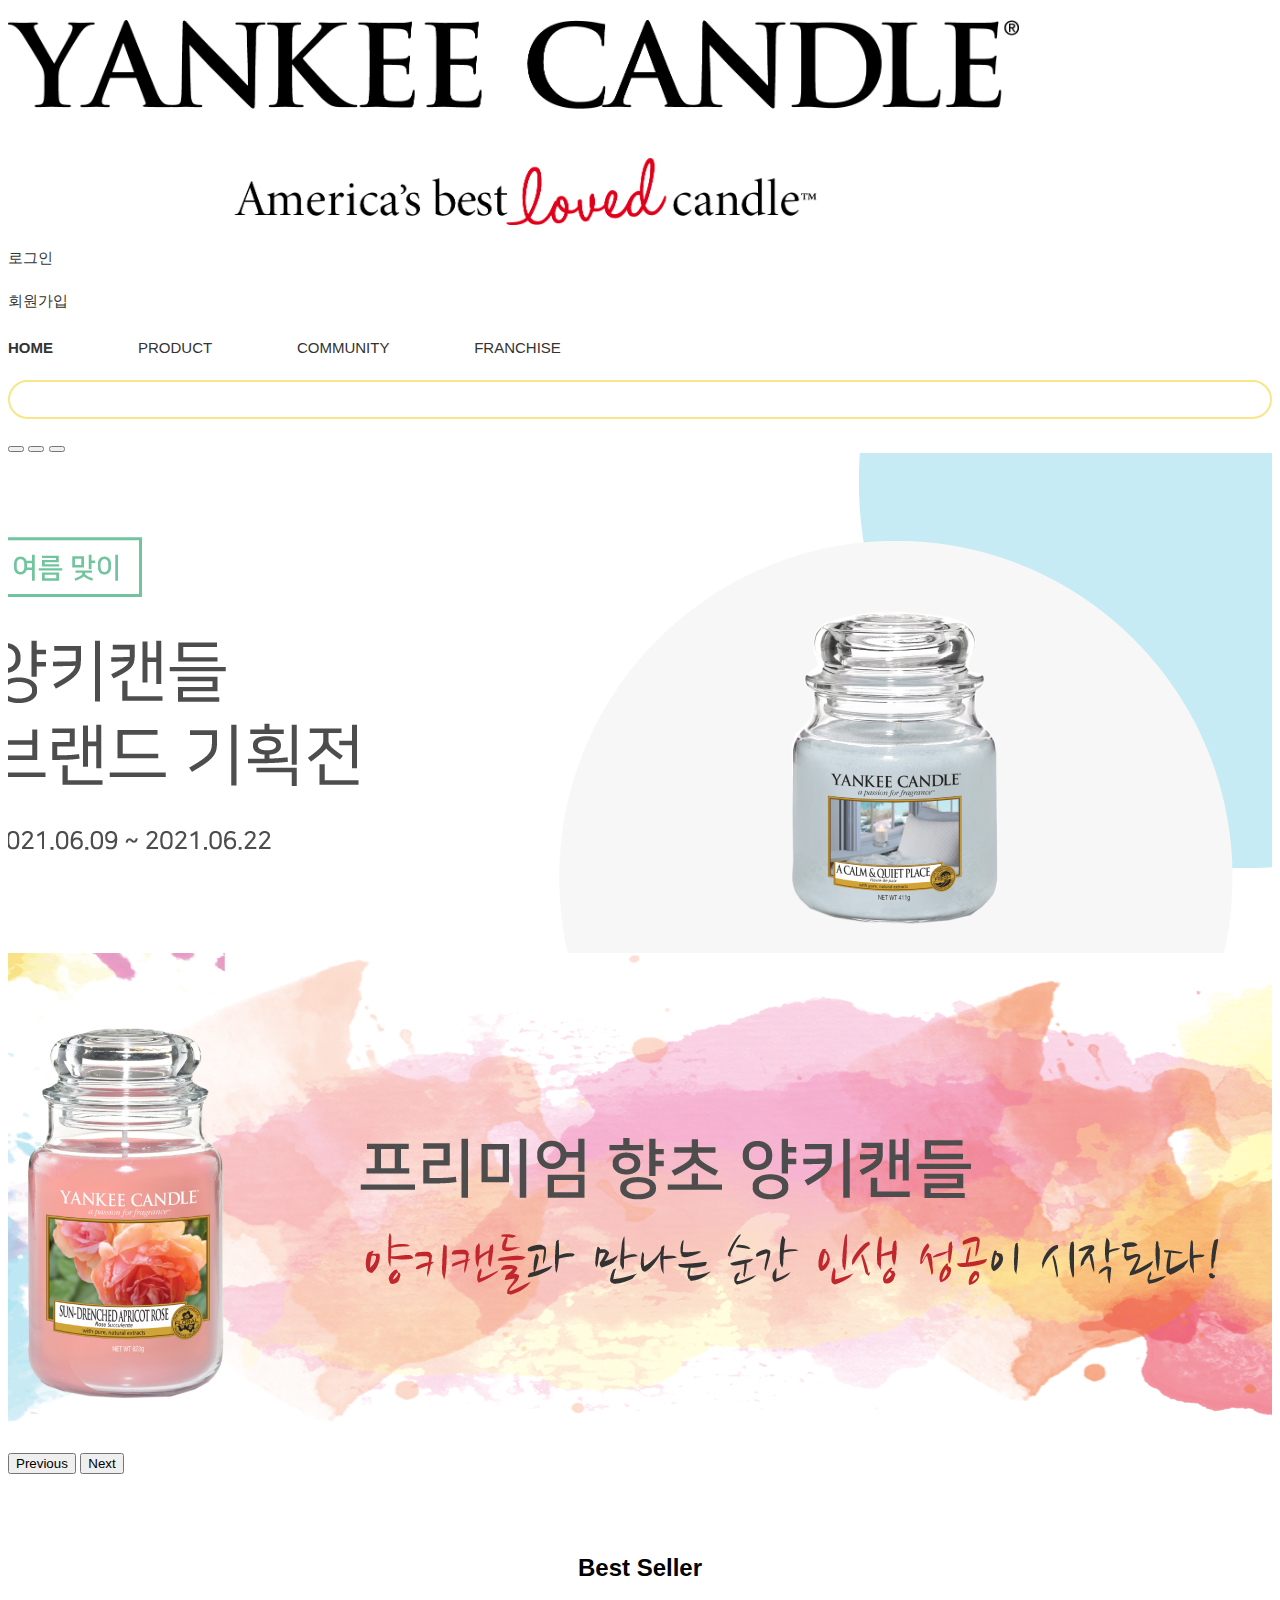
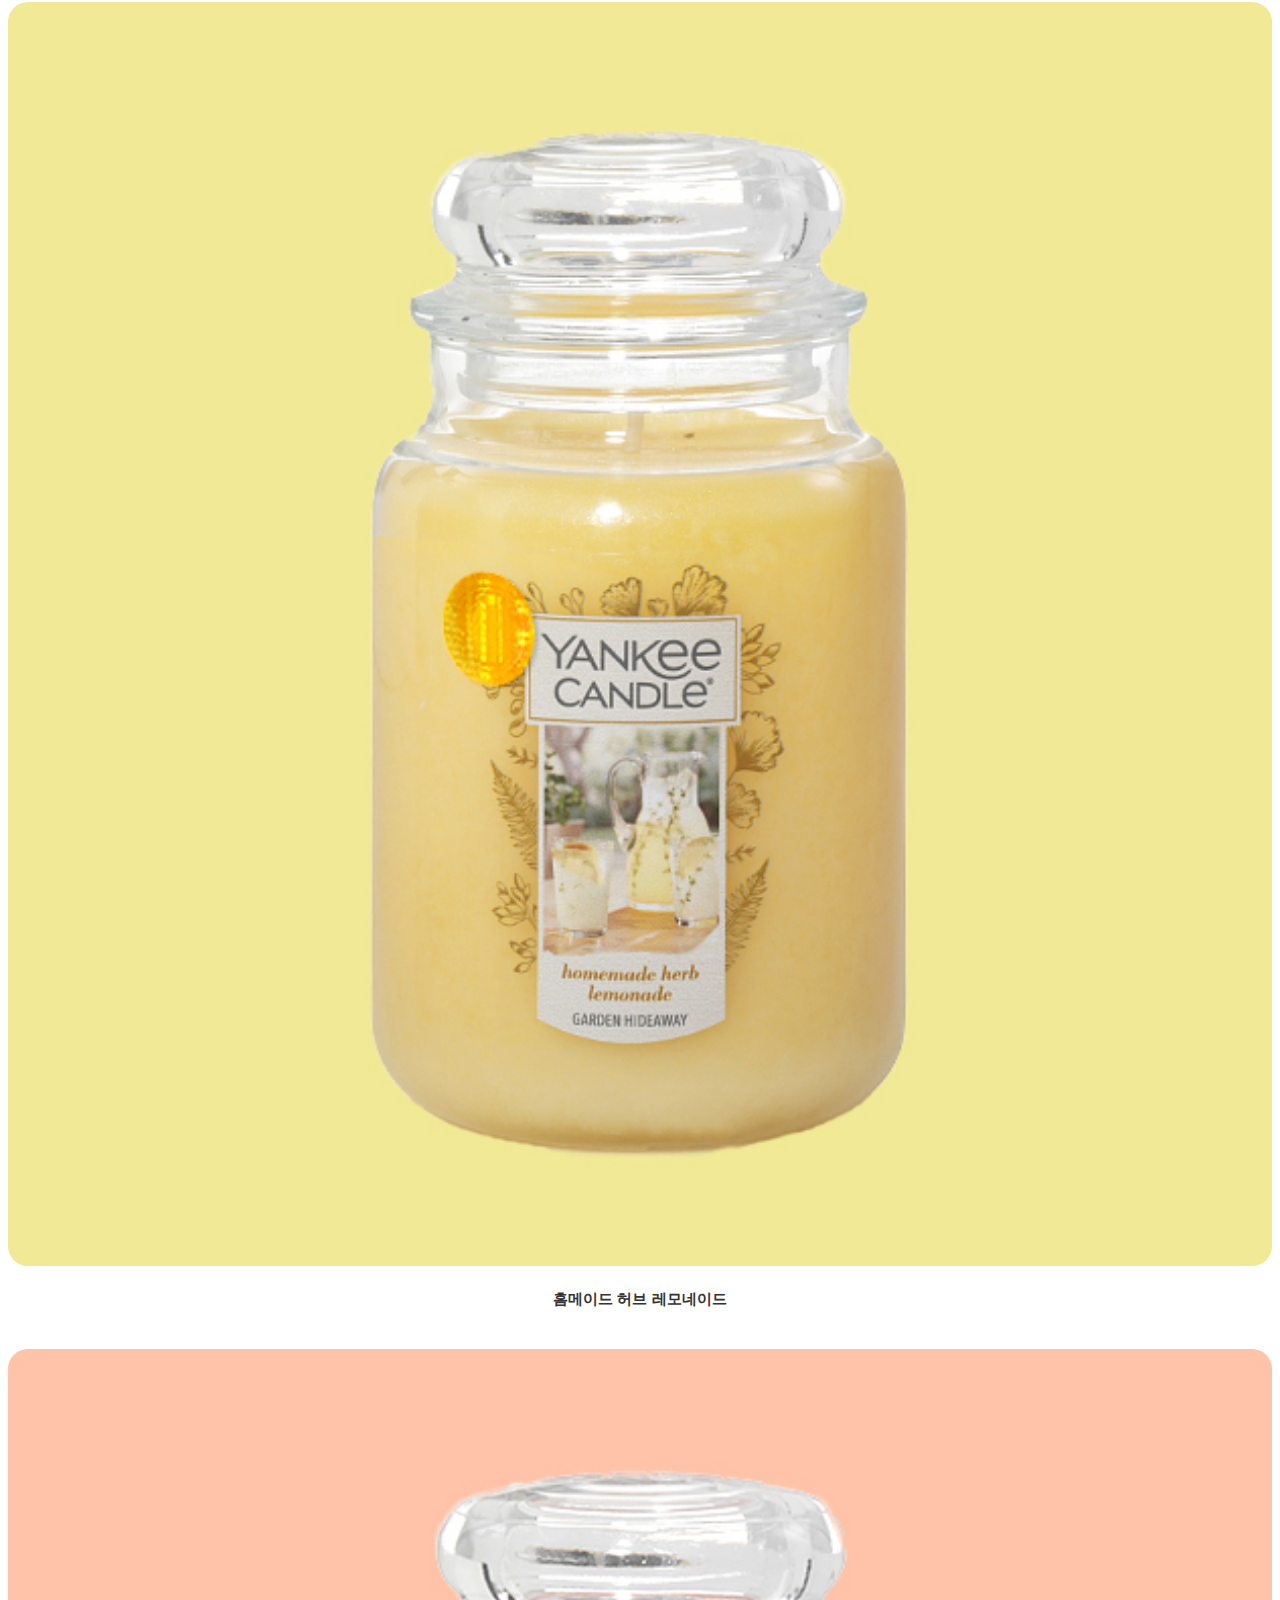
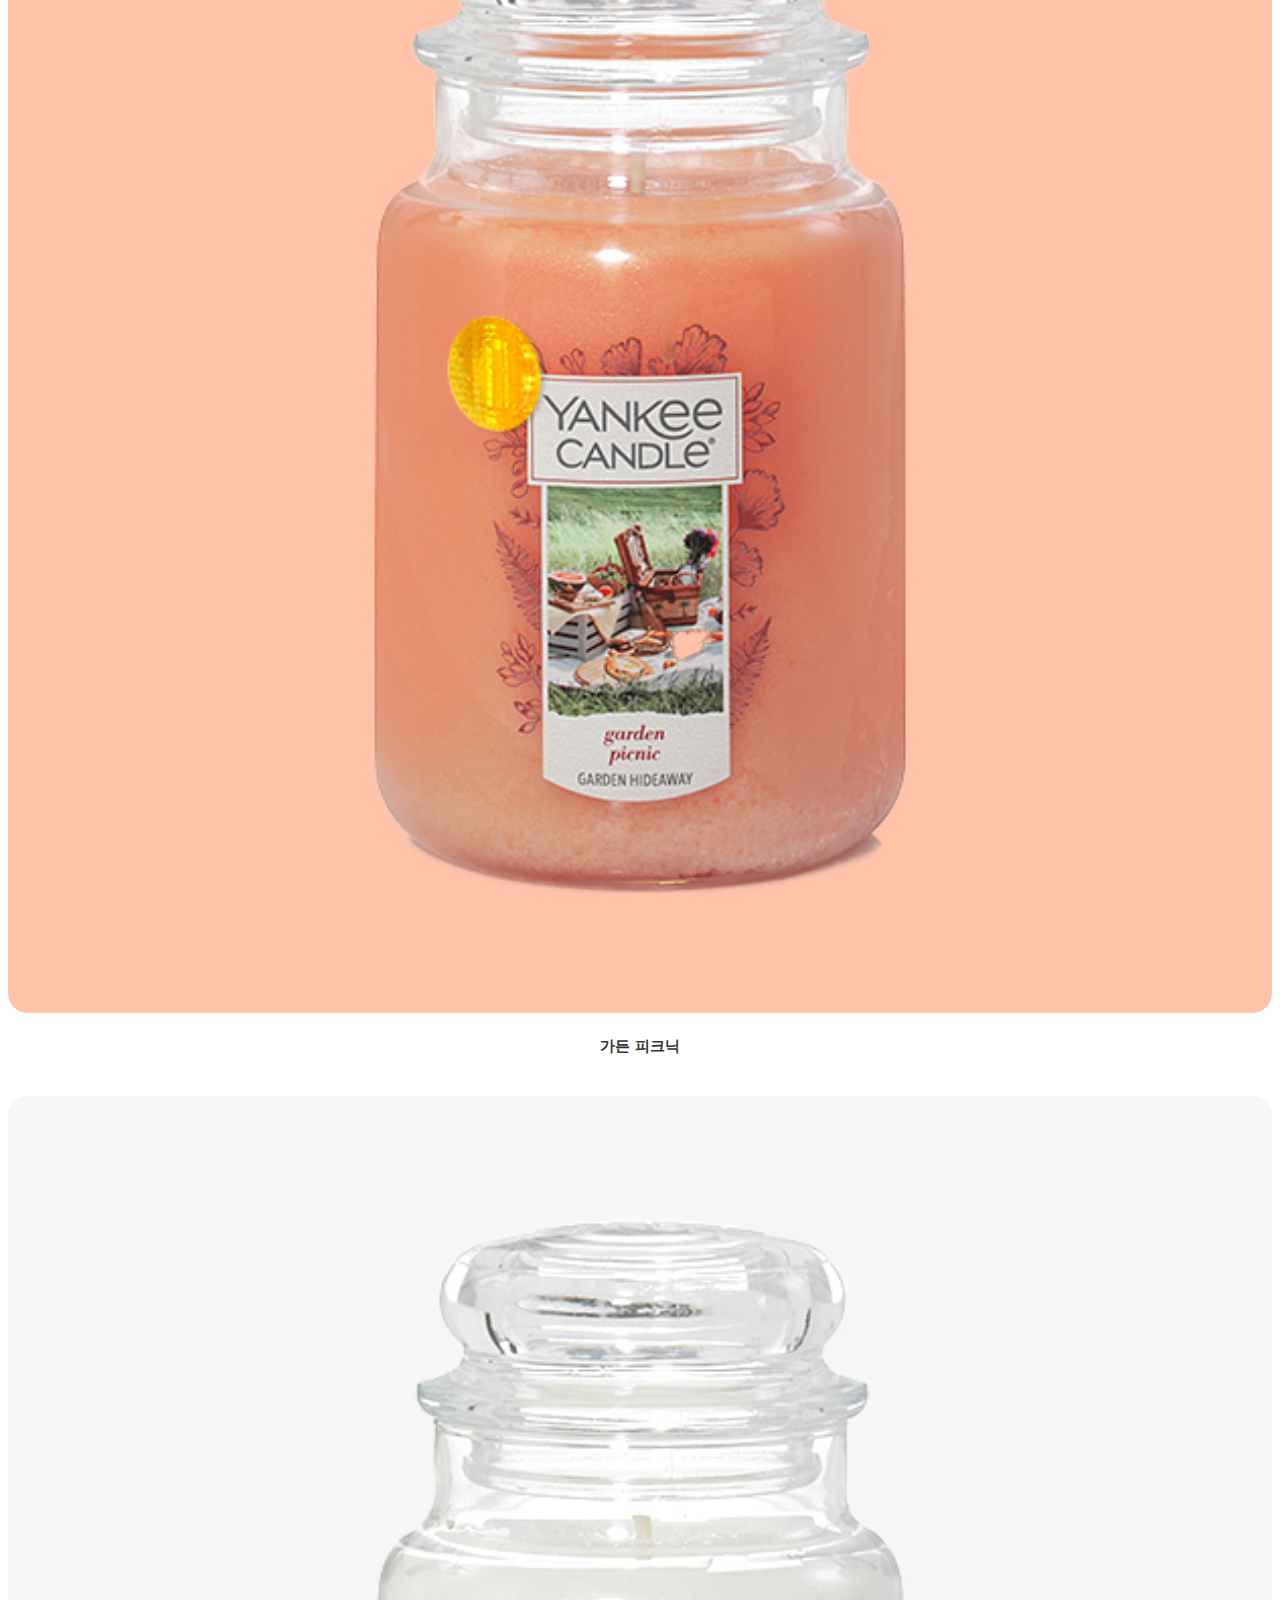
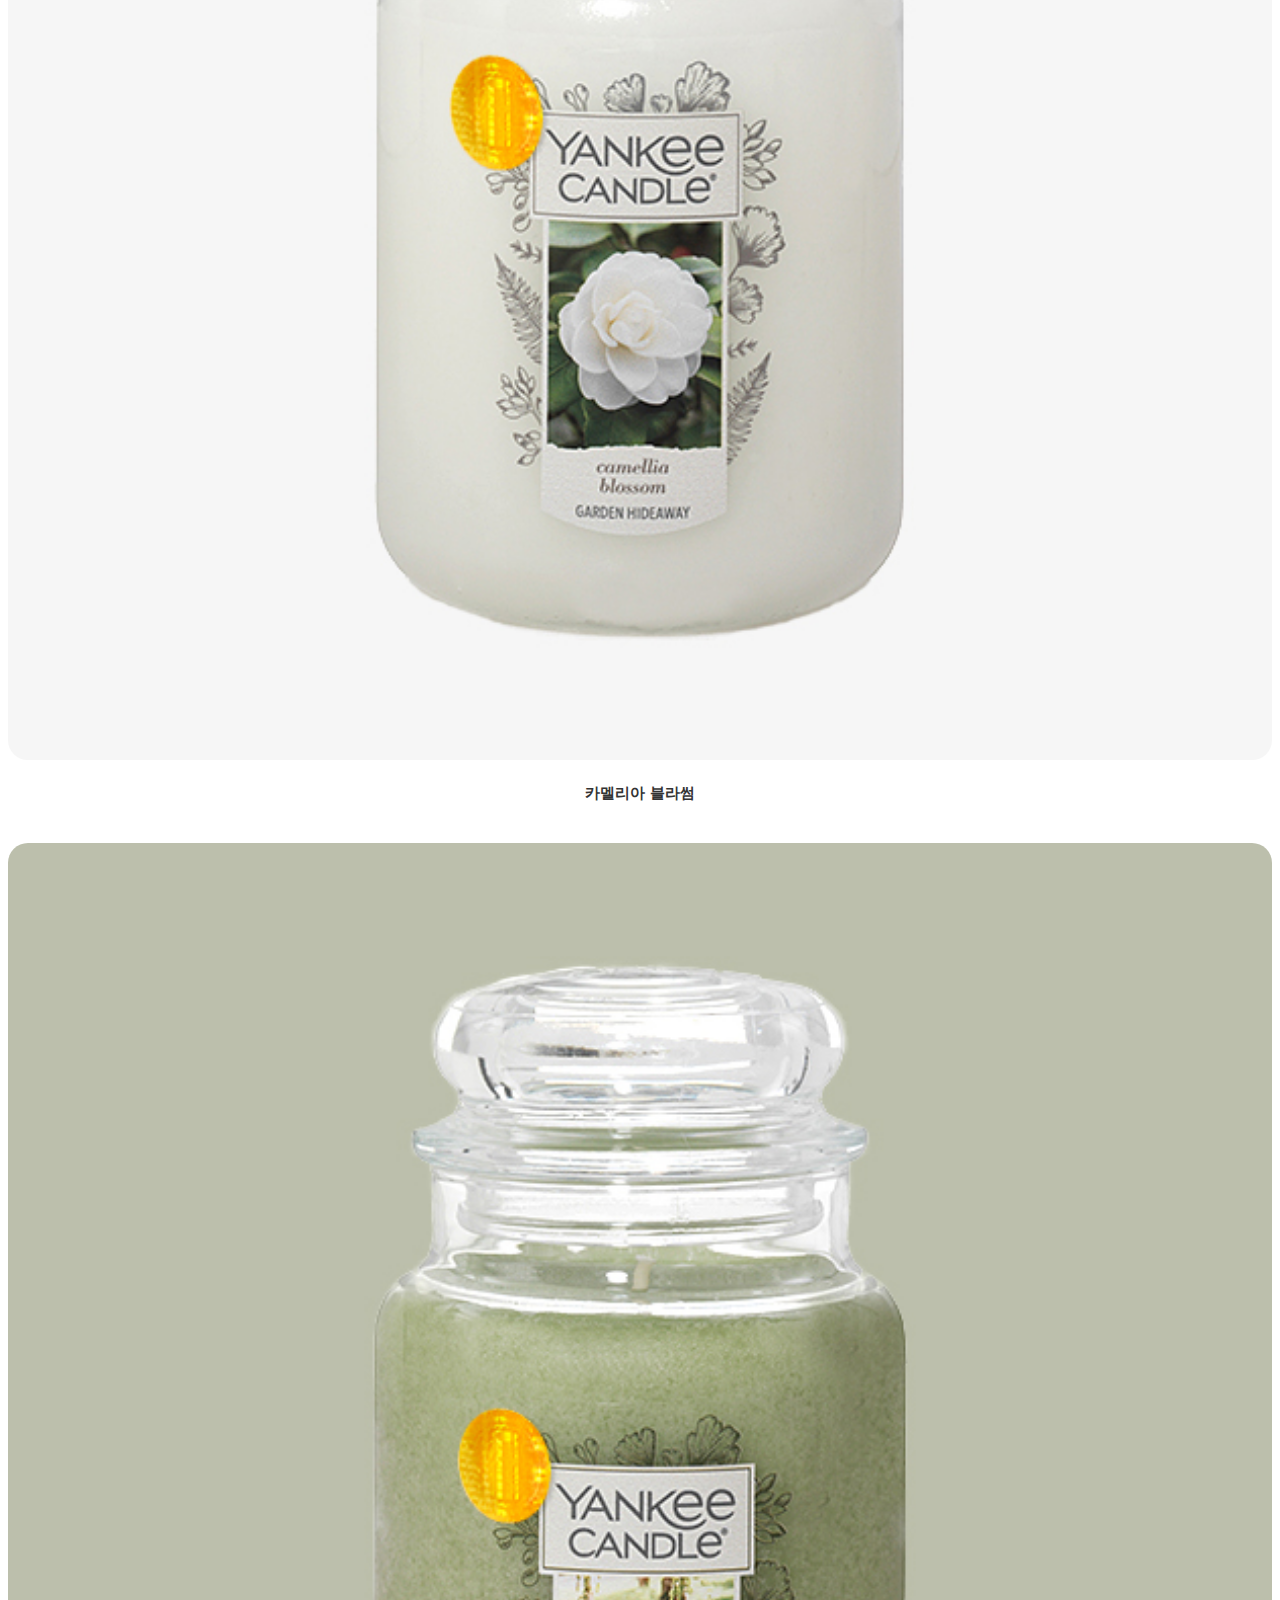
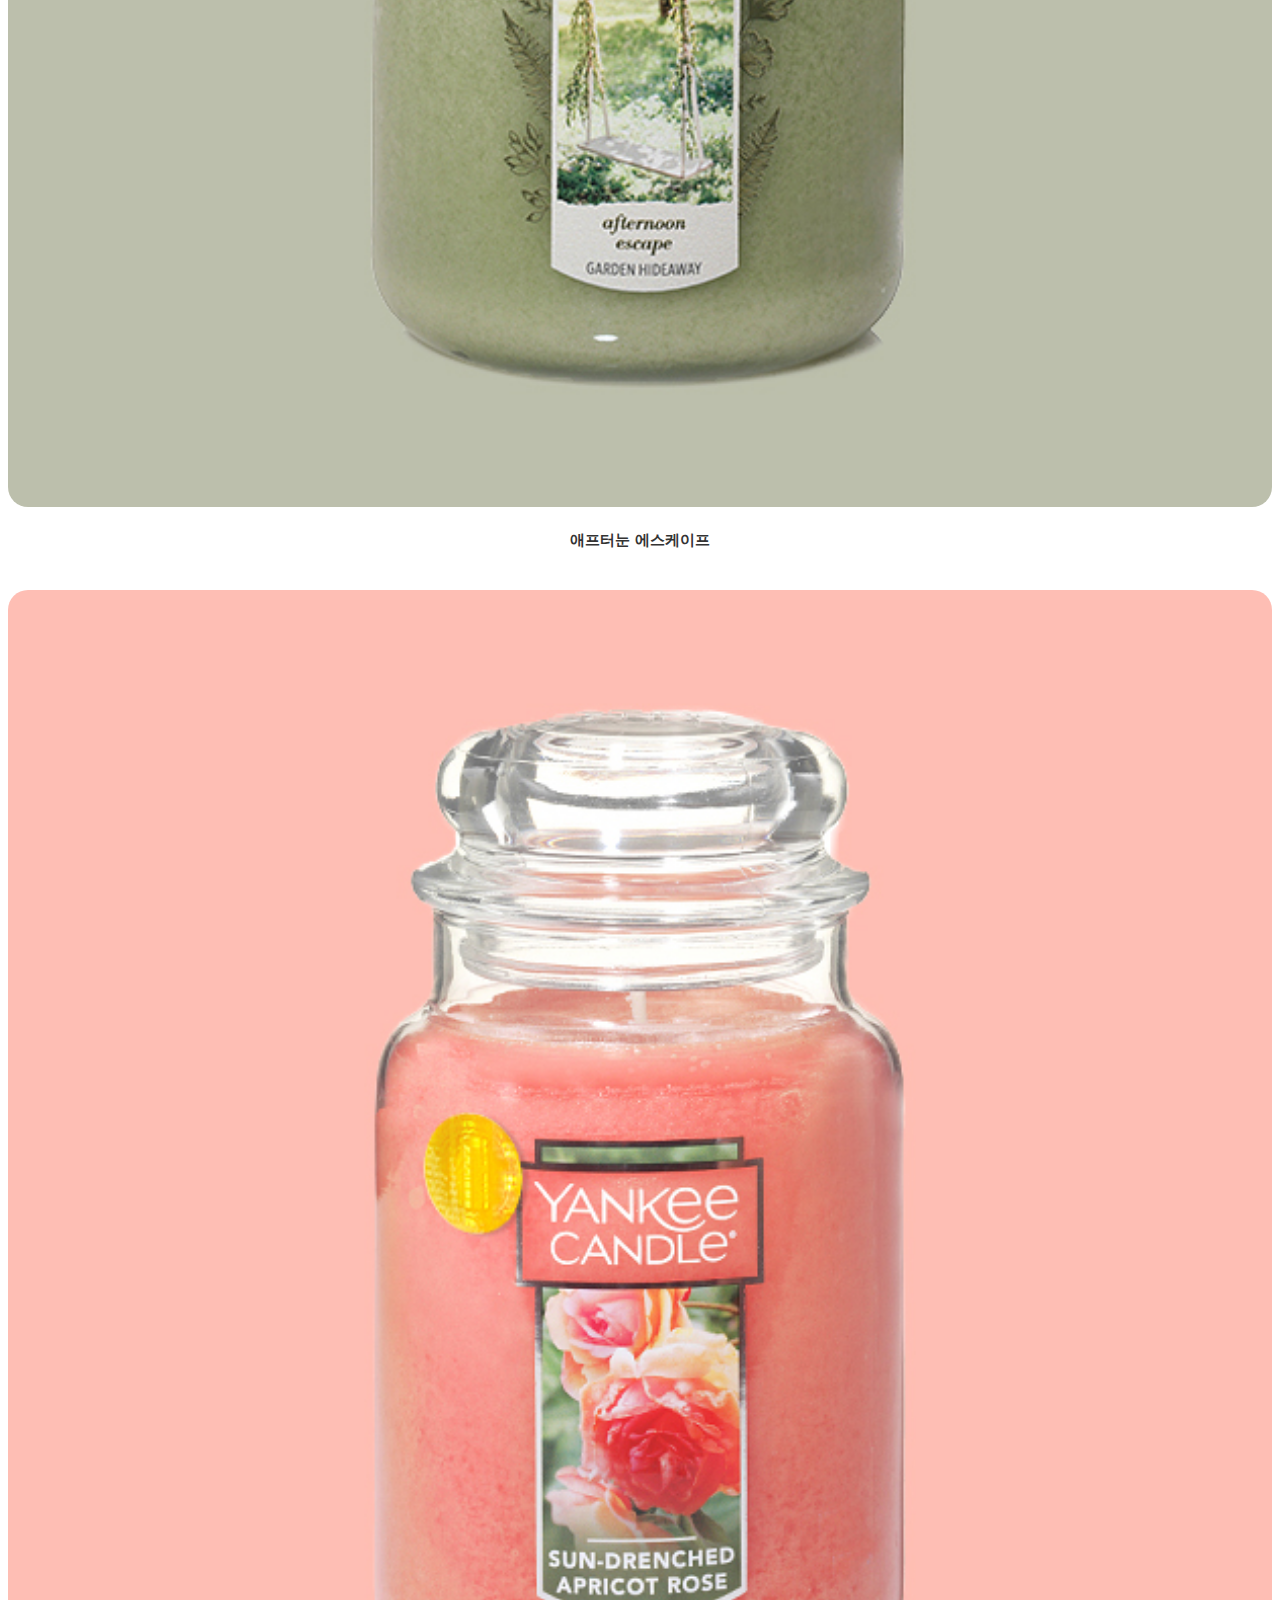
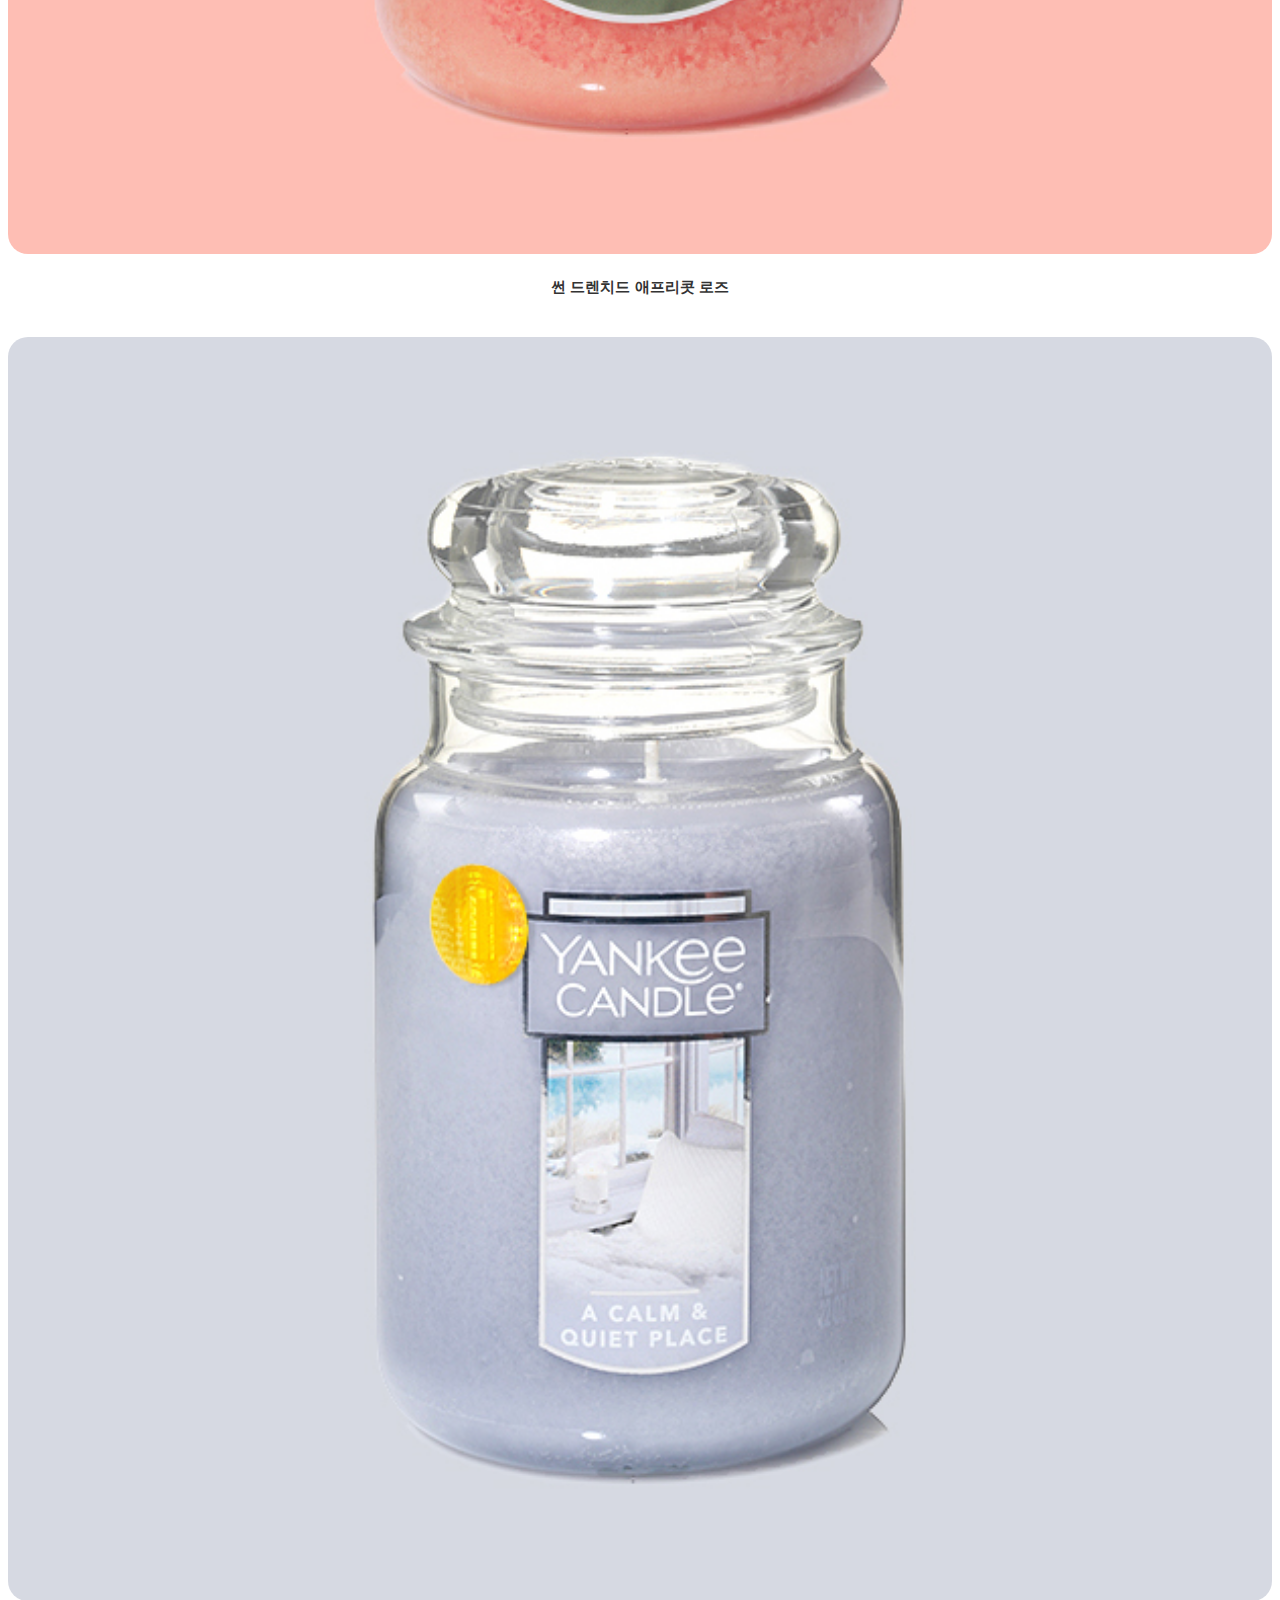
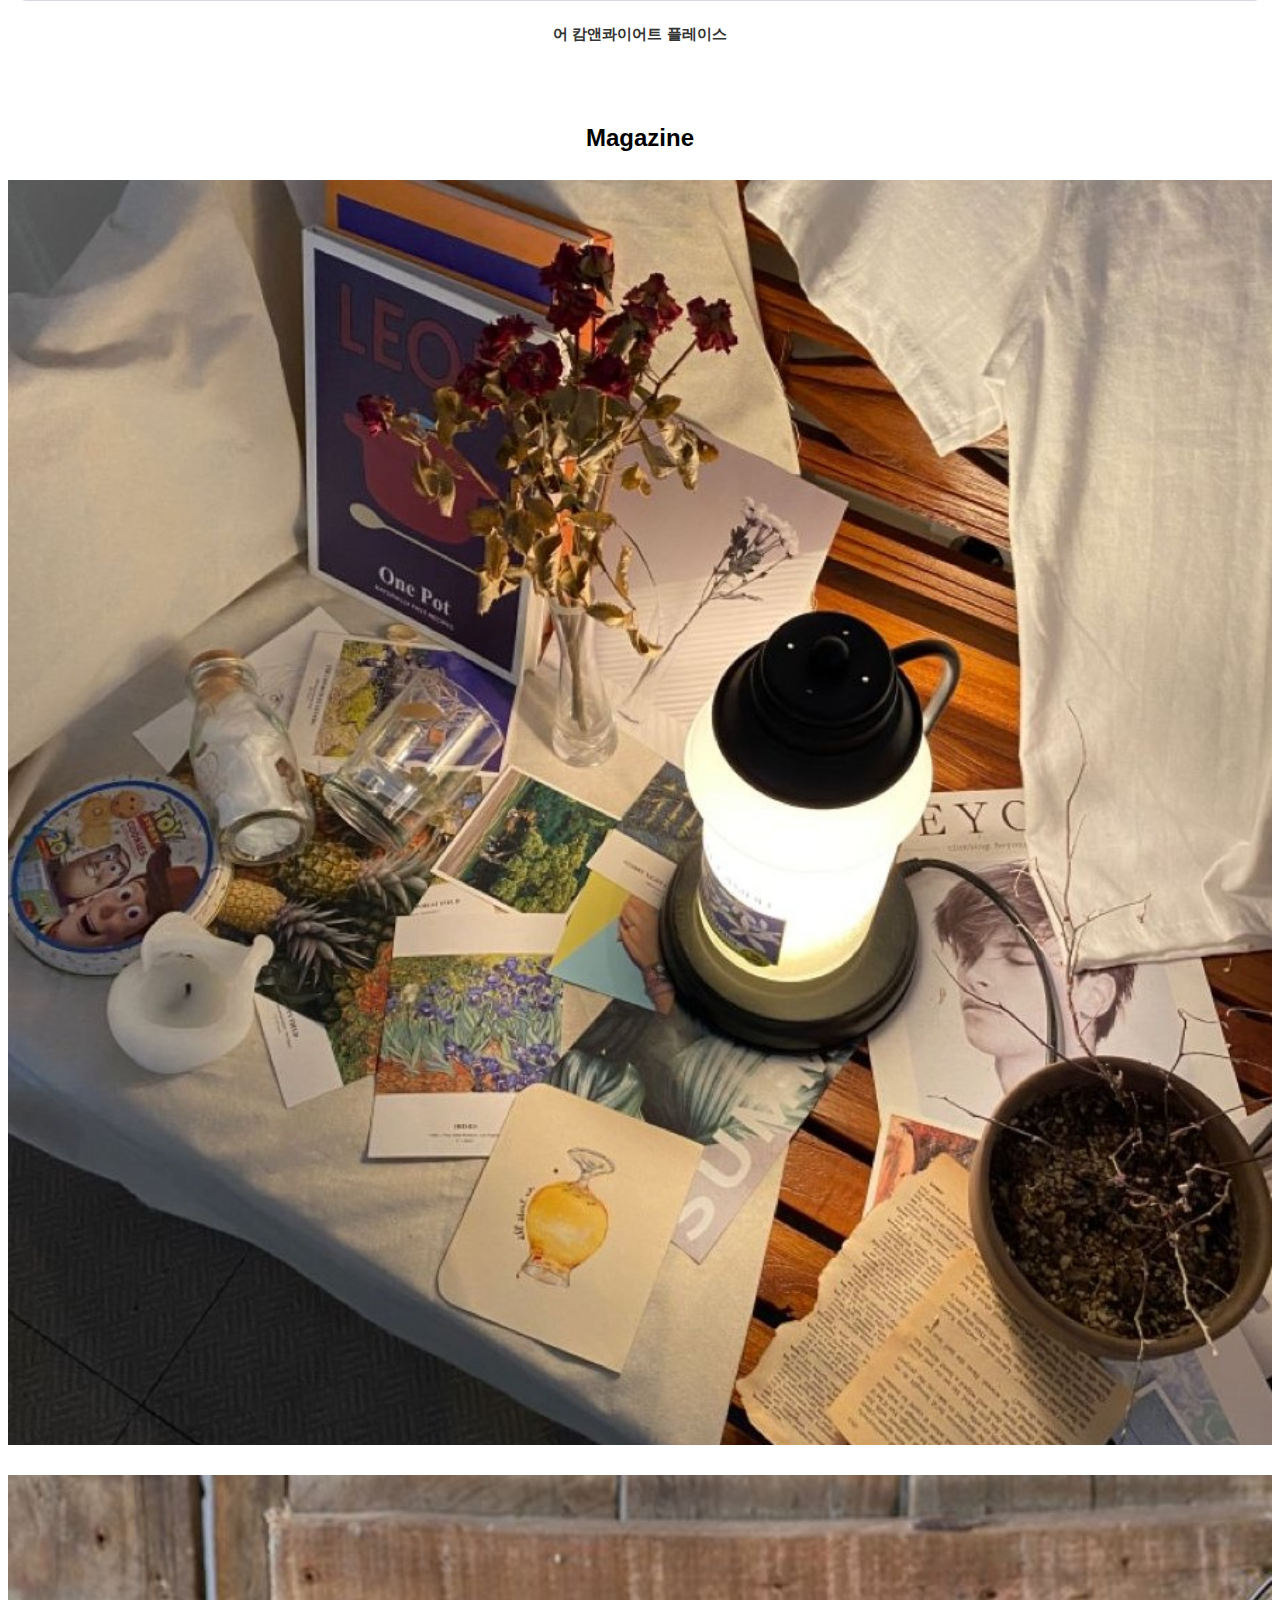
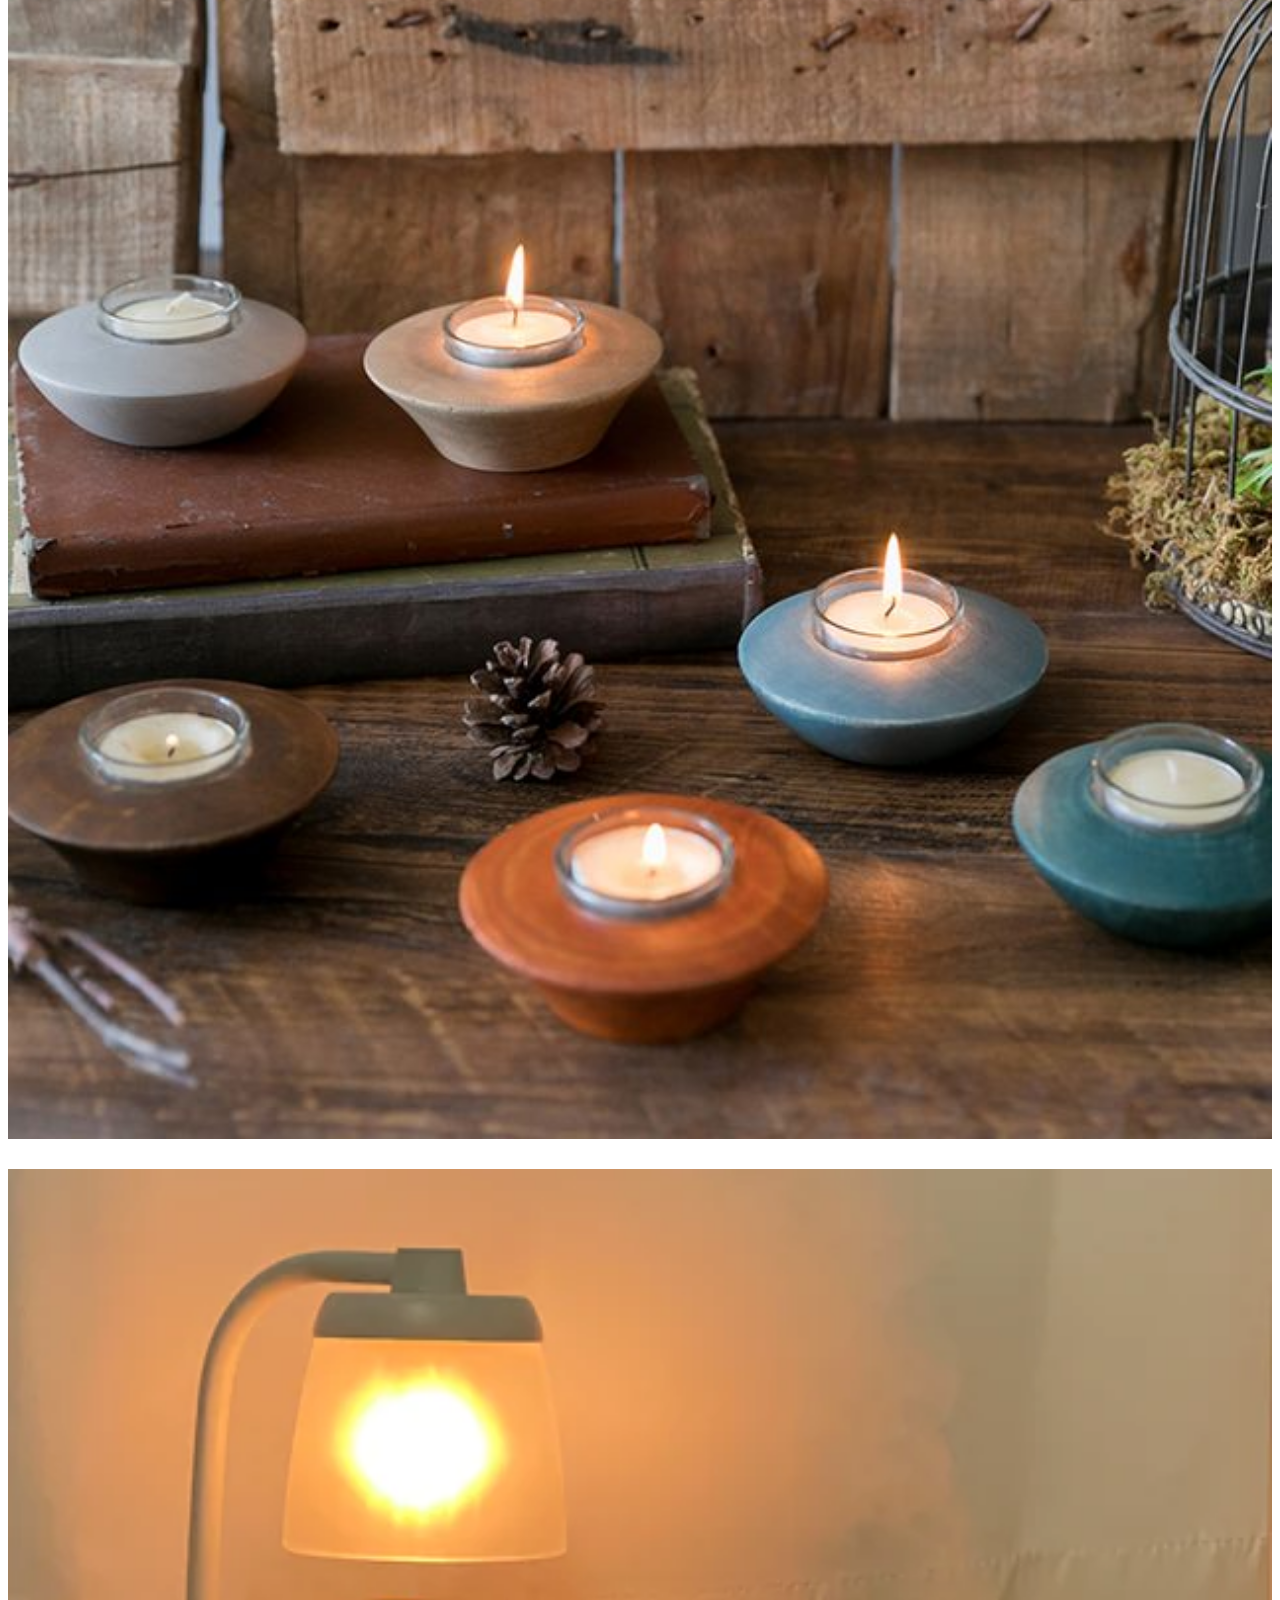
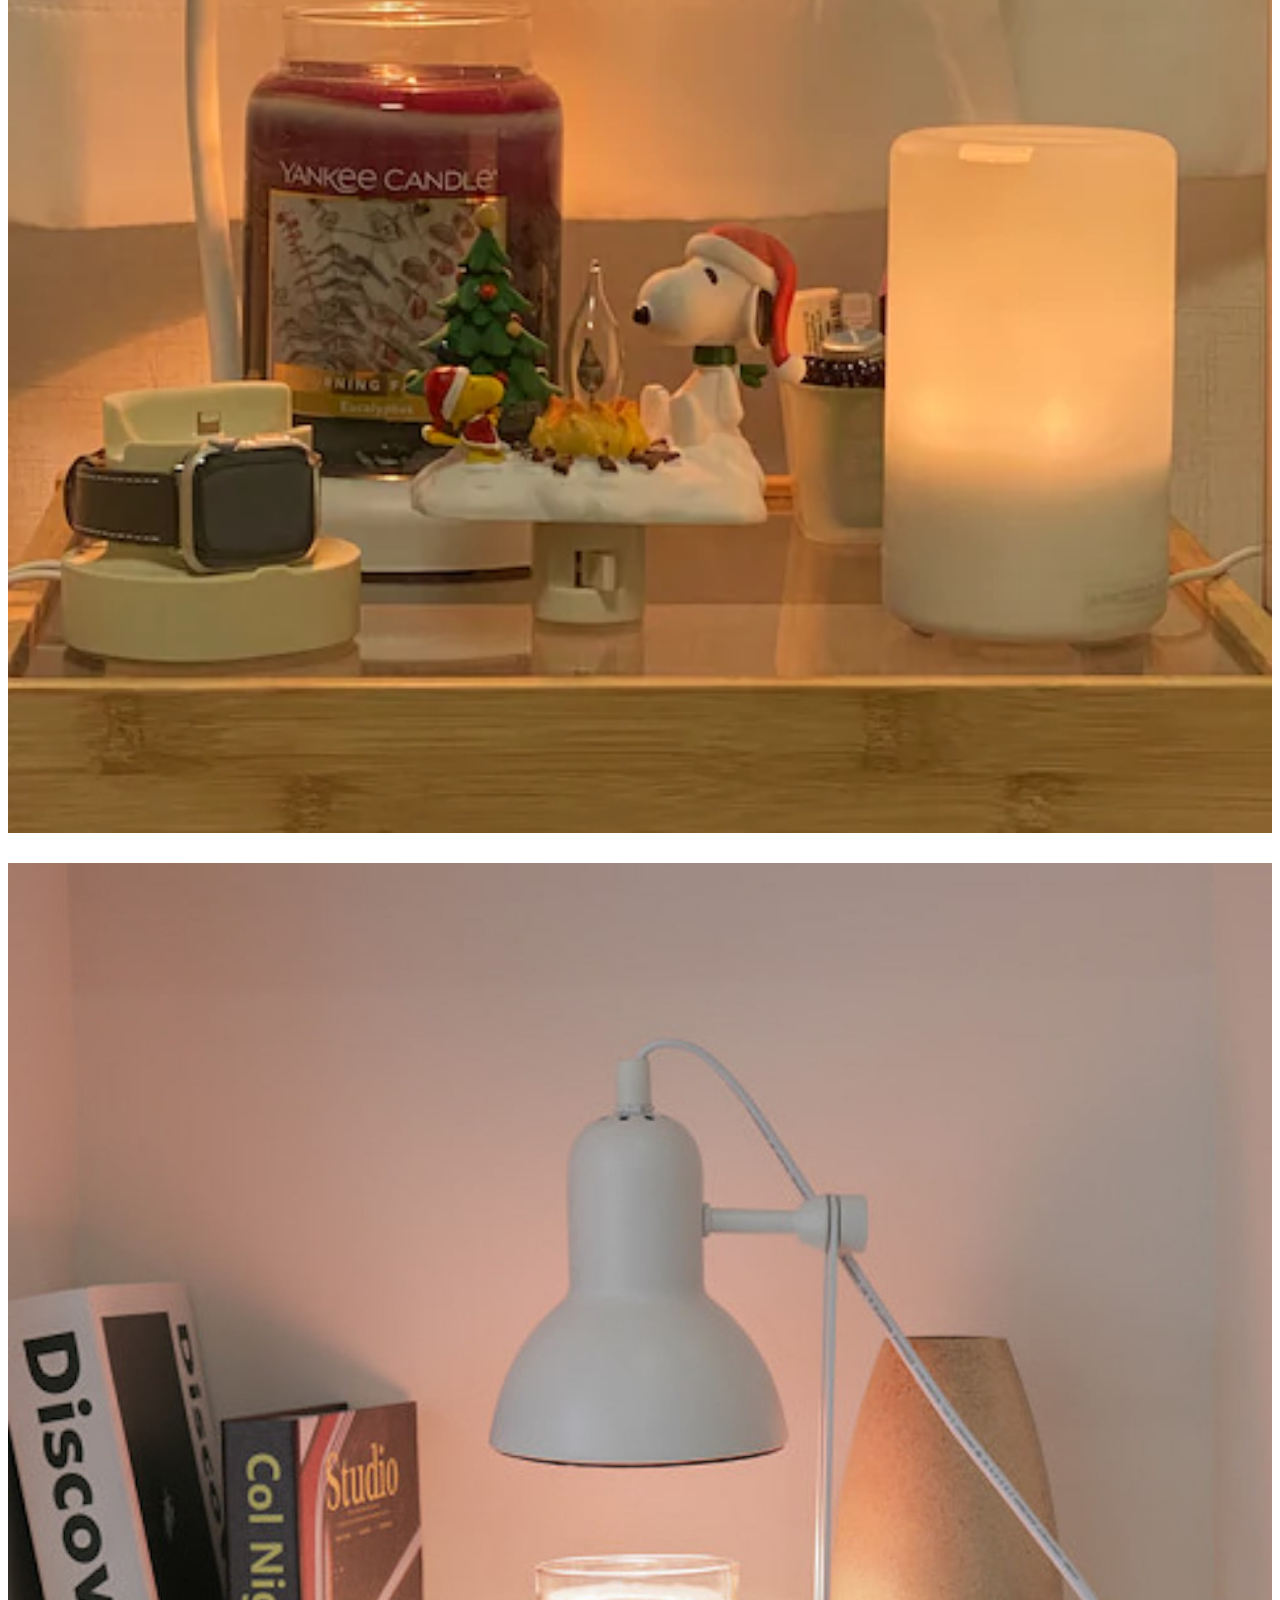
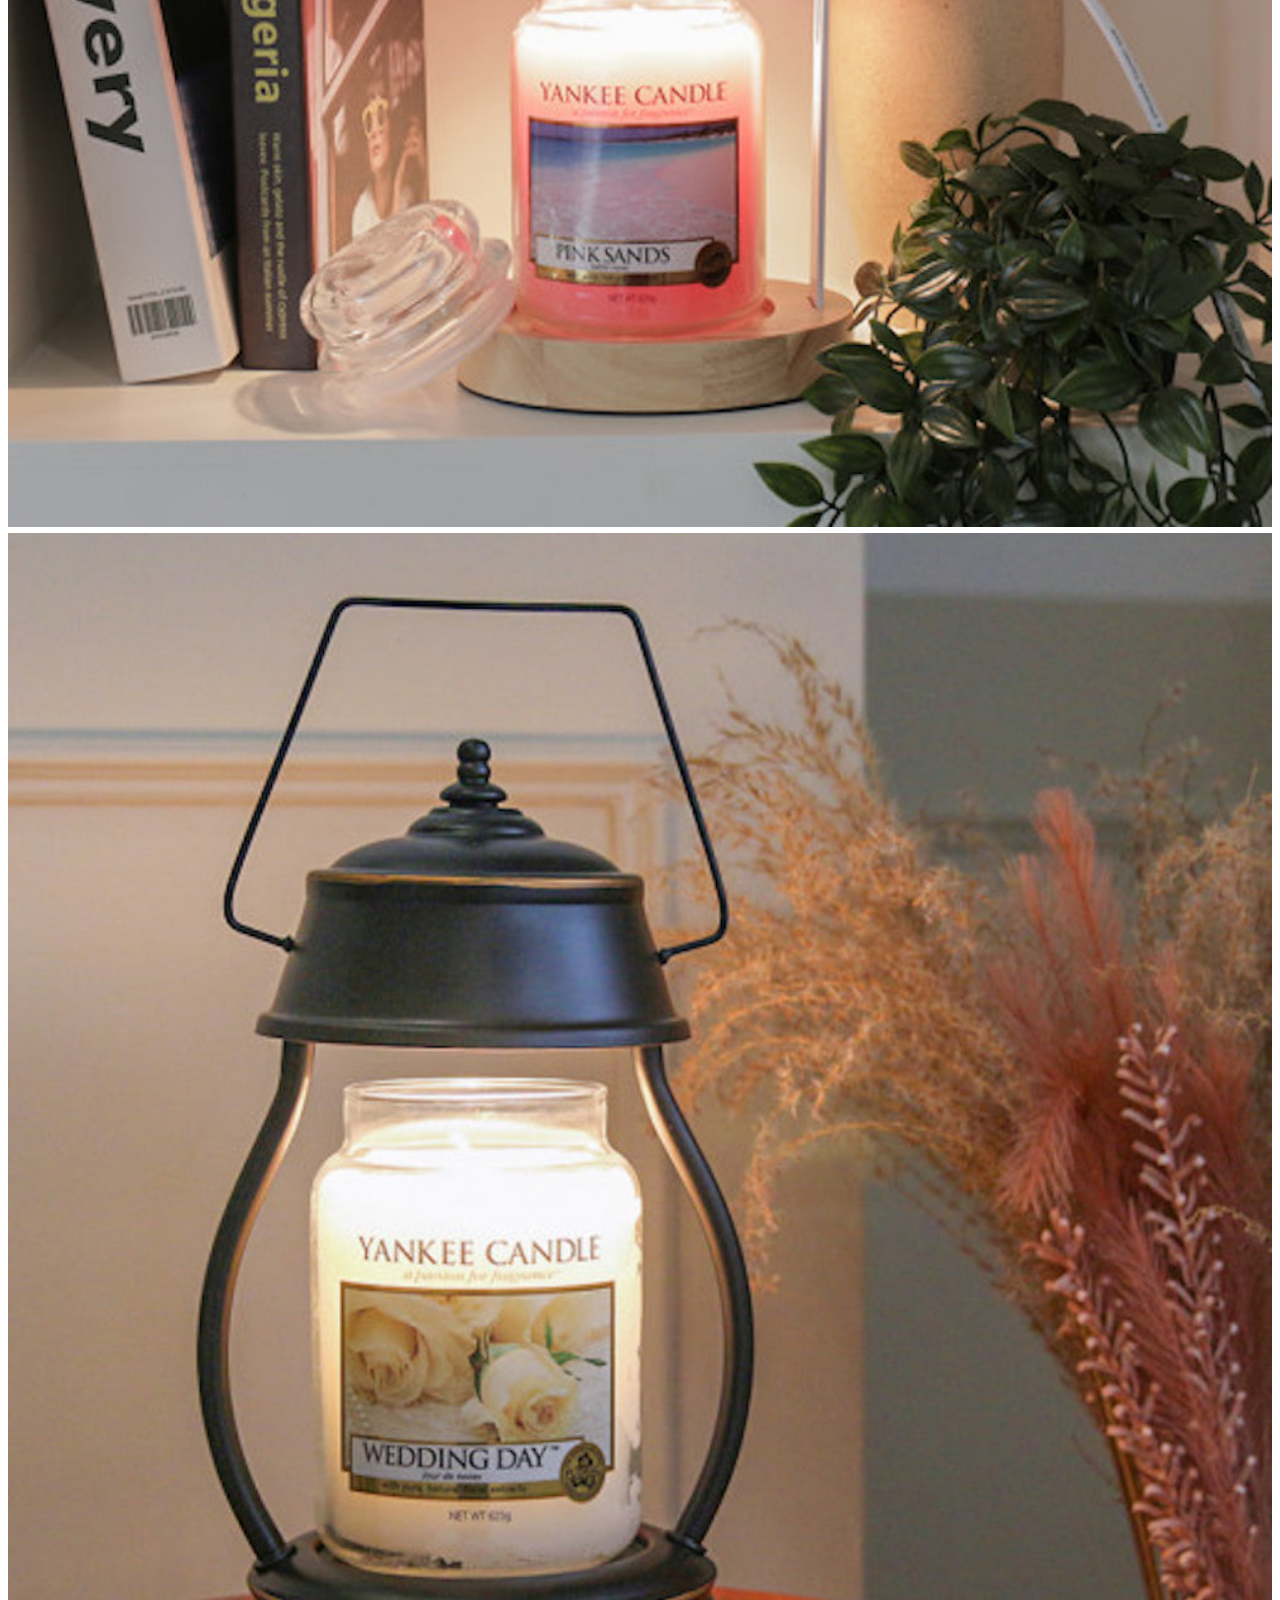
<file: index.html>
<!DOCTYPE html>
<html lang="ko-KR">
  <head>
    <meta charset="utf-8" />
    <meta name="viewport" content="width=device-width, initial-scale=1" />
    <link rel="stylesheet" href="style1.css" />

    <title>YANKEE CANDLE</title>
    <link
      href="https://cdn.jsdelivr.net/npm/bootstrap@5.0.1/dist/css/bootstrap.min.css"
      rel="stylesheet"
      integrity="sha384-+0n0xVW2eSR5OomGNYDnhzAbDsOXxcvSN1TPprVMTNDbiYZCxYbOOl7+AMvyTG2x"
      crossorigin="anonymous"
    />
    <link
      rel="stylesheet"
      href="https://cdnjs.cloudflare.com/ajax/libs/font-awesome/6.2.1/css/all.min.css"
    />
  </head>

  <body>
    <script
      src="https://cdn.jsdelivr.net/npm/bootstrap@5.0.1/dist/js/bootstrap.bundle.min.js"
      integrity="sha384-gtEjrD/SeCtmISkJkNUaaKMoLD0//ElJ19smozuHV6z3Iehds+3Ulb9Bn9Plx0x4"
      crossorigin="anonymous"
    ></script>

    <div class="container">
      <div class="row">
        <div class="col-3">
          <a href="index.html" class="logo">
            <div class="logo" role="alert" mr-left="mr-left">
              <img class="logo-image" src="./images/logo.png" width="80%" />
            </div>
          </a>
        </div>
        <div class="col-7"></div>
        <div class="col-1">
          <div class="login">
            <a class="login-link" href="login.html">로그인</a>
          </div>
        </div>
        <div class="col-1">
          <div class="membership">
            <a class="membership-link" href="#">회원가입</a>
          </div>
        </div>
      </div>
    </div>

    <!-- navbar -->
    <div class="container">
      <div class="row">
        <div class="col-6">
          <div class="nav">
            <a class="nav-link1" href="index.html">
              <b>HOME</b>
              &nbsp;&nbsp;&nbsp;&nbsp;
            </a>
            <a class="nav-link2" href="product.html"
              >PRODUCT &nbsp;&nbsp;&nbsp;&nbsp;
            </a>
            <a class="nav-link3" href="community.html"
              >COMMUNITY &nbsp;&nbsp;&nbsp;&nbsp;
            </a>
            <a class="nav-link4" href="franchise.html"
              >FRANCHISE &nbsp;&nbsp;&nbsp;&nbsp;
            </a>
          </div>
        </div>
        <div class="col-2"></div>
        <div class="col-4">
          <div class="search"></div>
        </div>
      </div>
    </div>

    <!-- Carousel -->
    <div
      id="carouselExampleIndicators"
      class="carousel slide"
      data-bs-ride="carousel"
    >
      <div class="carousel-indicators">
        <button
          type="button"
          data-bs-target="#carouselExampleIndicators"
          data-bs-slide-to="0"
          class="active"
          aria-current="true"
          aria-label="Slide 1"
        ></button>
        <button
          type="button"
          data-bs-target="#carouselExampleIndicators"
          data-bs-slide-to="1"
          aria-label="Slide 2"
        ></button>
        <button
          type="button"
          data-bs-target="#carouselExampleIndicators"
          data-bs-slide-to="2"
          aria-label="Slide 3"
        ></button>
      </div>
      <div class="carousel-inner">
        <div class="carousel-item item1 active">
          <div class="helper"></div>
          <div class="intro"></div>
        </div>
        <div class="carousel-item item2">
          <div class="helper"></div>
          <div class="intro"></div>
        </div>
      </div>
      <button
        class="carousel-control-prev"
        type="button"
        data-bs-target="#carouselExampleIndicators"
        data-bs-slide="prev"
      >
        <span class="carousel-control-prev-icon" aria-hidden="true"></span>
        <span class="visually-hidden">Previous</span>
      </button>
      <button
        class="carousel-control-next"
        type="button"
        data-bs-target="#carouselExampleIndicators"
        data-bs-slide="next"
      >
        <span class="carousel-control-next-icon" aria-hidden="true"></span>
        <span class="visually-hidden">Next</span>
      </button>
    </div>

    <!-- Best Seller -->
    <div class="container">
      <div class="row">
        <div class="col-5"></div>
        <div class="col-2">
          <div class="best">
            <b>Best Seller</b>
          </div>
          <div class="col-5"></div>
        </div>
      </div>

      <div class="row">
        <div class="col-2">
          <a href="product-1.html" class="best1-1">
            <img class="best-image" src="./images/b_1.jpg" width="100%" />
            <div class="best-info">
              <h4>홈메이드 허브 레모네이드</h4>
            </div>
          </a>
        </div>

        <div class="col-2">
          <a href="product-1.html" class="best1-1">
            <img class="best-image" src="./images/b_2.jpg" width="100%" />
            <div class="best-info">
              <h4>가든 피크닉</h4>
            </div>
          </a>
        </div>

        <div class="col-2">
          <a href="product-1.html" class="category1-1">
            <img class="best-image" src="./images/b_3.jpg" width="100%" />
            <div class="best-info">
              <h4>카멜리아 블라썸</h4>
            </div>
          </a>
        </div>

        <div class="col-2">
          <a href="product-1.html" class="category1-1">
            <img class="best-image" src="./images/b_4.jpg" width="100%" />
            <div class="best-info">
              <h4>애프터눈 에스케이프</h4>
            </div>
          </a>
        </div>

        <div class="col-2">
          <a href="product-1.html" class="category1-1">
            <img class="best-image" src="./images/b_5.jpg" width="100%" />
            <div class="best-info">
              <h4>썬 드렌치드 애프리콧 로즈</h4>
            </div>
          </a>
        </div>

        <div class="col-2">
          <a href="product-1.html" class="category1-1">
            <img class="best-image" src="./images/b_6.jpg" width="100%" />
            <div class="best-info">
              <h4>어 캄앤콰이어트 플레이스</h4>
            </div>
          </a>
        </div>
      </div>
    </div>

    <!-- Magazine -->
    <div class="container">
      <div class="row">
        <div class="col-5"></div>
        <div class="col-2">
          <div class="magazine">
            <b>Magazine</b>
          </div>
          <div class="col-5"></div>
        </div>
      </div>

      <div class="row">
        <div class="col-4">
          <a href="#" class="magazine">
            <img
              class="magazine-image"
              src="./images/m2.jpg"
              width="100%"
              style="margin-bottom: 24px"
            />
          </a>
        </div>

        <div class="col-4">
          <a href="#" class="magazine">
            <img
              class="magazine-image"
              src="./images/m4.jpg"
              width="100%"
              style="margin-bottom: 24px"
            />
          </a>
        </div>

        <div class="col-4">
          <a href="#" class="magazine">
            <img
              class="magazine-image"
              src="./images/m5.webp"
              width="100%"
              style="margin-bottom: 24px"
            />
          </a>
        </div>

        <div class="col-3">
          <a href="#" class="magazine">
            <img class="magazine-image" src="./images/m6.jpg" width="100%" />
          </a>
        </div>

        <div class="col-3">
          <a href="#" class="magazine">
            <img class="magazine-image" src="./images/m1.jpg" width="100%" />
          </a>
        </div>

        <div class="col-3">
          <a href="#" class="magazine">
            <img class="magazine-image" src="./images/m9.jpg" width="100%" />
          </a>
        </div>

        <div class="col-3">
          <a href="#" class="magazine">
            <img class="magazine-image" src="./images/m7.png" width="100%" />
          </a>
        </div>
      </div>
    </div>

    <!-- Review -->
    <div class="container">
      <div class="row">
        <div class="col-5"></div>
        <div class="col-2">
          <div class="magazine">
            <b>Review</b>
          </div>
          <div class="col-5"></div>
        </div>
      </div>

      <div class="row">
        <div class="col-4">
          <a href="#" class="review">
            <img class="review-image" src="./images/r1.jpg" width="100%" />
          </a>
        </div>

        <div class="col-4">
          <a href="#" class="review">
            <img class="review-image" src="./images/r2.jpg" width="100%" />
          </a>
        </div>

        <div class="col-4">
          <a href="#" class="review">
            <img class="review-image" src="./images/r3.jpg" width="100%" />
          </a>
        </div>
      </div>
    </div>

    <div class="footer">
      <a href="./images/facebook.png">
        <img src="./images/facebook.png" height="20"
      /></a>
      <a href="./images/instagram.png">
        <img src="./images/instagram.png" height="20"
      /></a>
      <a href="./images/twitter.png">
        <img src="./images/twitter.png" height="20" /></a
      ><br /><br />
      상호 : (주)아로마글로바대표 : 임미숙본사 : 380-871) 충청북도 충주시
      기업도시2로 27 (영평리 571)<br />
      서울사무소 : 135-871) 서울시 강남구 영동대로 607, 9층 (삼성동,
      랜드마크타워)대표전화 : 1544-5885<br />
      사업자번호 : 220-81-99275Copyright © (주)아로마글로바. All rights
      reserved.
    </div>

    <script
      src="https://cdn.jsdelivr.net/npm/@popperjs/core@2.9.2/dist/umd/popper.min.js"
      integrity="sha384-IQsoLXl5PILFhosVNubq5LC7Qb9DXgDA9i+tQ8Zj3iwWAwPtgFTxbJ8NT4GN1R8p"
      crossorigin="anonymous"
    ></script>
    <script
      src="https://cdn.jsdelivr.net/npm/bootstrap@5.0.1/dist/js/bootstrap.min.js"
      integrity="sha384-Atwg2Pkwv9vp0ygtn1JAojH0nYbwNJLPhwyoVbhoPwBhjQPR5VtM2+xf0Uwh9KtT"
      crossorigin="anonymous"
    ></script>
  </body>
</html>
</file>
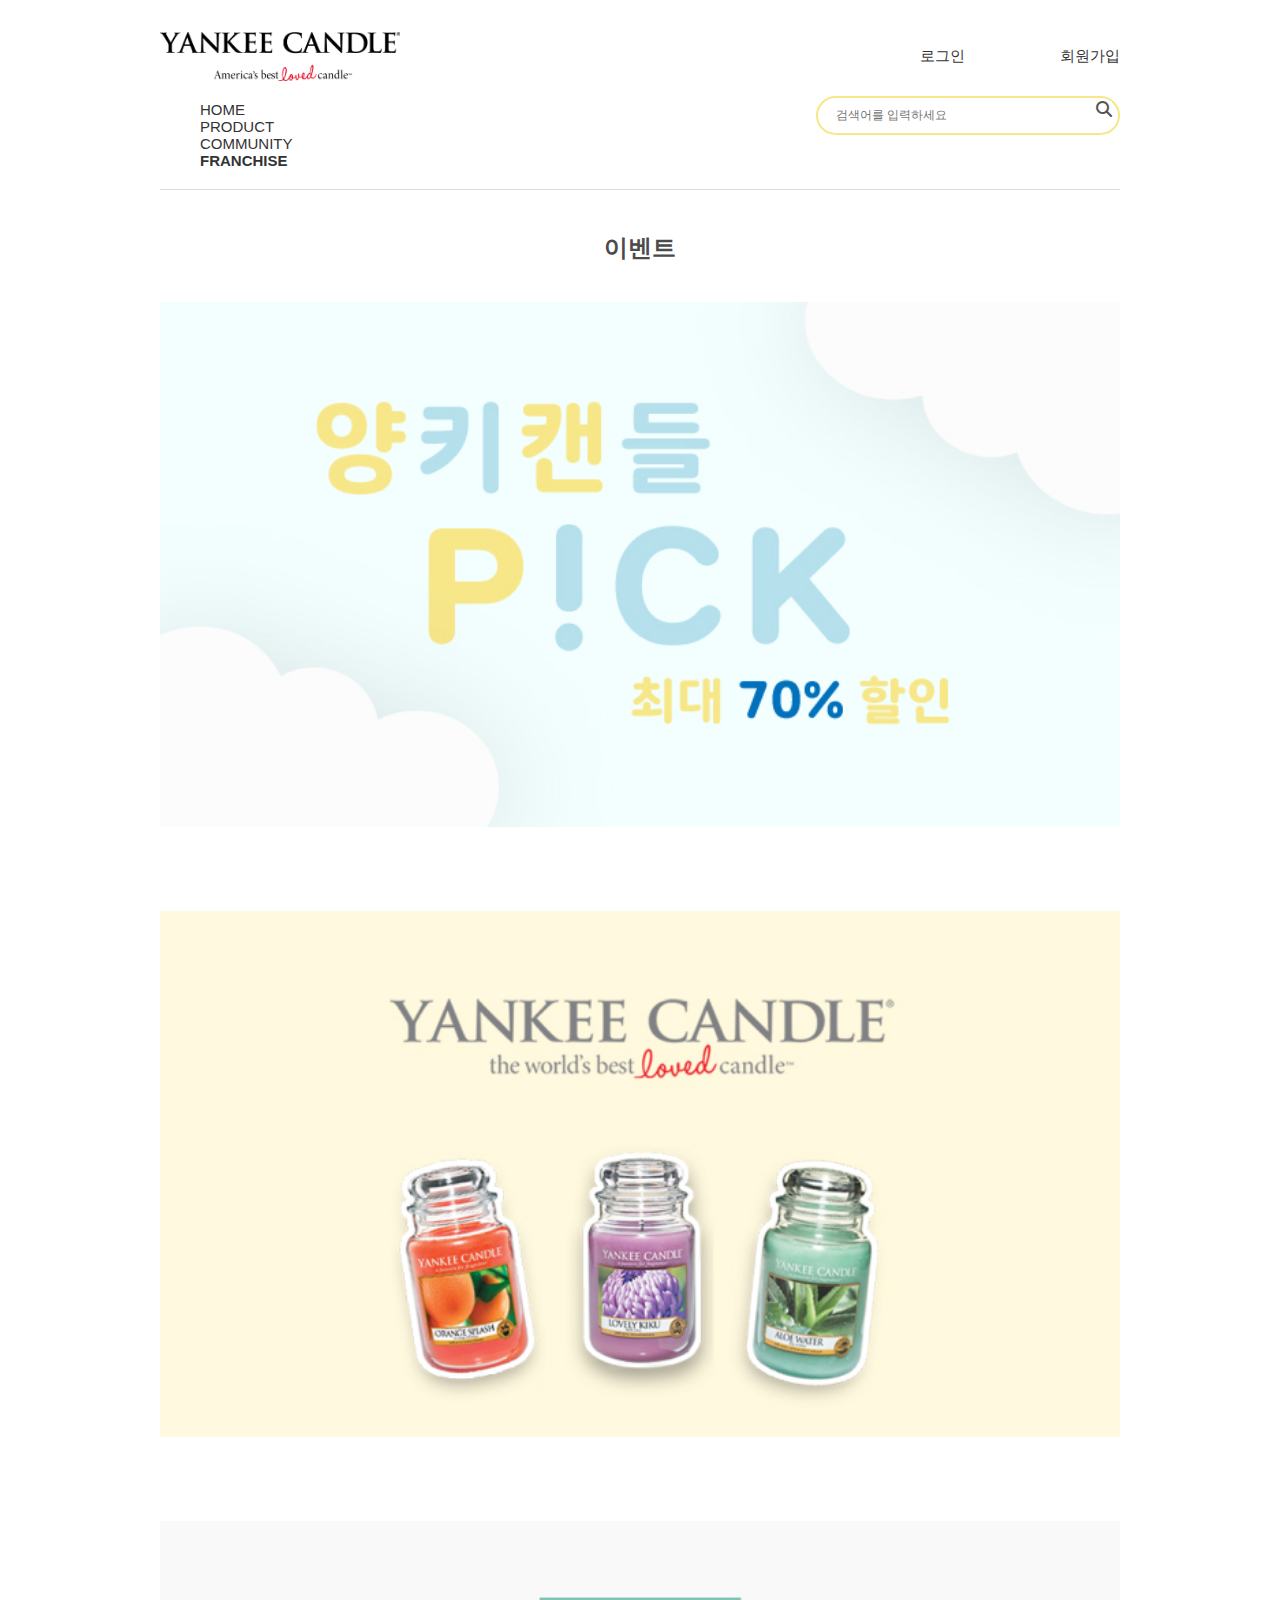
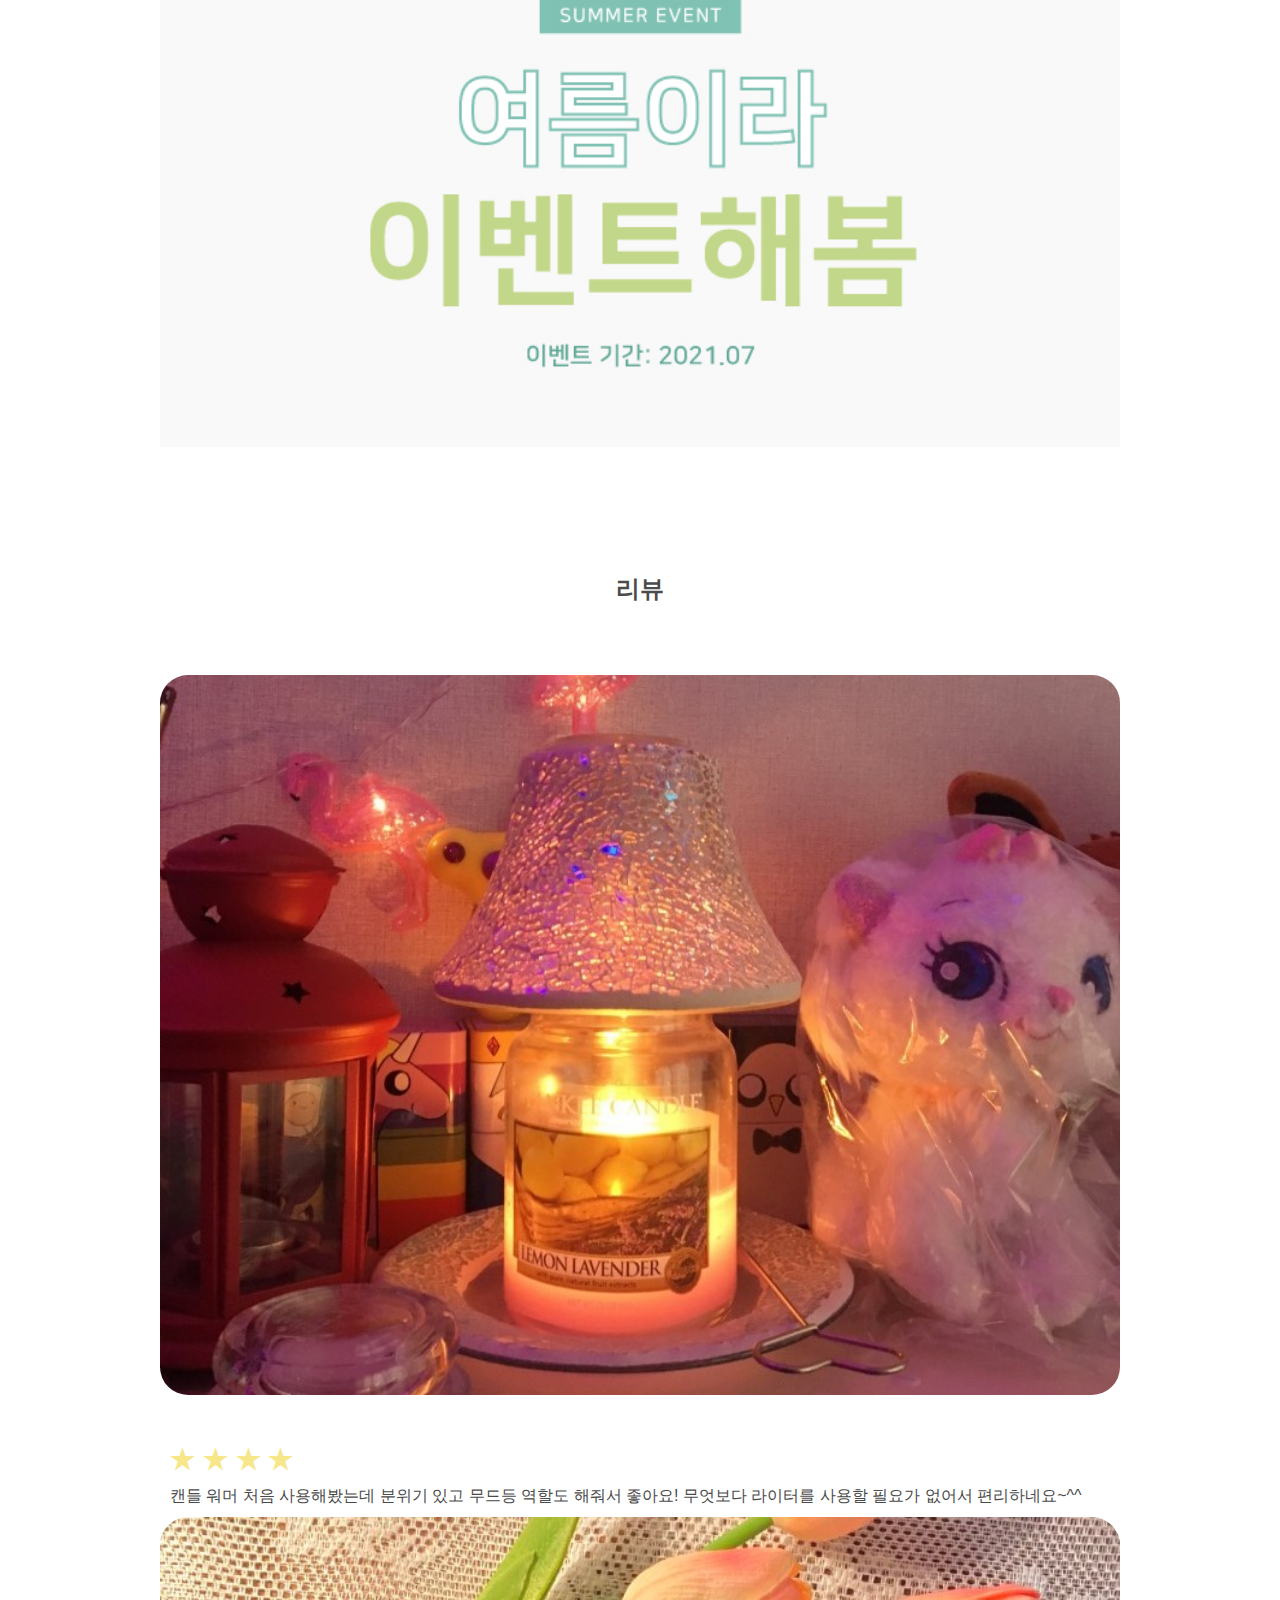
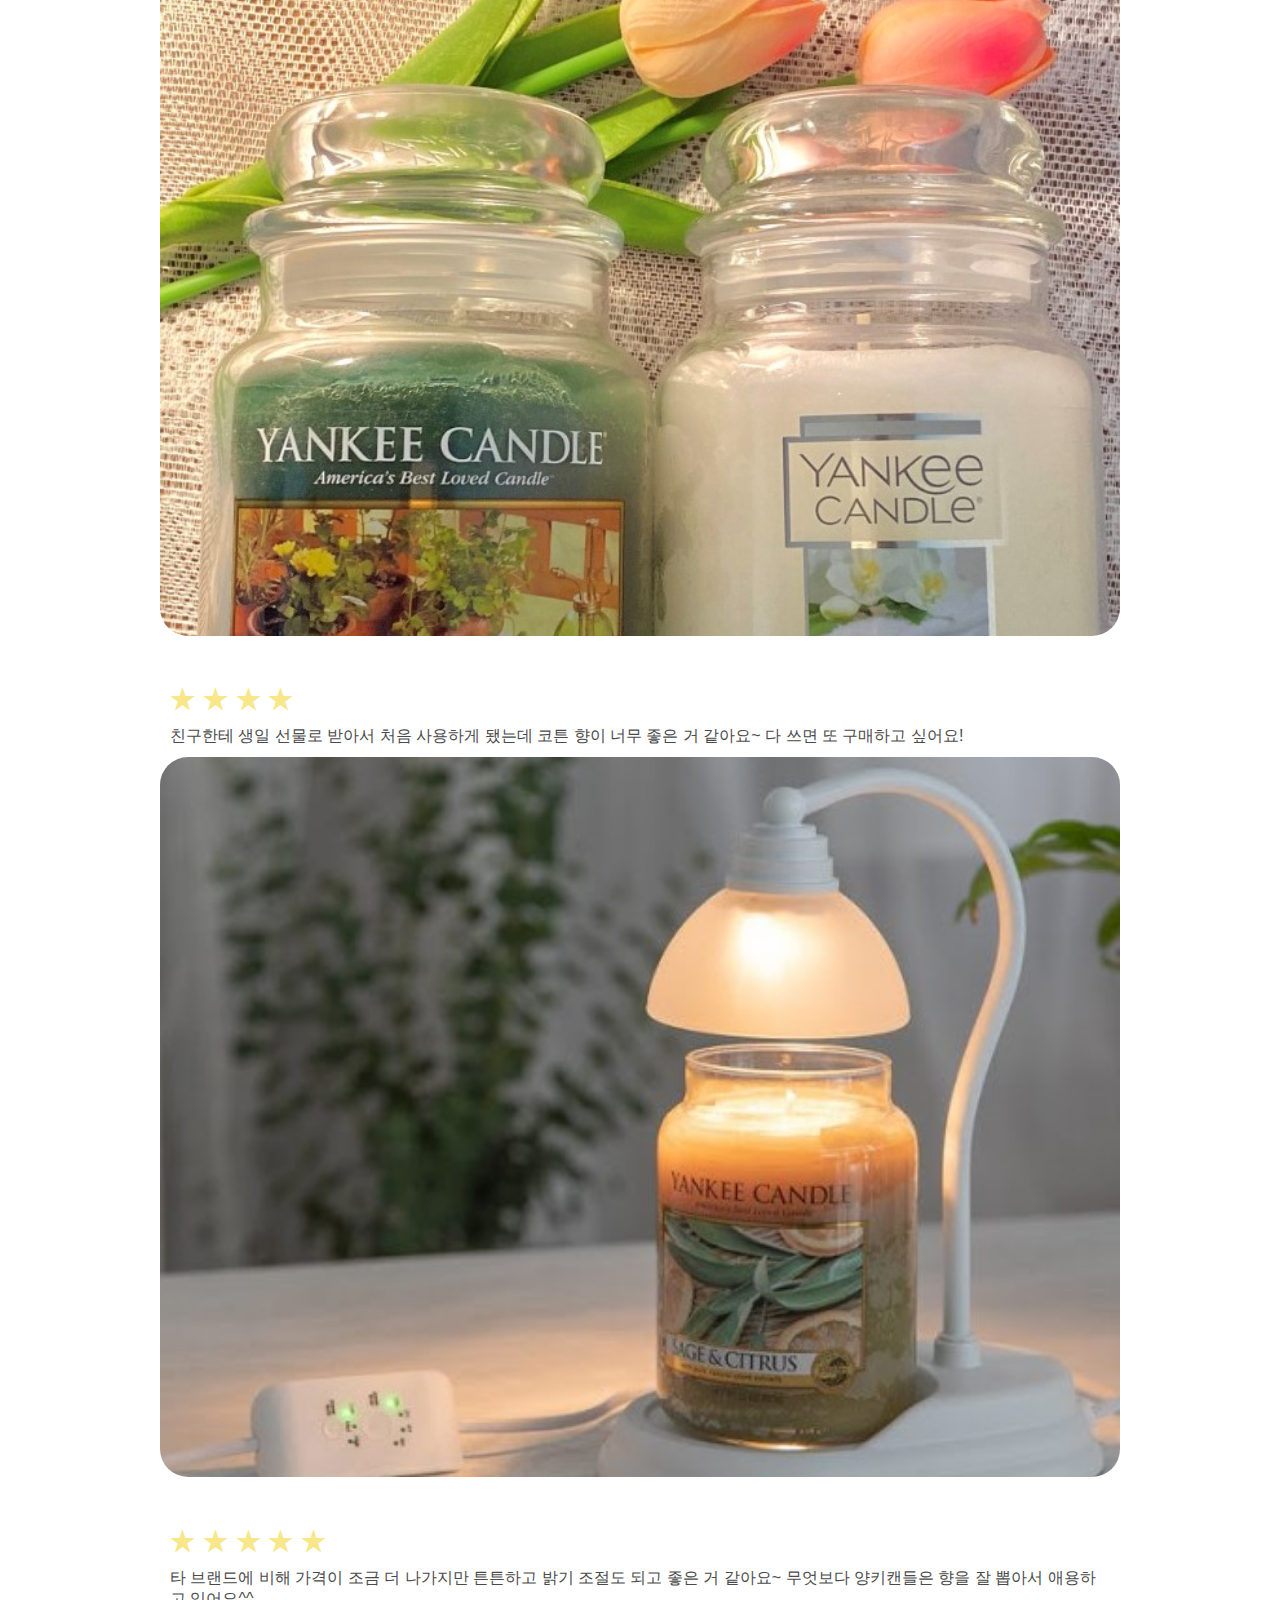
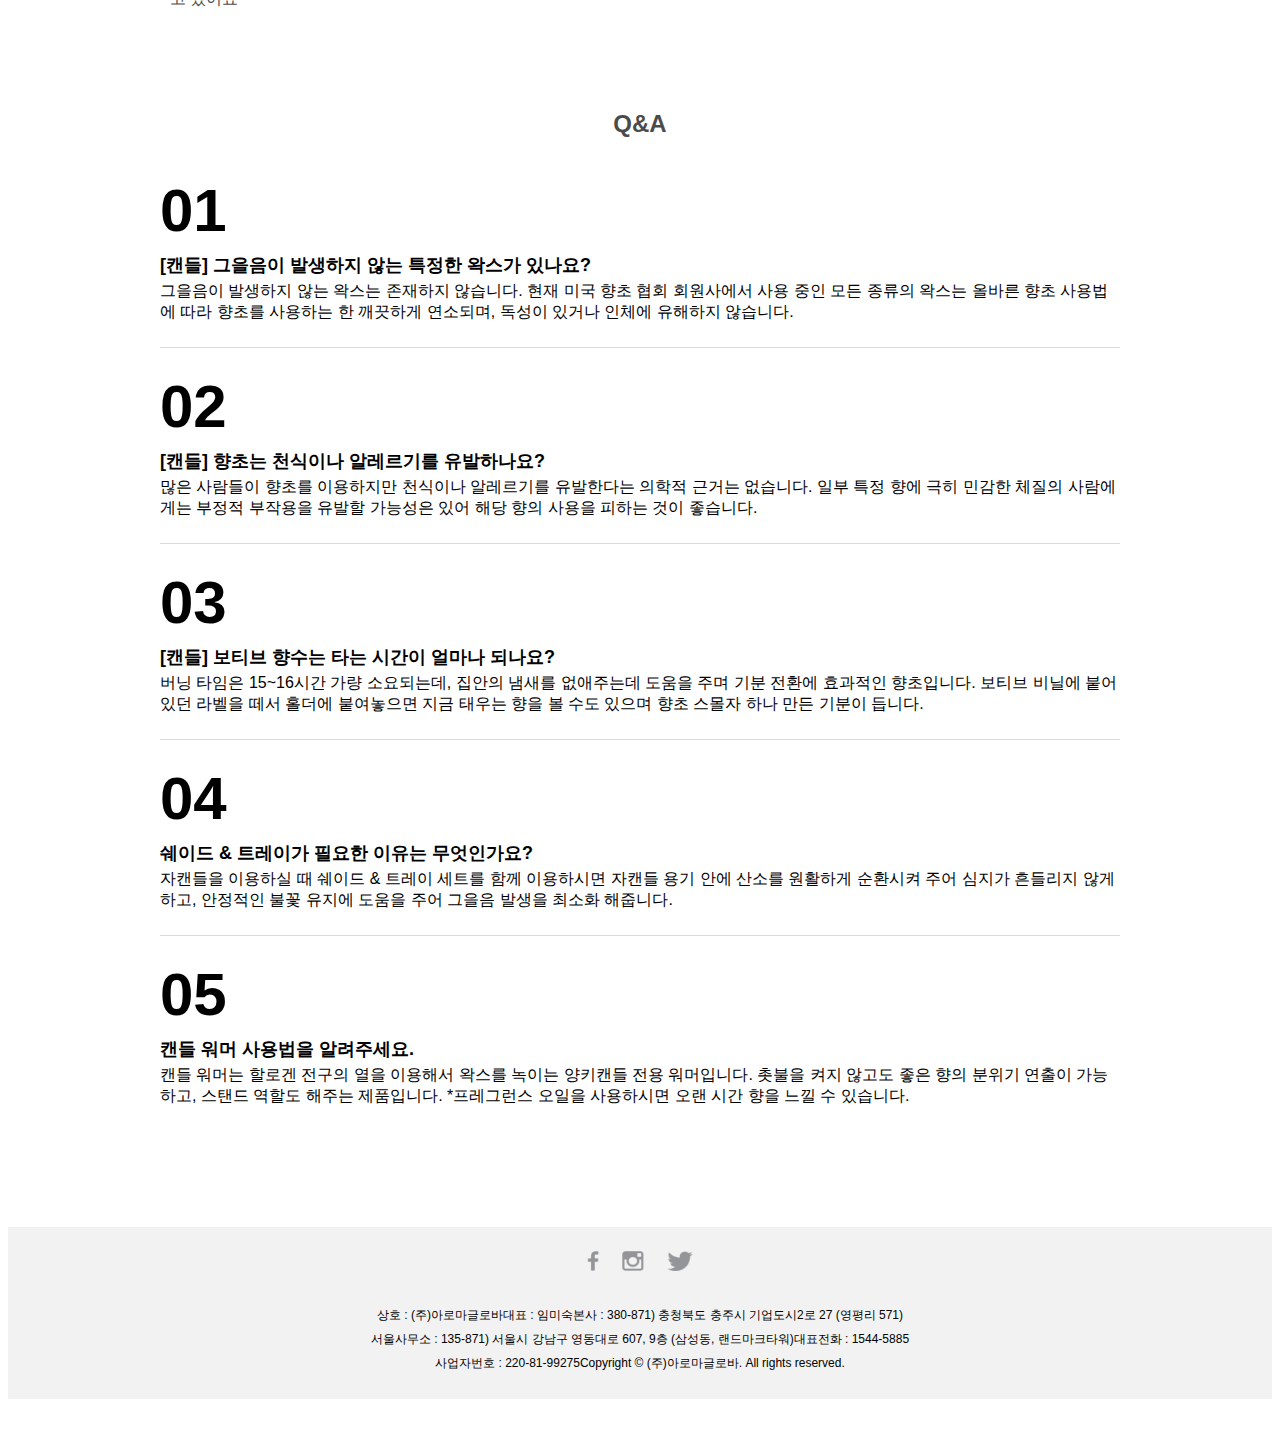
<file: community.html>
<!DOCTYPE html>
<html lang="ko-KR">
  <head>
    <meta charset="utf-8" />
    <meta name="viewport" content="width=device-width, initial-scale=1" />
    <link rel="stylesheet" href="style3.css" />

    <title>YANKEE CANDLE</title>
    <link
      href="https://cdn.jsdelivr.net/npm/bootstrap@5.0.1/dist/css/bootstrap.min.css"
      rel="stylesheet"
      integrity="sha384-+0n0xVW2eSR5OomGNYDnhzAbDsOXxcvSN1TPprVMTNDbiYZCxYbOOl7+AMvyTG2x"
      crossorigin="anonymous"
    />
    <link
      rel="stylesheet"
      href="https://cdnjs.cloudflare.com/ajax/libs/font-awesome/6.2.1/css/all.min.css"
    />
  </head>

  <body>
    <script
      src="https://cdn.jsdelivr.net/npm/bootstrap@5.0.1/dist/js/bootstrap.bundle.min.js"
      integrity="sha384-gtEjrD/SeCtmISkJkNUaaKMoLD0//ElJ19smozuHV6z3Iehds+3Ulb9Bn9Plx0x4"
      crossorigin="anonymous"
    ></script>

    <header>
      <div class="container">
        <div class="header">
          <div class="logo">
            <a href="index.html" class="logo">
              <div class="logo" role="alert" mr-left="mr-left">
                <img class="logo-image" src="./images/logo.png" width="80%" />
              </div>
            </a>
          </div>

          <!-- 로그인 -->
          <ul class="login">
            <li>
              <a class="login-link" href="login.html">로그인</a>
            </li>
            <li>
              <a class="membership-link" href="#">회원가입</a>
            </li>
          </ul>
        </div>
      </div>
    </header>

    <!-- navbar -->
    <div class="container" id="gnb">
      <div class="gnb">
        <ul class="nav">
          <li class="nav-link1">
            <a href="index.html">HOME</a>
          </li>
          <li class="nav-link2">
            <a href="product.html">PRODUCT</a>
          </li>
          <li class="nav-link3">
            <a href="community.html">COMMUNITY</a>
          </li>
          <li class="nav-link4">
            <a href="franchise.html">
              <b>FRANCHISE</b>
            </a>
          </li>
        </ul>

        <div class="search">
          <input type="text" placeholder="검색어를 입력하세요" />
          <button type="button">
            <i class="fa-solid fa-magnifying-glass"></i>
          </button>
        </div>
      </div>
    </div>

    <!-- Candle -->
    <div class="container">
      <div class="row">
        <div class="col-5"></div>
        <div class="col-2">
          <div class="event">
            <b>이벤트</b>
          </div>
          <div class="col-5"></div>
        </div>
      </div>

      <div class="row">
        <div class="col-12 col-lg-4">
          <a href="#" class="banner">
            <img
              class="bannert-image"
              src="./images/e1.jpg"
              width="100%"
              style="margin-left: auto; margin-right: auto"
            />
          </a>
        </div>

        <div class="col-12 col-lg-4">
          <a href="#" class="banner">
            <img
              class="banner-image"
              src="./images/e3.jpg"
              width="100%"
              style="margin-left: auto; margin-right: auto"
            />
          </a>
        </div>

        <div class="col-12 col-lg-4">
          <a href="#" class="banner">
            <img
              class="banner-image"
              src="./images/e2.jpg"
              width="100%"
              style="margin-left: auto; margin-right: auto"
            />
          </a>
        </div>
      </div>
    </div>

    <!-- diffuser -->
    <div class="container">
      <div class="diffuser">
        <h4>
          <b>리뷰</b>
        </h4>
      </div>

      <div class="row">
        <div class="col-12 col-lg-4">
          <a href="#" class="review">
            <img class="review-image" src="./images/r1.jpg" width="100%" />
            <div class="info">
              <h4>★&nbsp;★&nbsp;★&nbsp;★</h4>
              <div class="price">
                캔들 워머 처음 사용해봤는데 분위기 있고 무드등 역할도 해줘서
                좋아요! 무엇보다 라이터를 사용할 필요가 없어서 편리하네요~^^
              </div>
            </div>
          </a>
        </div>

        <div class="col-12 col-lg-4">
          <a href="#" class="review">
            <img class="review-image" src="./images/r2.jpg" width="100%" />
            <div class="info">
              <h4>★&nbsp;★&nbsp;★&nbsp;★</h4>
              <div class="price">
                친구한테 생일 선물로 받아서 처음 사용하게 됐는데 코튼 향이 너무
                좋은 거 같아요~ 다 쓰면 또 구매하고 싶어요!
              </div>
            </div>
          </a>
        </div>

        <div class="col-12 col-lg-4">
          <a href="#" class="review">
            <img class="review-image" src="./images/r3.jpg" width="100%" />
            <div class="info">
              <h4>★&nbsp;★&nbsp;★&nbsp;★&nbsp;★</h4>
              <div class="price">
                타 브랜드에 비해 가격이 조금 더 나가지만 튼튼하고 밝기 조절도
                되고 좋은 거 같아요~ 무엇보다 양키캔들은 향을 잘 뽑아서 애용하고
                있어요^^
              </div>
            </div>
          </a>
        </div>
      </div>
    </div>

    <!-- car -->
    <div class="container">
      <div class="row">
        <div class="col-5"></div>
        <div class="col-2">
          <div class="diffuser">
            <b>Q&A</b>
          </div>
          <div class="col-5"></div>
        </div>
      </div>

      <div class="row">
        <div class="col-1">
          <div class="number">01</div>
        </div>

        <div class="col-11">
          <div class="q">
            [캔들] 그을음이 발생하지 않는 특정한 왁스가 있나요?
          </div>
          <div class="a">
            그을음이 발생하지 않는 왁스는 존재하지 않습니다. 현재 미국 향초 협회
            회원사에서 사용 중인 모든 종류의 왁스는 올바른 향초 사용법에 따라
            향초를 사용하는 한 깨끗하게 연소되며, 독성이 있거나 인체에 유해하지
            않습니다.
          </div>
        </div>

        <div class="col-12">
          <div class="line2"></div>
        </div>

        <div class="col-1">
          <div class="number">02</div>
        </div>

        <div class="col-11">
          <div class="q">[캔들] 향초는 천식이나 알레르기를 유발하나요?</div>
          <div class="a">
            많은 사람들이 향초를 이용하지만 천식이나 알레르기를 유발한다는
            의학적 근거는 없습니다. 일부 특정 향에 극히 민감한 체질의 사람에게는
            부정적 부작용을 유발할 가능성은 있어 해당 향의 사용을 피하는 것이
            좋습니다.
          </div>
        </div>

        <div class="col-12">
          <div class="line2"></div>
        </div>

        <div class="col-1">
          <div class="number">03</div>
        </div>

        <div class="col-11">
          <div class="q">[캔들] 보티브 향수는 타는 시간이 얼마나 되나요?</div>
          <div class="a">
            버닝 타임은 15~16시간 가량 소요되는데, 집안의 냄새를 없애주는데
            도움을 주며 기분 전환에 효과적인 향초입니다. 보티브 비닐에 붙어있던
            라벨을 떼서 홀더에 붙여놓으면 지금 태우는 향을 볼 수도 있으며 향초
            스몰자 하나 만든 기분이 듭니다.
          </div>
        </div>

        <div class="col-12">
          <div class="line2"></div>
        </div>

        <div class="col-1">
          <div class="number">04</div>
        </div>

        <div class="col-11">
          <div class="q">쉐이드 & 트레이가 필요한 이유는 무엇인가요?</div>
          <div class="a">
            자캔들을 이용하실 때 쉐이드 & 트레이 세트를 함께 이용하시면 자캔들
            용기 안에 산소를 원활하게 순환시켜 주어 심지가 흔들리지 않게 하고,
            안정적인 불꽃 유지에 도움을 주어 그을음 발생을 최소화 해줍니다.
          </div>
        </div>

        <div class="col-12">
          <div class="line2"></div>
        </div>

        <div class="col-1">
          <div class="number">05</div>
        </div>

        <div class="col-11">
          <div class="q">캔들 워머 사용법을 알려주세요.</div>
          <div class="a">
            캔들 워머는 할로겐 전구의 열을 이용해서 왁스를 녹이는 양키캔들 전용
            워머입니다. 촛불을 켜지 않고도 좋은 향의 분위기 연출이 가능하고,
            스탠드 역할도 해주는 제품입니다. *프레그런스 오일을 사용하시면 오랜
            시간 향을 느낄 수 있습니다.
          </div>
        </div>
      </div>
    </div>

    <div class="footer">
      <a href="./images/facebook.png">
        <img src="./images/facebook.png" height="20"
      /></a>
      <a href="./images/instagram.png">
        <img src="./images/instagram.png" height="20"
      /></a>
      <a href="./images/twitter.png">
        <img src="./images/twitter.png" height="20" /></a
      ><br /><br />
      상호 : (주)아로마글로바대표 : 임미숙본사 : 380-871) 충청북도 충주시
      기업도시2로 27 (영평리 571)<br />
      서울사무소 : 135-871) 서울시 강남구 영동대로 607, 9층 (삼성동,
      랜드마크타워)대표전화 : 1544-5885<br />
      사업자번호 : 220-81-99275Copyright © (주)아로마글로바. All rights
      reserved.
    </div>

    <script
      src="https://cdn.jsdelivr.net/npm/@popperjs/core@2.9.2/dist/umd/popper.min.js"
      integrity="sha384-IQsoLXl5PILFhosVNubq5LC7Qb9DXgDA9i+tQ8Zj3iwWAwPtgFTxbJ8NT4GN1R8p"
      crossorigin="anonymous"
    ></script>
    <script
      src="https://cdn.jsdelivr.net/npm/bootstrap@5.0.1/dist/js/bootstrap.min.js"
      integrity="sha384-Atwg2Pkwv9vp0ygtn1JAojH0nYbwNJLPhwyoVbhoPwBhjQPR5VtM2+xf0Uwh9KtT"
      crossorigin="anonymous"
    ></script>
  </body>
</html>
</file>
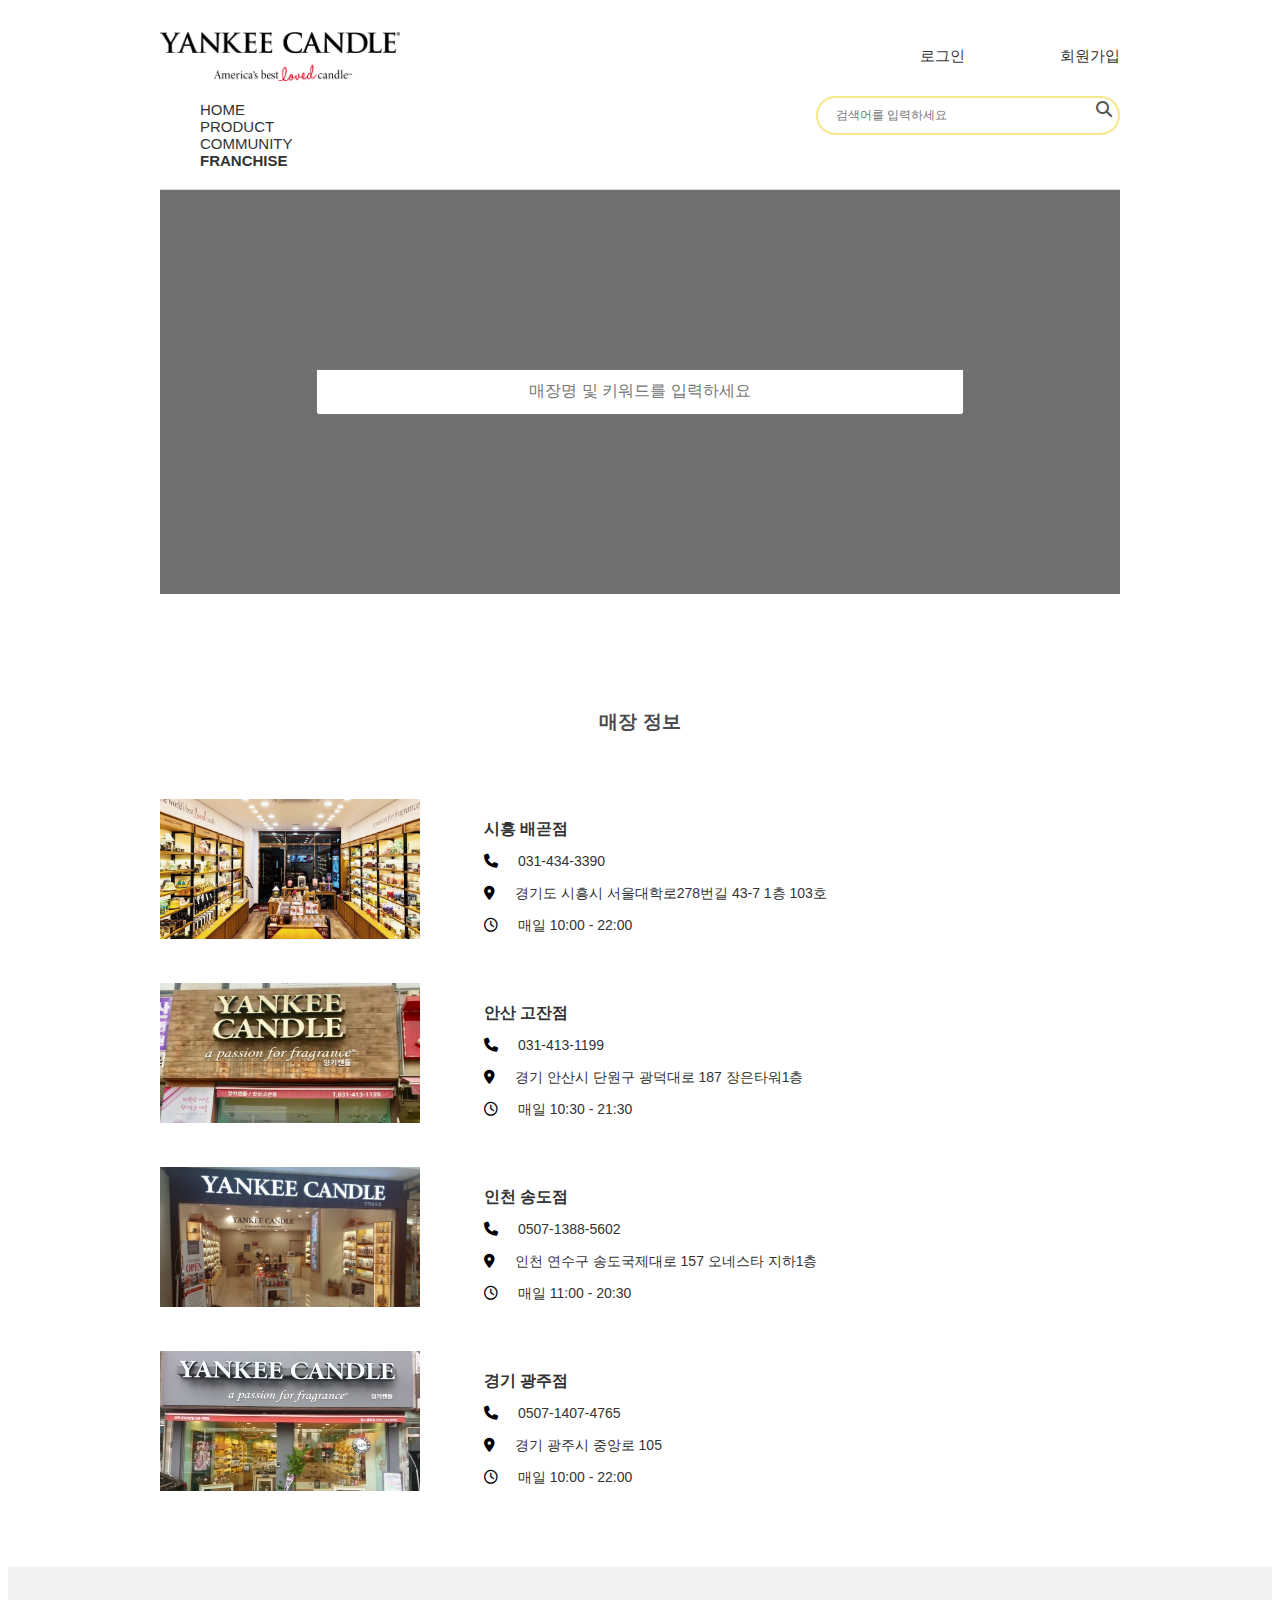
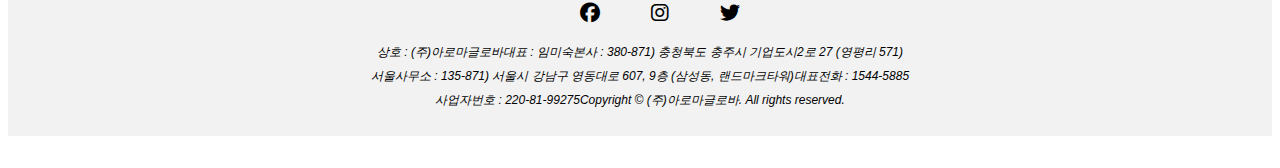
<file: franchise.html>
<!DOCTYPE html>
<html lang="ko-KR">
    <head>
        <meta charset="utf-8">
        <meta name="viewport" content="width=device-width, initial-scale=1">
        <link rel="stylesheet" href="style4.css">

        <title>
            YANKEE CANDLE
        </title>
        <link
            href="https://cdn.jsdelivr.net/npm/bootstrap@5.0.1/dist/css/bootstrap.min.css"
            rel="stylesheet"
            integrity="sha384-+0n0xVW2eSR5OomGNYDnhzAbDsOXxcvSN1TPprVMTNDbiYZCxYbOOl7+AMvyTG2x"
            crossorigin="anonymous">
        <link
            rel="stylesheet"
            href="https://cdnjs.cloudflare.com/ajax/libs/font-awesome/6.2.1/css/all.min.css"/>
    </head>

    <body>

        <script
            src="https://cdn.jsdelivr.net/npm/bootstrap@5.0.1/dist/js/bootstrap.bundle.min.js"
            integrity="sha384-gtEjrD/SeCtmISkJkNUaaKMoLD0//ElJ19smozuHV6z3Iehds+3Ulb9Bn9Plx0x4"
            crossorigin="anonymous"></script>

        <header>
            <div class="container">
                <div class="header">
                    <div class="logo">
                        <a href="index.html" class="logo">
                            <div class="logo" role="alert" mr-left="mr-left">
                                <img class="logo-image" src="./images/logo.png" width="80%">
                            </div>
                        </a>
                    </div>

                    <!-- 로그인 -->
                    <ul class="login">
                        <li>
                            <a class="login-link" href="login.html">로그인</a>
                        </li>
                        <li>
                            <a class="membership-link" href="#">회원가입</a>
                        </li>
                    </ul>
                </div>
            </div>
        </header>

        <!-- navbar -->
        <div class="container" id="gnb">
            <div class="gnb">
                <ul class="nav">
                    <li class="nav-link1">
                        <a href="index.html">HOME</a>
                    </li>
                    <li class="nav-link2">
                        <a href="product.html">PRODUCT</a>
                    </li>
                    <li class="nav-link3">
                        <a href="community.html">COMMUNITY</a>
                    </li>
                    <li class="nav-link4">
                        <a href="franchise.html">
                            <b>FRANCHISE</b>
                        </a>
                    </li>
                </ul>

                <div class="search">
                    <input type="text" placeholder="검색어를 입력하세요">
                    <button type="button">
                        <i class="fa-solid fa-magnifying-glass"></i>
                    </button>
                </div>
            </div>
        </div>

        <!-- navbar -->
        <!-- <div class="line"></div> -->

        <!-- map -->
        <div class="container">
            <div class="map=-wrap">
                <div class="map">
                    <iframe
                        class="map_add"
                        src="https://www.google.com/maps/embed?pb=!1m18!1m12!1m3!1d101301.96293345065!2d126.82629748353875!3d37.49172749233991!2m3!1f0!2f0!3f0!3m2!1i1024!2i768!4f13.1!3m3!1m2!1s0x357c9efba0952619%3A0xa8a3cdad9ee82ca4!2z7JaR7YKk7LqU65Ok!5e0!3m2!1sko!2skr!4v1670382180336!5m2!1sko!2skr"
                        width="600"
                        height="450"
                        style="border:0;"
                        allowfullscreen=""
                        loading="lazy"
                        referrerpolicy="no-referrer-when-downgrade"></iframe>

                    <div class="box"></div>

                    <!-- map search -->
                    <div class="map_search" style="margin-left: auto; margin-right: auto;">
                        <div class="helper"></div>
                        <input
                            class="form-control form-control-lg"
                            type="text"
                            placeholder="매장명 및 키워드를 입력하세요"
                            aria-label=".form-control-lg example">
                    </div>
                </div>

            </div>
        </div>

        <!-- Candle -->
        <div class="container">
            <div class="event">
                <h4>
                    <b>매장 정보</b>
                </h4>
            </div>

            <div class="container">
                <div class="shop_info">
                    <!-- 1st 매장 -->
                    <div class="shop">
                        <div class="shop_img">
                            <a href="#" class="banner">
                                <img
                                    class="shop-image"
                                    src="./images/map1.jpg"
                                    width="100%"
                                    height="100%"
                                    style="margin-left: auto; margin-right: auto;">
                            </a>
                        </div>

                        <div class="shop_des">
                            <ul class="des">
                                <li class="name">
                                    <a
                                        href="https://map.naver.com/v5/search/%EC%96%91%ED%82%A4%EC%BA%94%EB%93%A4/place/1117218246?c=14106574.7004633,4490621.4458524,15,0,0,0,dh&placePath=%3Fentry%253Dbmp"
                                        class="shop1-1">
                                        <b>시흥 배곧점</b>
                                    </a>
                                </li>
                                <li class="list">
                                    <i class="fa-solid fa-phone"></i>
                                    <a>031-434-3390</a>
                                </li>
                                <li class="list">
                                    <i class="fa-solid fa-location-dot"></i>
                                    <a>경기도 시흥시 서울대학로278번길 43-7 1층 103호</a>
                                </li>
                                <li class="list">
                                    <i class="fa-regular fa-clock"></i>
                                    <a>매일 10:00 - 22:00</a>
                                </li>
                            </ul>
                        </div>
                    </div>

                    <!-- 2nd 매장 -->
                    <div class="shop">
                        <div class="shop_img">
                            <a href="#" class="banner">
                                <img
                                    class="shop-image"
                                    src="./images/map2.jpg"
                                    width="100%"
                                    height="100%"
                                    style="margin-left: auto; margin-right: auto;">
                            </a>
                        </div>

                        <div class="shop_des">
                            <ul class="des">
                                <li class="name">
                                    <a
                                        href="https://map.naver.com/v5/search/%EC%96%91%ED%82%A4%EC%BA%94%EB%93%A4/place/34975030?c=14114869.6277920,4482865.4835259,13,0,0,0,dh&placePath=%3Fentry%253Dpll"
                                        class="shop1-1">
                                        <b>안산 고잔점</b>
                                    </a>
                                </li>
                                <li class="list">
                                    <i class="fa-solid fa-phone"></i>
                                    <a>031-413-1199</a>
                                </li>
                                <li class="list">
                                    <i class="fa-solid fa-location-dot"></i>
                                    <a>경기 안산시 단원구 광덕대로 187 장은타워1층</a>
                                </li>
                                <li class="list">
                                    <i class="fa-regular fa-clock"></i>
                                    <a>매일 10:30 - 21:30</a>
                                </li>
                            </ul>
                        </div>
                    </div>

                    <!-- 3rd 매장 -->
                    <div class="shop">
                        <div class="shop_img">
                            <a href="#" class="banner">
                                <img
                                    class="shop-image"
                                    src="./images/map3.jpg"
                                    width="100%"
                                    height="100%"
                                    style="margin-left: auto; margin-right: auto;">
                            </a>
                        </div>

                        <div class="shop_des">
                            <ul class="des">
                                <li class="name">
                                    <a
                                        href="https://map.naver.com/v5/search/%EC%96%91%ED%82%A4%EC%BA%94%EB%93%A4/place/1087852830?c=14095617.9459986,4492346.1191085,13,0,0,0,dh&placePath=%3Fentry%253Dpll"
                                        class="shop1-1">
                                        <b>인천 송도점</b>
                                    </a>
                                </li>
                                <li class="list">
                                    <i class="fa-solid fa-phone"></i>
                                    <a>0507-1388-5602</a>
                                </li>
                                <li class="list">
                                    <i class="fa-solid fa-location-dot"></i>
                                    <a>인천 연수구 송도국제대로 157 오네스타 지하1층</a>
                                </li>
                                <li class="list">
                                    <i class="fa-regular fa-clock"></i>
                                    <a>매일 11:00 - 20:30</a>
                                </li>
                            </ul>
                        </div>
                    </div>

                    <!-- 4th 매장 -->
                    <div class="shop">
                        <div class="shop_img">
                            <a href="#" class="banner">
                                <img
                                    class="shop-image"
                                    src="./images/map4.jpg"
                                    width="100%"
                                    height="100%"
                                    style="margin-left: auto; margin-right: auto;">
                            </a>
                        </div>

                        <div class="shop_des">
                            <ul class="des">
                                <li class="name">
                                    <a
                                        href="https://map.naver.com/v5/search/%EC%96%91%ED%82%A4%EC%BA%94%EB%93%A4/place/35914170?c=14165390.8877575,4496297.7557961,15,0,0,0,dh&placePath=%3Fentry%253Dpll"
                                        class="shop1-1">
                                        <b>경기 광주점</b>
                                    </a>
                                </li>
                                <li class="list">
                                    <i class="fa-solid fa-phone"></i>
                                    <a>0507-1407-4765</a>
                                </li>
                                <li class="list">
                                    <i class="fa-solid fa-location-dot"></i>
                                    <a>경기 광주시 중앙로 105</a>
                                </li>
                                <li class="list">
                                    <i class="fa-regular fa-clock"></i>
                                    <a>매일 10:00 - 22:00</a>
                                </li>
                            </ul>
                        </div>
                    </div>

                </div>
            </div>

        </div>

        <!-- 푸터 -->
        <footer>
            <div class="footer-wrap">
                <ul class="sns">
                    <li>
                        <i class="fa-brands fa-facebook"></i>
                    </li>
                    <li>
                        <i class="fa-brands fa-instagram"></i>
                    </li>
                    <li>
                        <i class="fa-brands fa-twitter"></i>
                    </li>
                </ul>

                <address>
                    상호 : (주)아로마글로바대표 : 임미숙본사 : 380-871) 충청북도 충주시 기업도시2로 27 (영평리 571)<br>
                    서울사무소 : 135-871) 서울시 강남구 영동대로 607, 9층 (삼성동, 랜드마크타워)대표전화 : 1544-5885<br>
                    사업자번호 : 220-81-99275Copyright © (주)아로마글로바. All rights reserved.
                </address>

            </div>
        </div>

        <script
            src="https://cdn.jsdelivr.net/npm/@popperjs/core@2.9.2/dist/umd/popper.min.js"
            integrity="sha384-IQsoLXl5PILFhosVNubq5LC7Qb9DXgDA9i+tQ8Zj3iwWAwPtgFTxbJ8NT4GN1R8p"
            crossorigin="anonymous"></script>
        <script
            src="https://cdn.jsdelivr.net/npm/bootstrap@5.0.1/dist/js/bootstrap.min.js"
            integrity="sha384-Atwg2Pkwv9vp0ygtn1JAojH0nYbwNJLPhwyoVbhoPwBhjQPR5VtM2+xf0Uwh9KtT"
            crossorigin="anonymous"></script>

    </body>

</html>
</file>
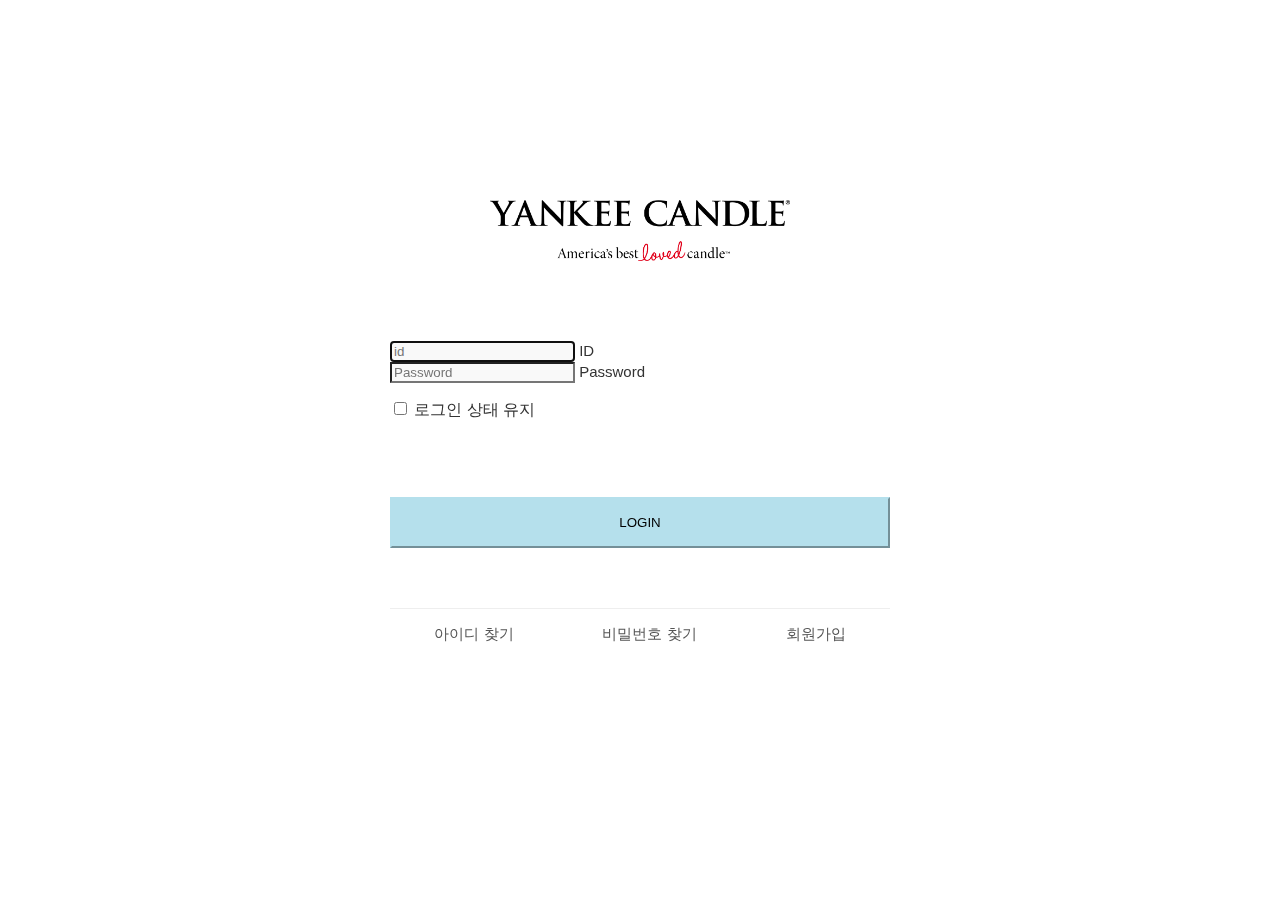
<file: login.html>
<!DOCTYPE html>
<html lang="ko-KR">
  <head>
    <meta charset="UTF-8" />
    <meta name="viewport" content="width=device-width, initial-scale=1.0" />
    <link rel="stylesheet" href="style5.css" />

    <title>LogIn</title>
    <link
      href="https://cdn.jsdelivr.net/npm/bootstrap@5.0.1/dist/css/bootstrap.min.css"
      rel="stylesheet"
      integrity="sha384-+0n0xVW2eSR5OomGNYDnhzAbDsOXxcvSN1TPprVMTNDbiYZCxYbOOl7+AMvyTG2x"
      crossorigin="anonymous"
    />
    <link
      href="https://cdn.jsdelivr.net/npm/bootstrap@5.0.1/dist/css/bootstrap.min.css"
      rel="stylesheet"
      integrity="sha384-+0n0xVW2eSR5OomGNYDnhzAbDsOXxcvSN1TPprVMTNDbiYZCxYbOOl7+AMvyTG2x"
      crossorigin="anonymous"
    />

    <script
      src="https://code.jquery.com/jquery-3.6.1.min.js"
      integrity="sha256-o88AwQnZB+VDvE9tvIXrMQaPlFFSUTR+nldQm1LuPXQ="
      crossorigin="anonymous"
    ></script>
  </head>

  <body>
    <script
      src="https://cdn.jsdelivr.net/npm/bootstrap@5.0.1/dist/js/bootstrap.bundle.min.js"
      integrity="sha384-gtEjrD/SeCtmISkJkNUaaKMoLD0//ElJ19smozuHV6z3Iehds+3Ulb9Bn9Plx0x4"
      crossorigin="anonymous"
    ></script>

    <header>
      <div class="head-wrapper">
        <div class="row">
          <a href="index.html" class="logo">
            <div class="logo" role="alert" mr-left="mr-left">
              <img class="logo-image" src="./images/logo.png" width="80%" />
            </div>
          </a>

          <!-- <div class="col-7"></div> <div class="col-1"> <div class="login"> <a
                    class="login-link" href="#"> <b>로그인</b> </a> </div> </div> <div class="col-1">
                    <div class="membership"> <a class="membership-link" href="#">회원가입</a> </div>
                    </div> -->
        </div>
      </div>

      <!-- GNB -->
      <!-- <div class="gnb-wrap"> <div class="row"> <div class="col-6"> <ul
            class="nav"> <li class="m01"> <a href="index.html">HOME</a> </li> <li
            class="m02"> <a href="index.html">PRODUCT</a> </li> <li class="m03"> <a
            href="index.html">COMMUNITY</a> </li> <li class="m04"> <a
            href="index.html">FRANCHISE</a> </li> </ul> <div class="col-2"></div> <div
            class="col-4"> <div class="search"></div> </div> </div> </div> -->

      <!-- navbar -->
      <!-- <div class="line"></div> </div> -->
    </header>

    <div class="wrapper">
      <section class="container">
        <!-- login -->
        <div class="login-wrapper">
          <div class="login">
            <div class="form-floating mb-3" id="id">
              <input
                type="text"
                class="form-control"
                id="floatingInput"
                placeholder="id"
                autofocus
                required
              />
              <label for="floatingInput">ID</label>
            </div>
            <div class="form-floating" id="password">
              <input
                type="password"
                class="form-control"
                id="floatingPassword"
                placeholder="Password"
                required
              />
              <label for="floatingPassword">Password</label>
            </div>
          </div>
        </div>

        <!-- 로그인 상태 유지 -->
        <div class="state-wrapper">
          <div class="form-check" id="login_last">
            <input
              class="form-check-input"
              type="checkbox"
              value=""
              id="flexCheckDefault"
            />
            <label class="form-check-label" for="flexCheckDefault">
              로그인 상태 유지
            </label>
          </div>
        </div>

        <!-- btn -->
        <div class="btn-wrapper">
          <div class="d-grid gap-2 mx-auto" id="btn">
            <button class="btn btn-primary" type="button">LOGIN</button>
          </div>
        </div>

        <!-- 찾기 btn -->
        <div class="gnb-wrapper">
          <ul class="find">
            <li>
              <a href="#">아이디 찾기</a>
            </li>
            <li>
              <a href="#">비밀번호 찾기</a>
            </li>
            <li>
              <a href="#">회원가입</a>
            </li>
          </ul>
        </div>
      </section>
    </div>
  </body>

  <script>
    $(function () {
      $("#btn").click(function () {
        location.href = "index.html";
      });
    });
  </script>
</html>
</file>
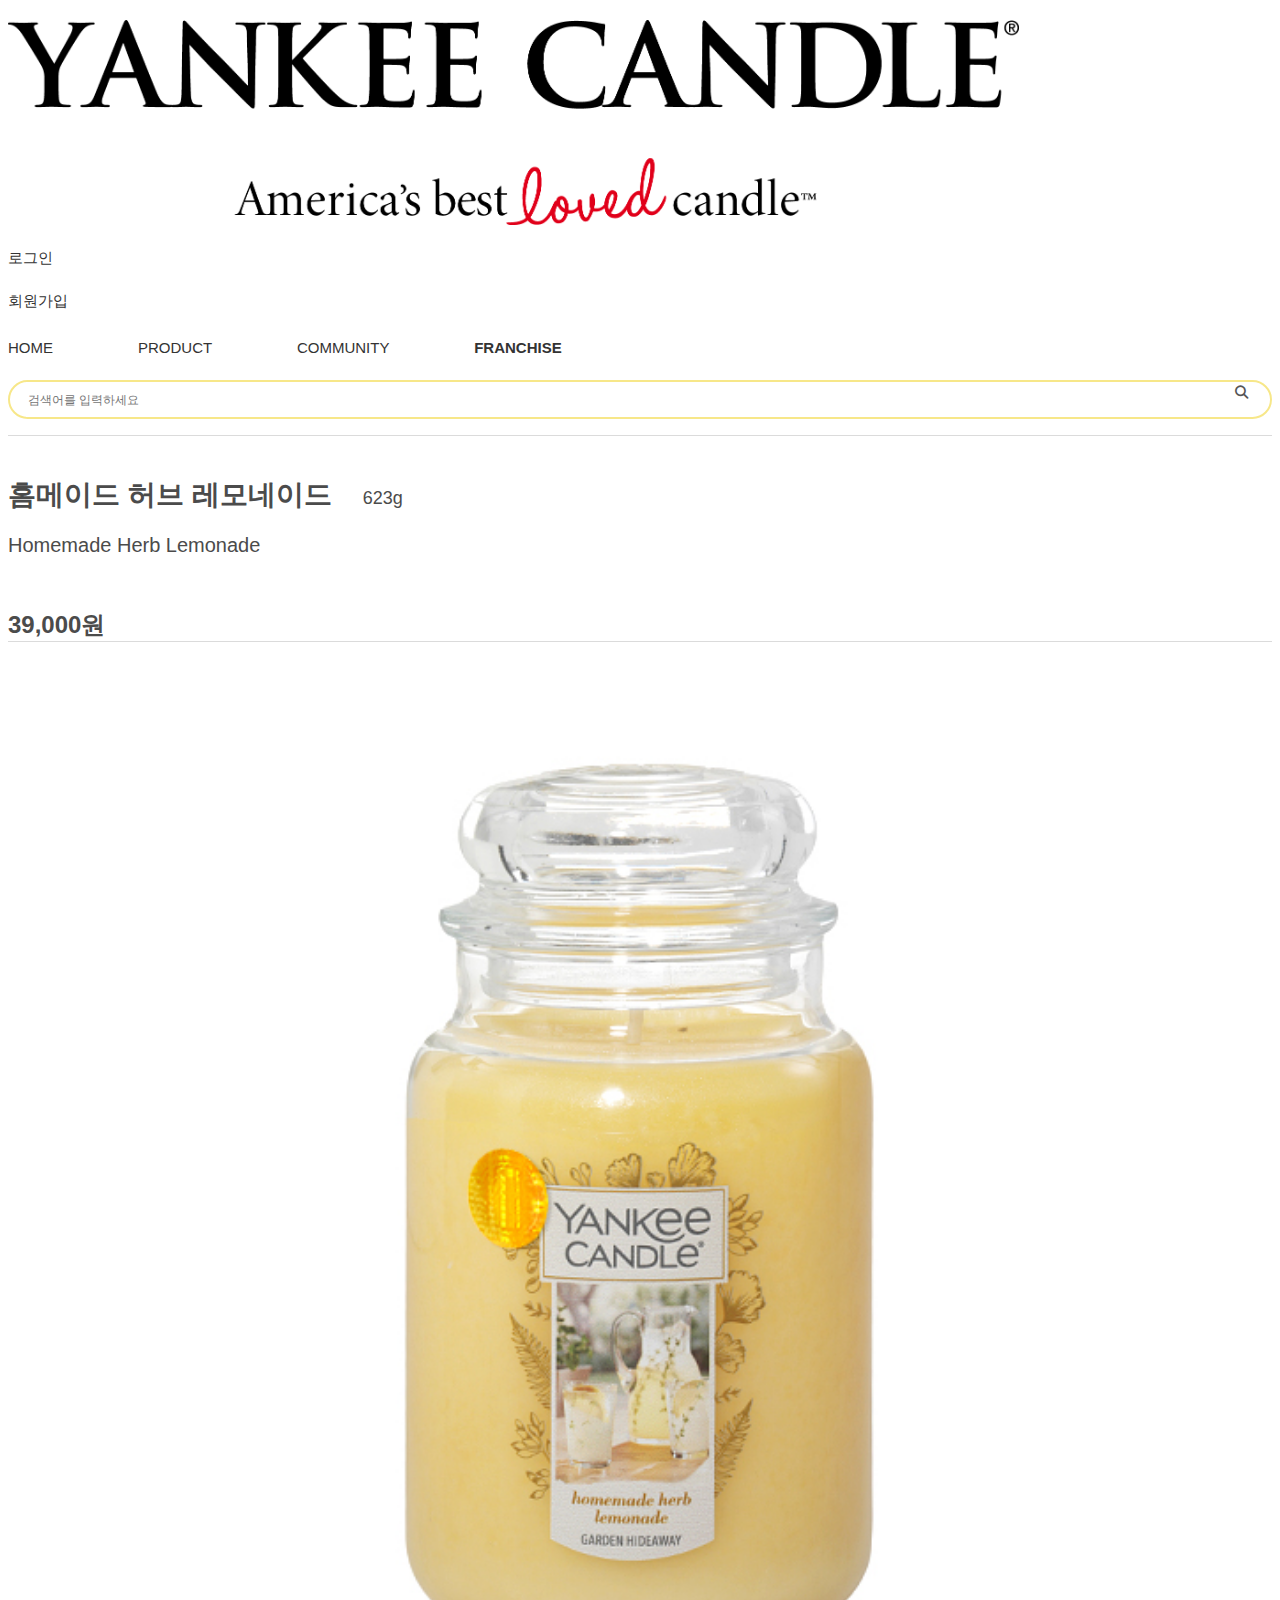
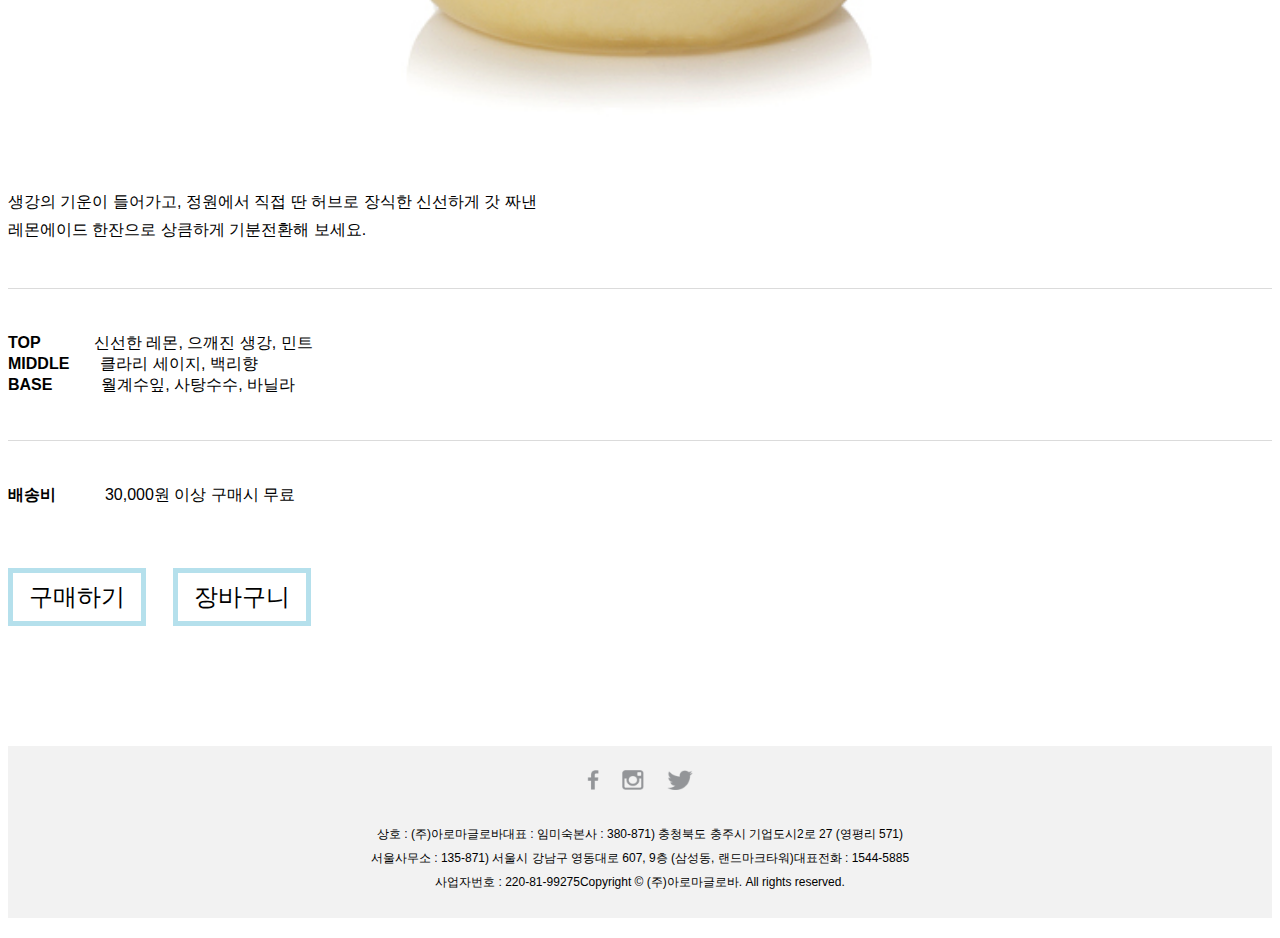
<file: product-1.html>
<!DOCTYPE html>
<html lang="ko-KR">
<head>
	<meta charset="utf-8">
	<meta name="viewport" content="width=device-width, initial-scale=1">
	<link rel="stylesheet" href="style2-1.css">

	<title>	YANKEE CANDLE </title>
	<link href="https://cdn.jsdelivr.net/npm/bootstrap@5.0.1/dist/css/bootstrap.min.css" rel="stylesheet" integrity="sha384-+0n0xVW2eSR5OomGNYDnhzAbDsOXxcvSN1TPprVMTNDbiYZCxYbOOl7+AMvyTG2x" crossorigin="anonymous">
	<link
            rel="stylesheet"
            href="https://cdnjs.cloudflare.com/ajax/libs/font-awesome/6.2.1/css/all.min.css"/>
</head>

<body>

	<script src="https://cdn.jsdelivr.net/npm/bootstrap@5.0.1/dist/js/bootstrap.bundle.min.js" integrity="sha384-gtEjrD/SeCtmISkJkNUaaKMoLD0//ElJ19smozuHV6z3Iehds+3Ulb9Bn9Plx0x4" crossorigin="anonymous"></script>
	
	<div class="container">
		<div class="row">
			<div class="col-3">
				<a href="index.html" class="logo">
					<div class="logo" role="alert" mr-left>
						<img class="logo-image" src="./images/logo.png" width="80%">
					</div>
				</a>
			</div>
			<div class="col-7"></div>
			<div class="col-1">
				<div class="login">
					<a class="login-link" href="login.html">로그인</a>
				</div>
	     	</div>
	     	<div class="col-1">
	     		<div class="membership">
	     			<a class="membership-link" href="#">회원가입</a>
	     		</div>
	     	</div>
		</div>
	</div>


	<!-- navbar -->
	<div class="container">
		<div class="row">
			<div class="col-6">
				<div class="nav">
					<a class="nav-link1" href="index.html">HOME &nbsp;&nbsp;&nbsp;&nbsp;
					</a>
					<a class="nav-link2" href="product.html">PRODUCT &nbsp;&nbsp;&nbsp;&nbsp;
					</a>
					<a class="nav-link3" href="community.html">COMMUNITY &nbsp;&nbsp;&nbsp;&nbsp;
					</a>
					<a class="nav-link4" href="franchise.html">
						<b>FRANCHISE</b>
						&nbsp;&nbsp;&nbsp;&nbsp;
					</a>
				</div>
			</div>
			<div class="col-2"></div>
			<div class="col-4">
				<div class="search">
					<input type="text" placeholder="검색어를 입력하세요">
					<button type="button">
						<i class="fa-solid fa-magnifying-glass"></i>
					</button>
				</div>
			</div>
		</div>
	</div>

	<!-- navbar -->
		<div class="line"></div>

	
	<!-- Candle -->
	<div class="container">
		<div class="row">
			<div class="col-4">
				<div class="name">
					<b>홈메이드 허브 레모네이드</b> &nbsp;&nbsp; <a>623g</a> <br> <p>Homemade Herb Lemonade</p>
				</div>
			</div>

			<div class="col-6"></div>

			<div class="col-2">
				<div class="price">
					<b>39,000원</b>
				</div>
			</div>

		</div>

		<div class="row">
			<div class="col-12">
				<div class="line"></div>
			</div>
		</div>


		<div class="row">
			<div class="col-6">
				<a href="#" class="product">
					<img class="product-image" src="./images/c1.jpg" width="70%" style="padding: 10px;">
				</a>
			</div>

			<div class="col-6">
				<div class="info">
					생강의 기운이 들어가고, 정원에서 직접 딴 허브로 장식한 신선하게 갓 짜낸<br> 레몬에이드 한잔으로 상큼하게 기분전환해 보세요.
				</div>

				<div class="line2"></div>

				<div class="deatail">
					<b>TOP</b> &nbsp;&nbsp;&nbsp;&nbsp;&nbsp;&nbsp;&nbsp;&nbsp;&nbsp;&nbsp; 신선한 레몬, 으깨진 생강, 민트 <br>
					<b>MIDDLE</b> &nbsp;&nbsp;&nbsp;&nbsp;&nbsp; 클라리 세이지, 백리향 <br>
					<b>BASE</b> &nbsp;&nbsp;&nbsp;&nbsp;&nbsp;&nbsp;&nbsp;&nbsp;&nbsp; 월계수잎, 사탕수수, 바닐라
				</div>

			

				<!--div class="col-1"> 
					<div class="detail">
						<b>TOP <br> MIDDLE <br> BASE</b>
					</div>
				</div>

				<div class="col-5"> 
					<div class="info2">
						신선한 레몬, 으깨진 생강, 민트 <br> 클라리 세이지, 백리향 <br> 월계수잎, 사탕수수, 바닐라
					</div>
				</div-->

				<div class="line2"></div>

				<div class="col-6"> 
					<div class="detail">
						<b>배송비</b> &nbsp;&nbsp;&nbsp;&nbsp;&nbsp;&nbsp;&nbsp;&nbsp;&nbsp; 30,000원 이상 구매시 무료<br><br>

					</div>
					<div class="buy">구매하기</div> &nbsp;&nbsp;&nbsp;&nbsp;
					<div class="cart">장바구니</div>
				</div>

			</div>
		</div>
	</div>


	<div class="footer">
		<a href="./images/facebook.png">
		 <img src="./images/facebook.png" height="20"></a>
		<a href="./images/instagram.png">
		 <img src="./images/instagram.png" height="20"></a>
		<a href="./images/twitter.png">
		 <img src="./images/twitter.png" height="20"></a><br><br>
		상호 : (주)아로마글로바대표 : 임미숙본사 : 380-871) 충청북도 충주시 기업도시2로 27 (영평리 571)<br>
		서울사무소 : 135-871) 서울시 강남구 영동대로 607, 9층 (삼성동, 랜드마크타워)대표전화 : 1544-5885<br>
		사업자번호 : 220-81-99275Copyright © (주)아로마글로바. All rights reserved.
	</div>



	<script src="https://cdn.jsdelivr.net/npm/@popperjs/core@2.9.2/dist/umd/popper.min.js" integrity="sha384-IQsoLXl5PILFhosVNubq5LC7Qb9DXgDA9i+tQ8Zj3iwWAwPtgFTxbJ8NT4GN1R8p" crossorigin="anonymous"></script>
	<script src="https://cdn.jsdelivr.net/npm/bootstrap@5.0.1/dist/js/bootstrap.min.js" integrity="sha384-Atwg2Pkwv9vp0ygtn1JAojH0nYbwNJLPhwyoVbhoPwBhjQPR5VtM2+xf0Uwh9KtT" crossorigin="anonymous"></script>

</body>
		
</html>
</file>
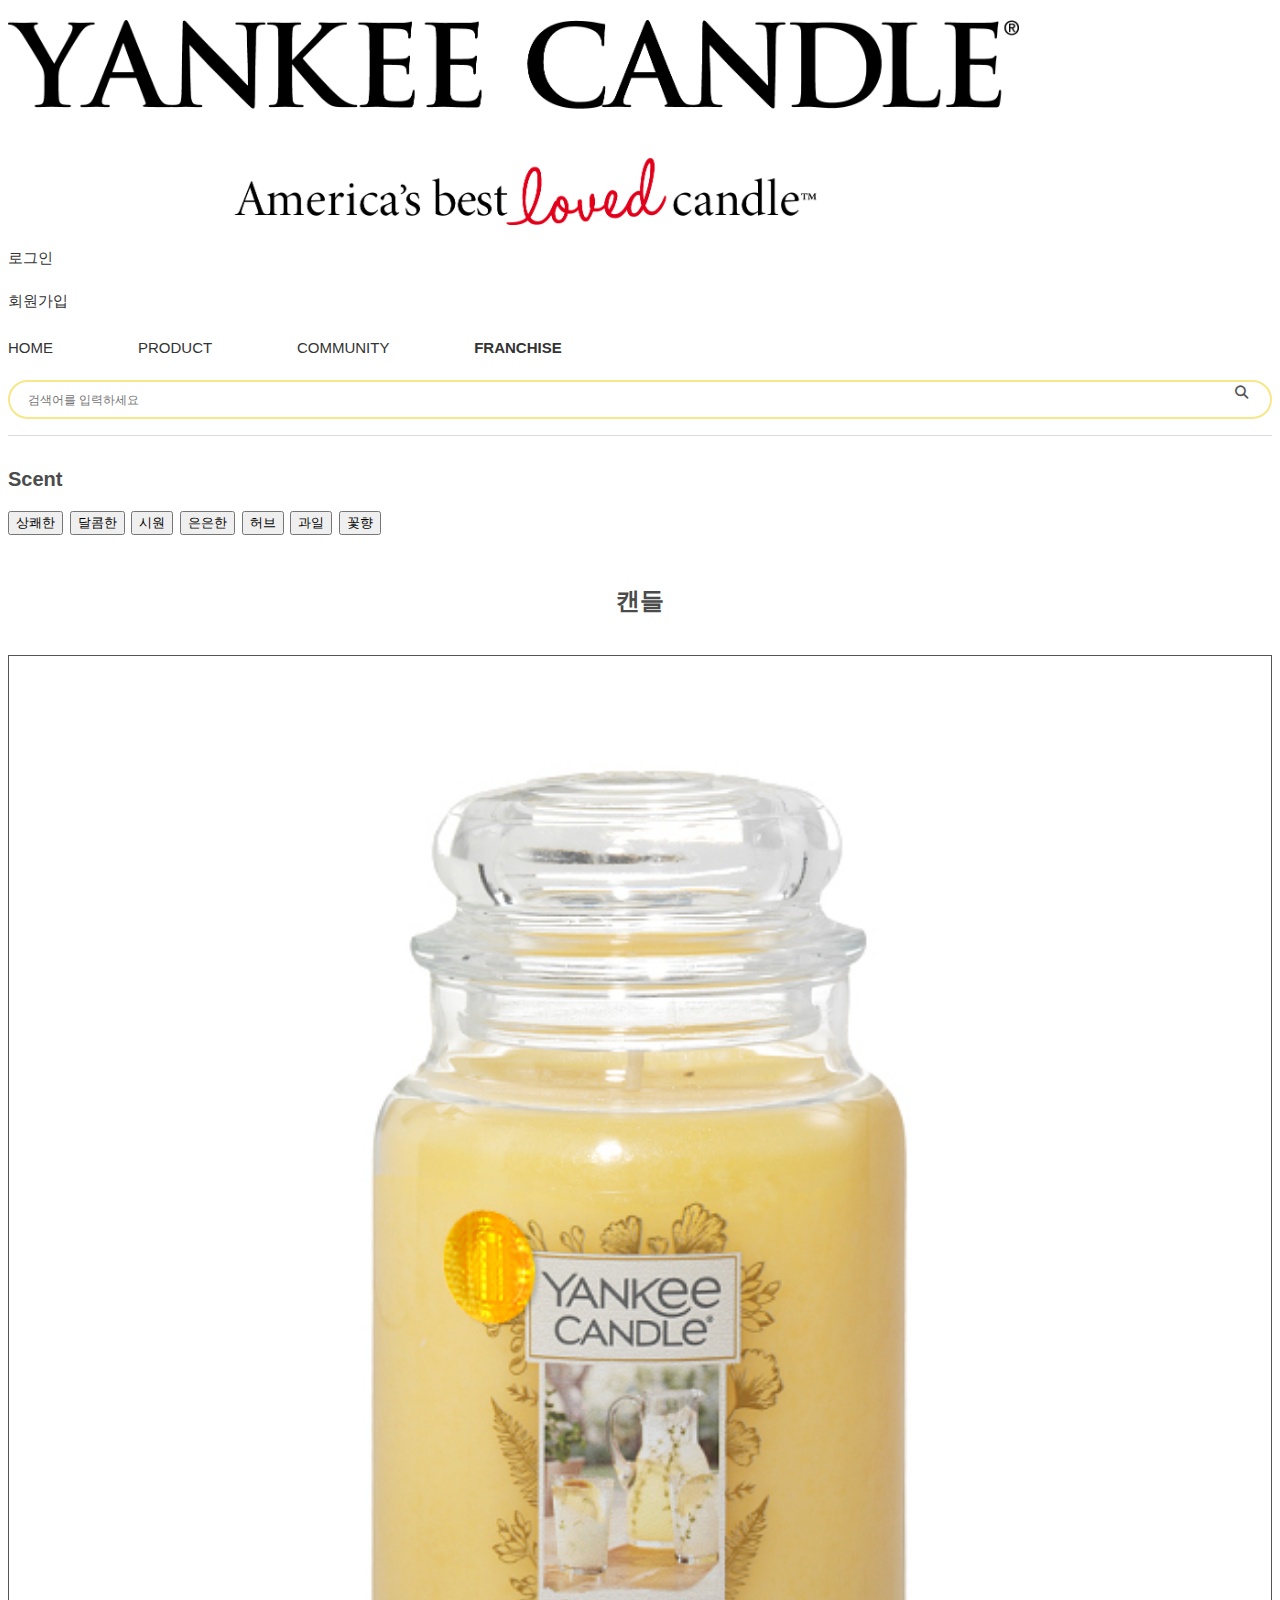
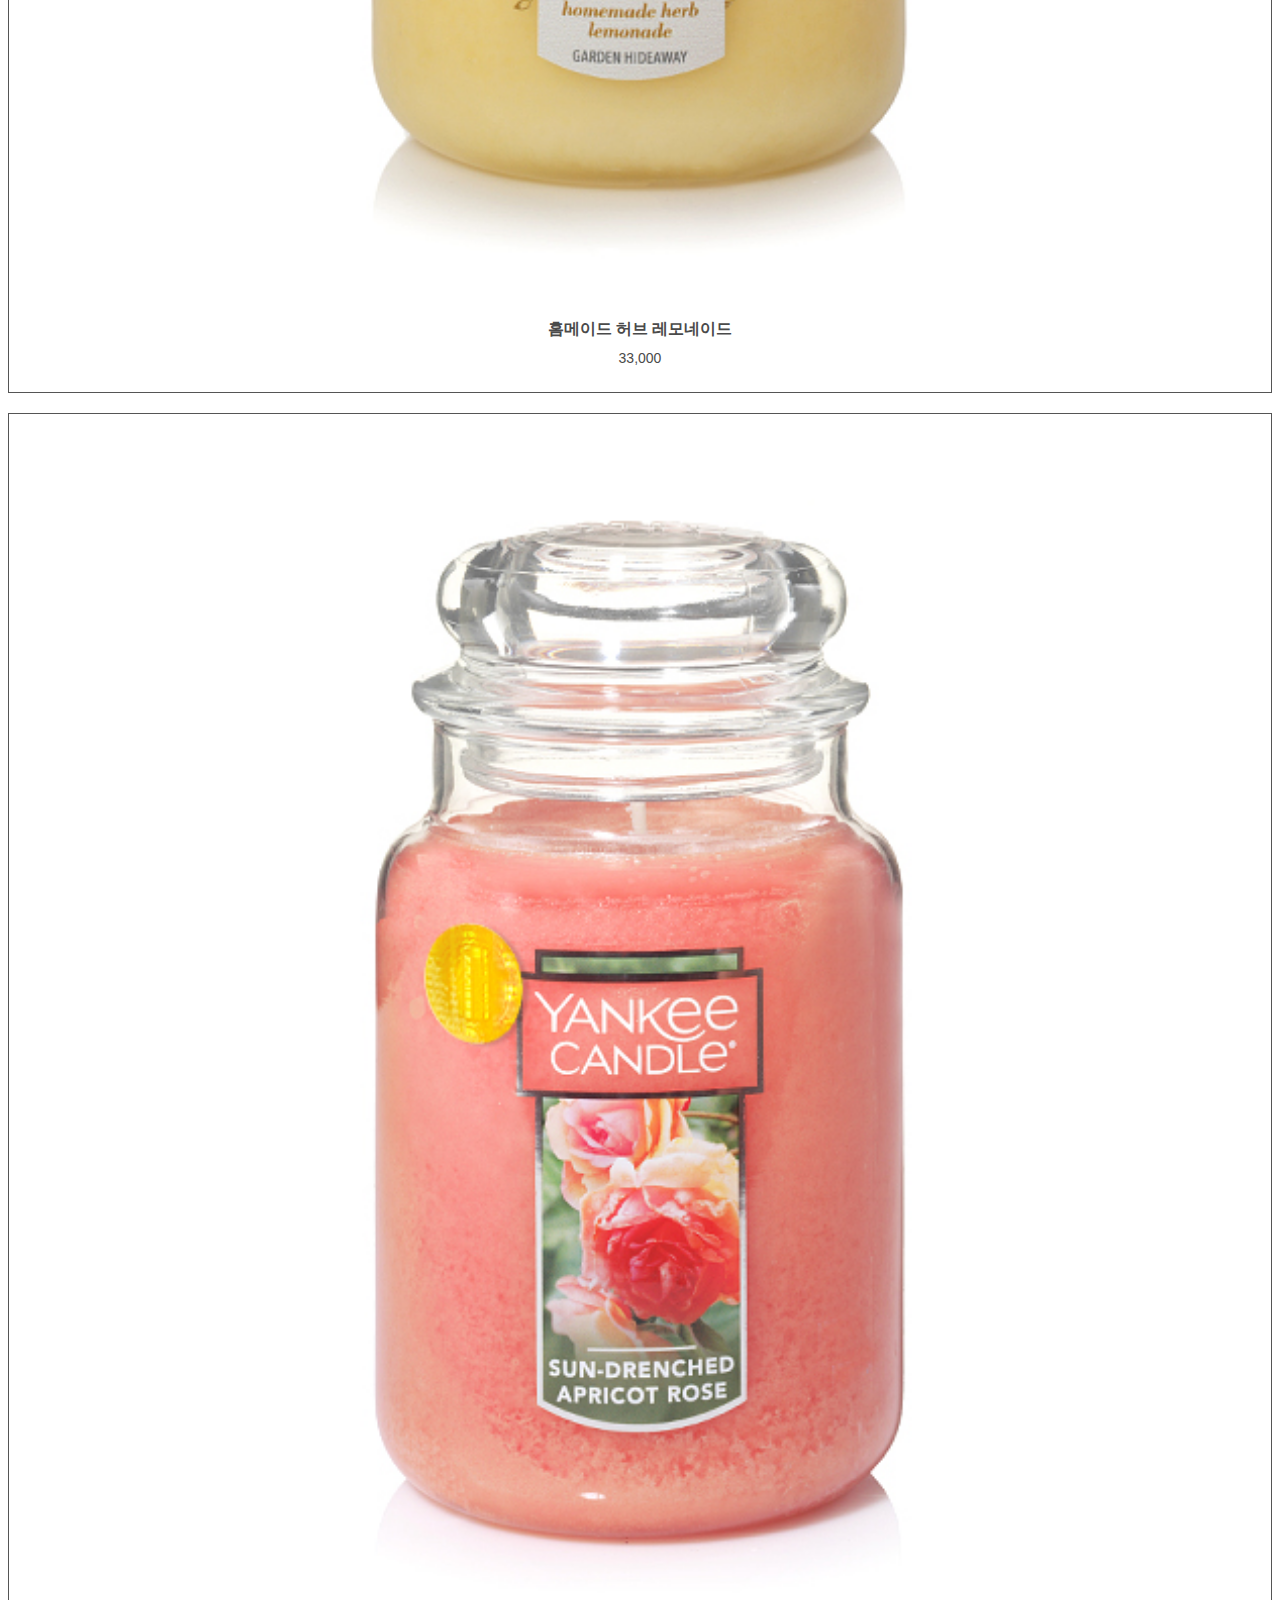
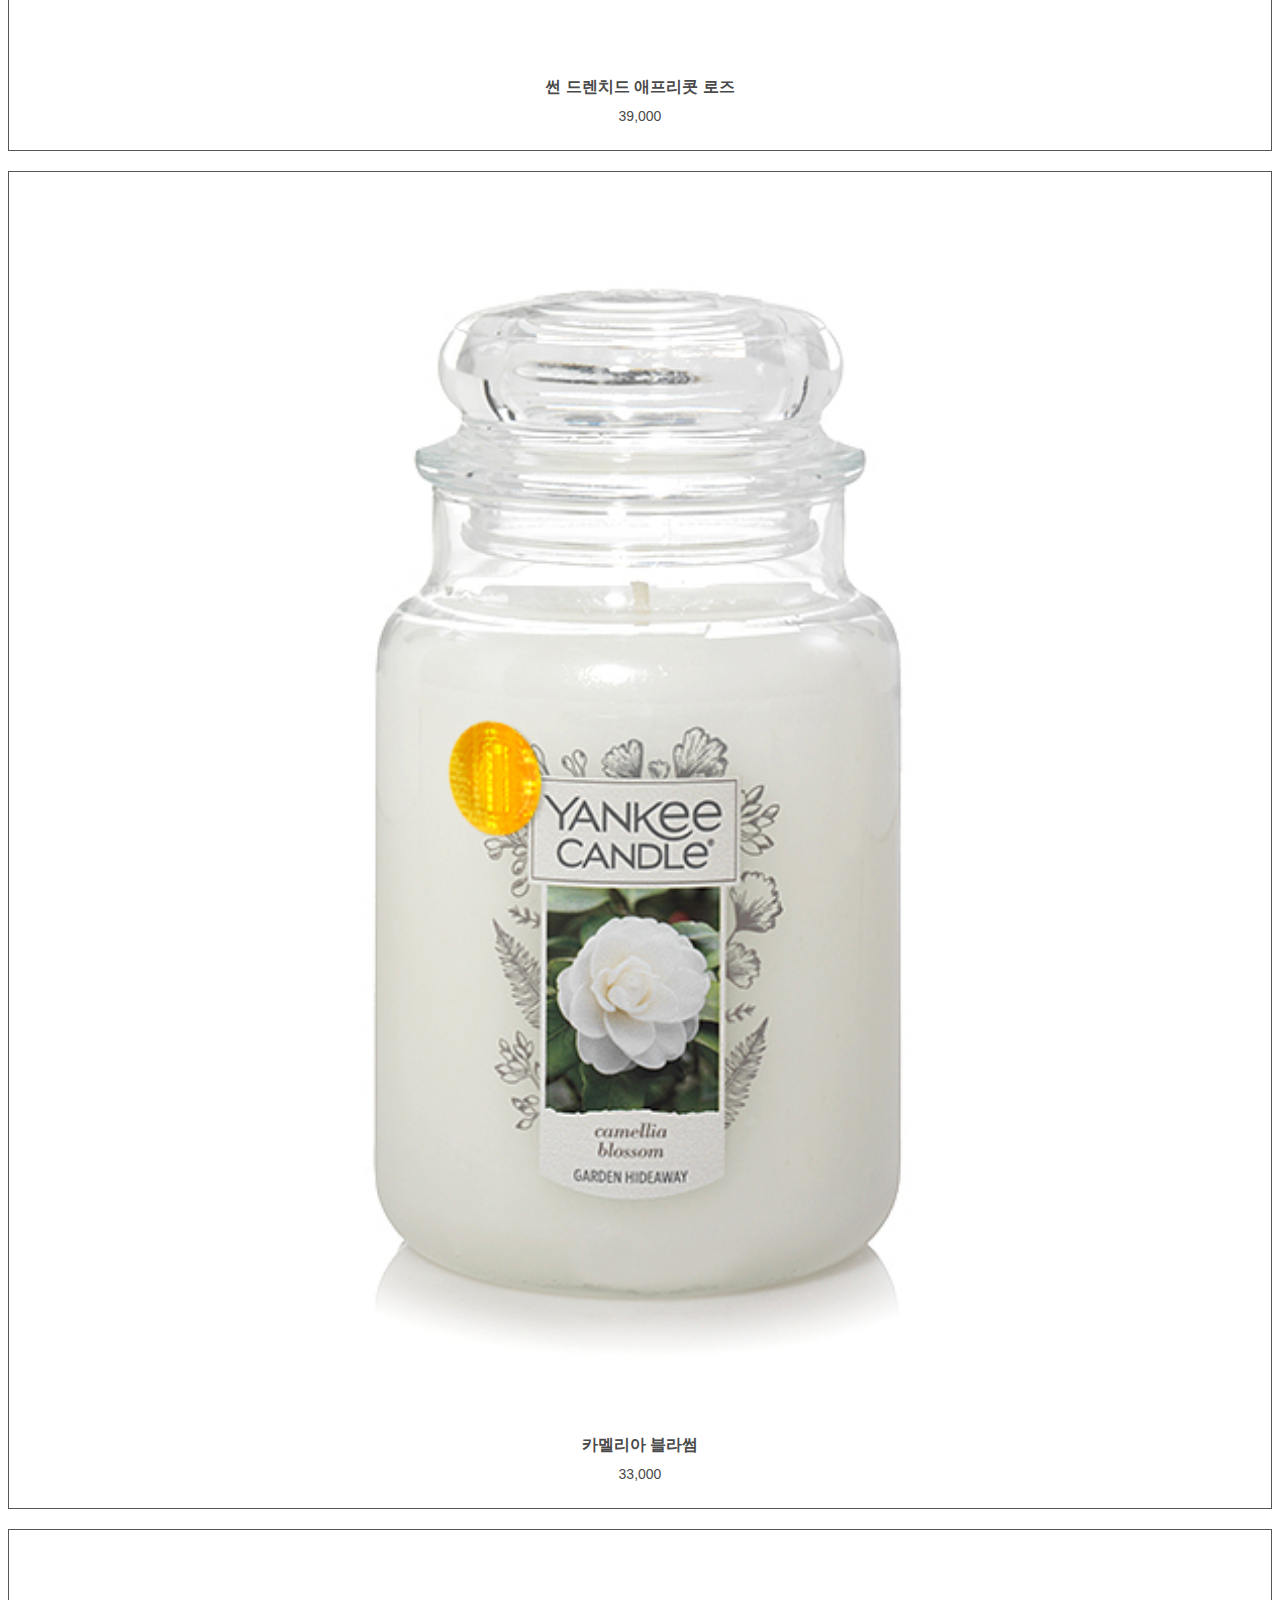
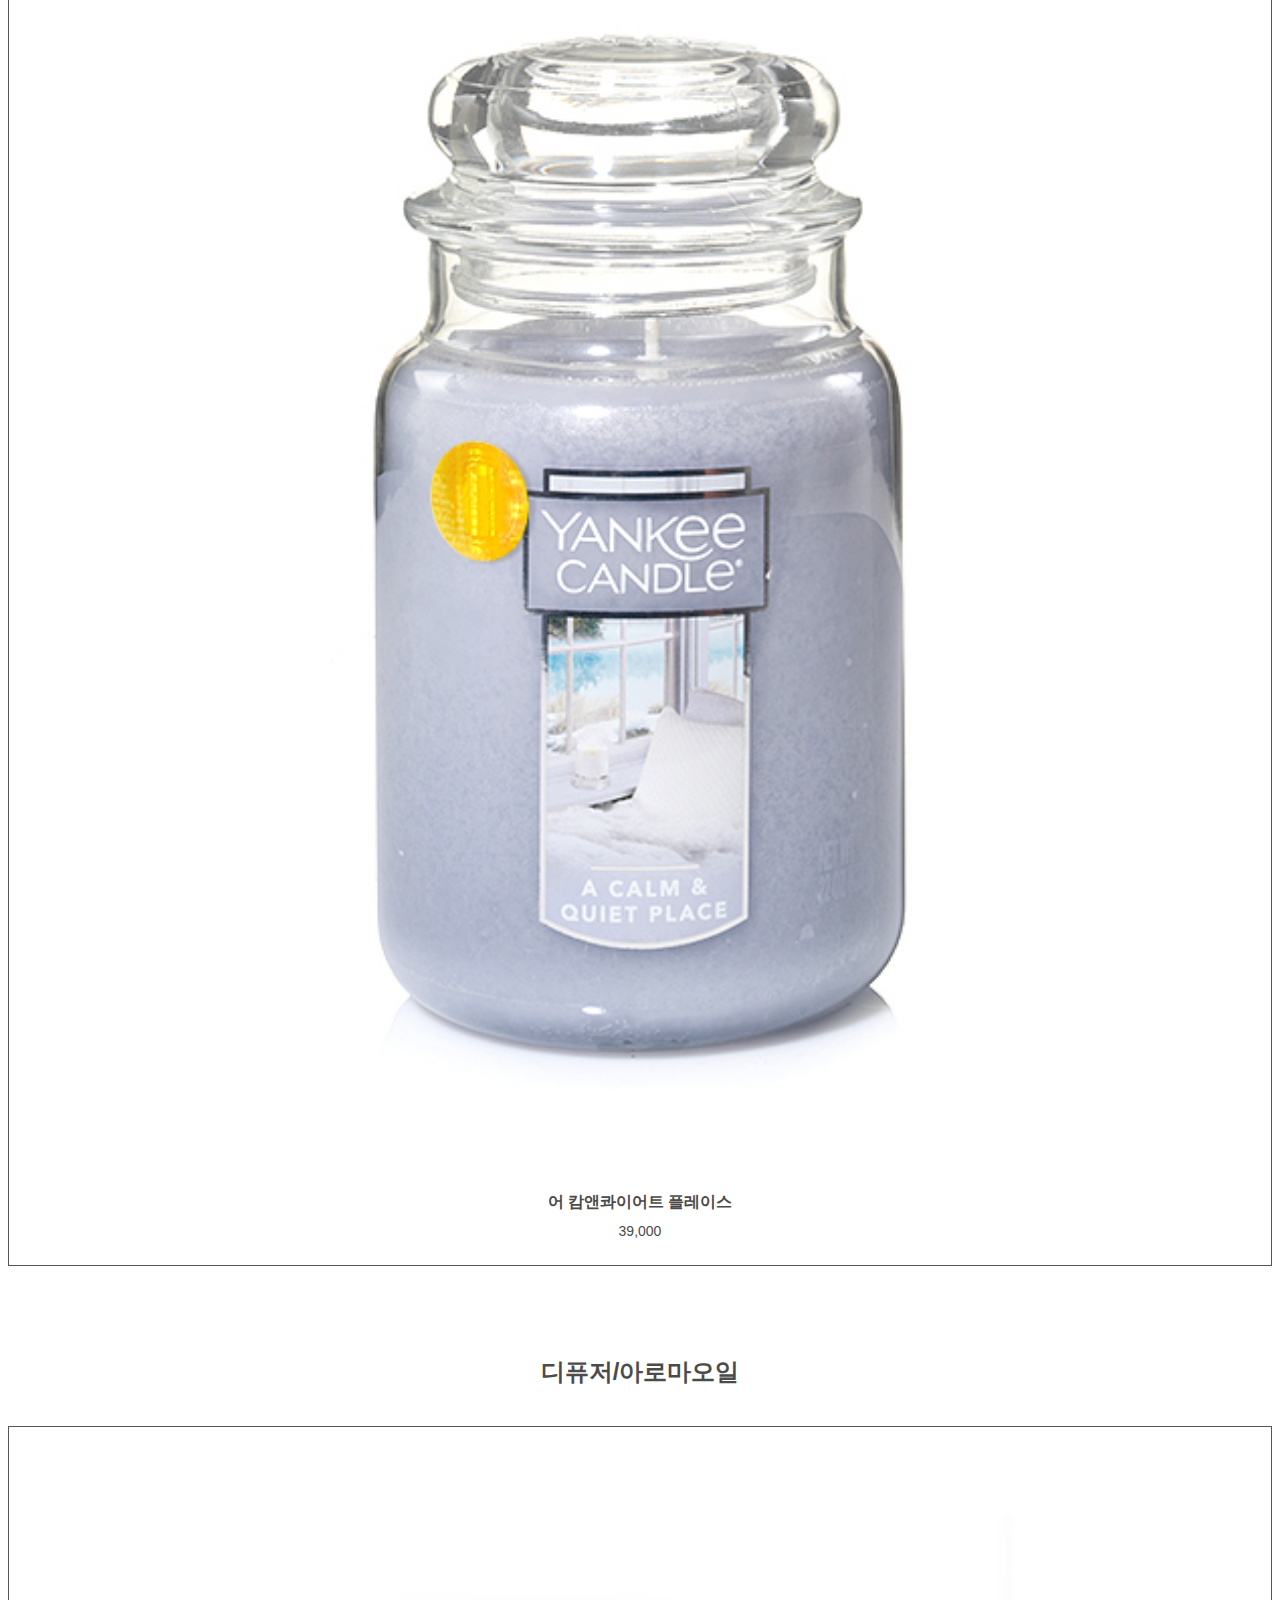
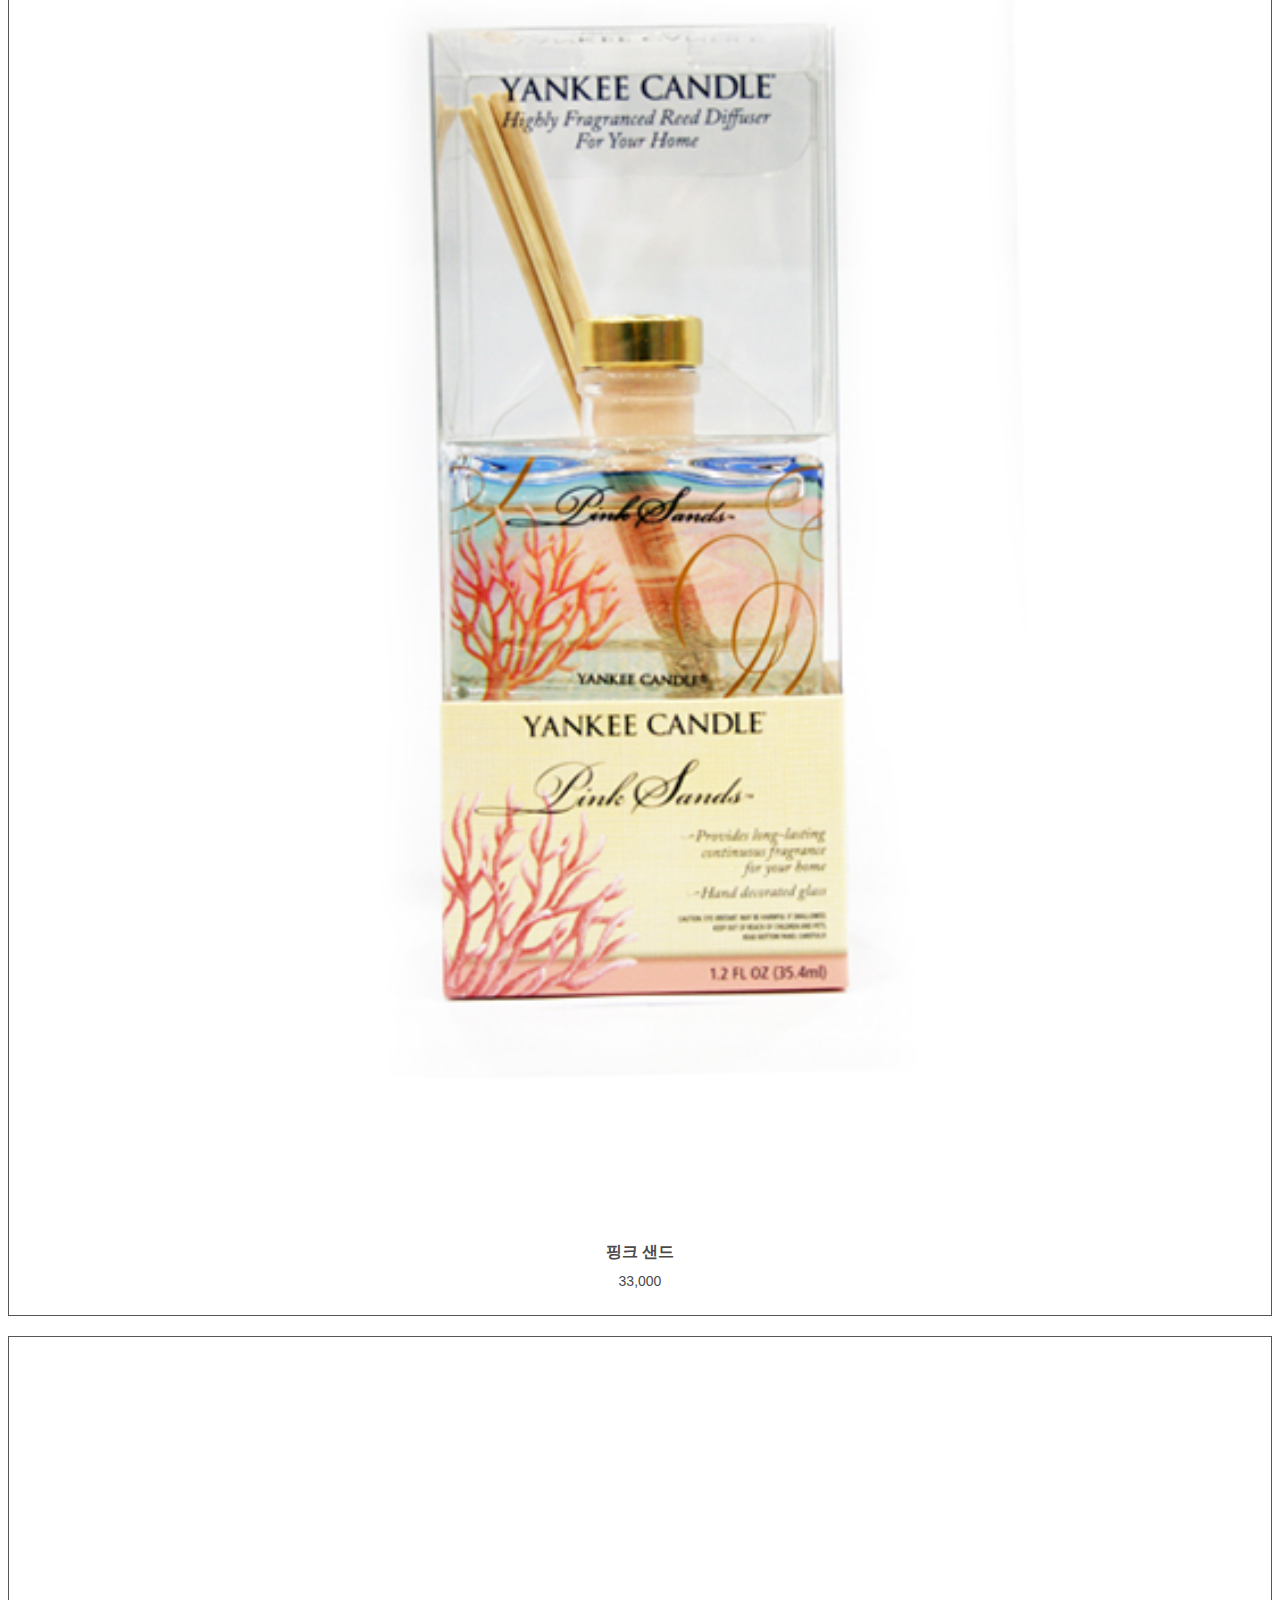
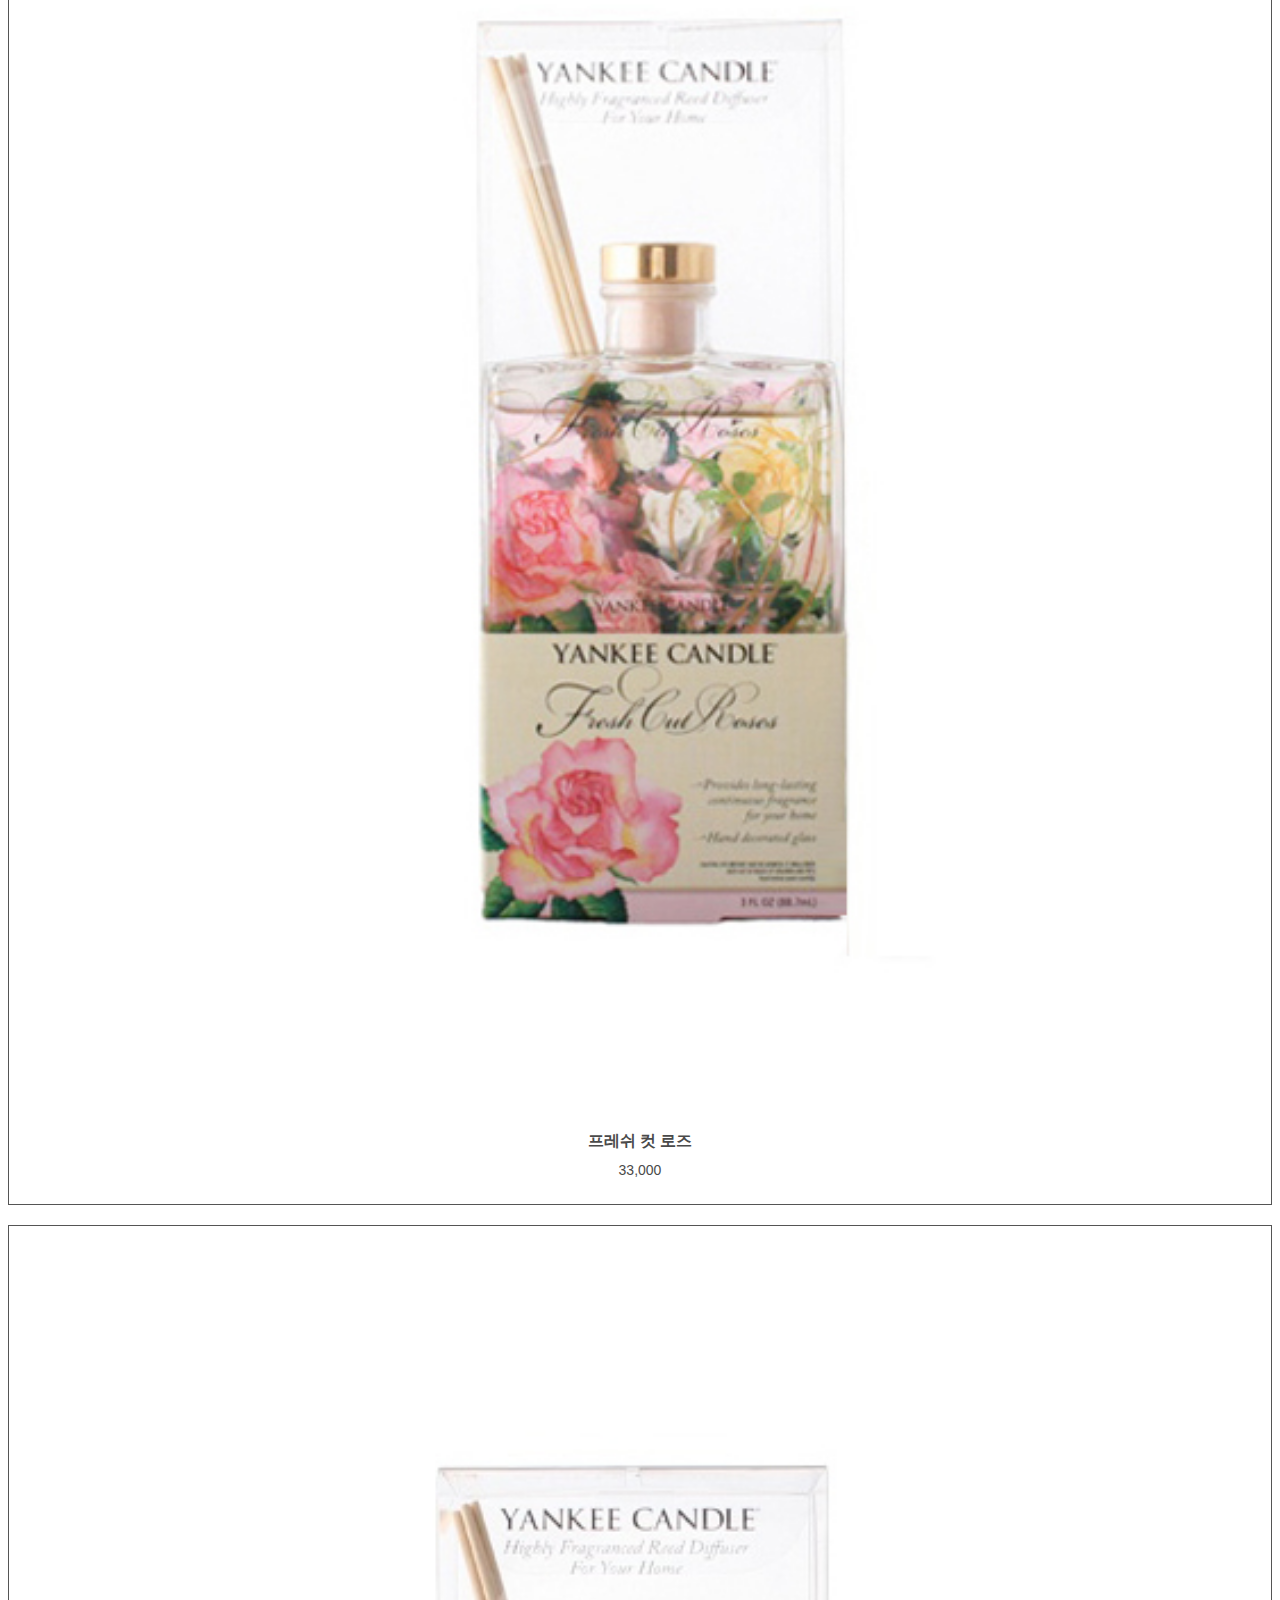
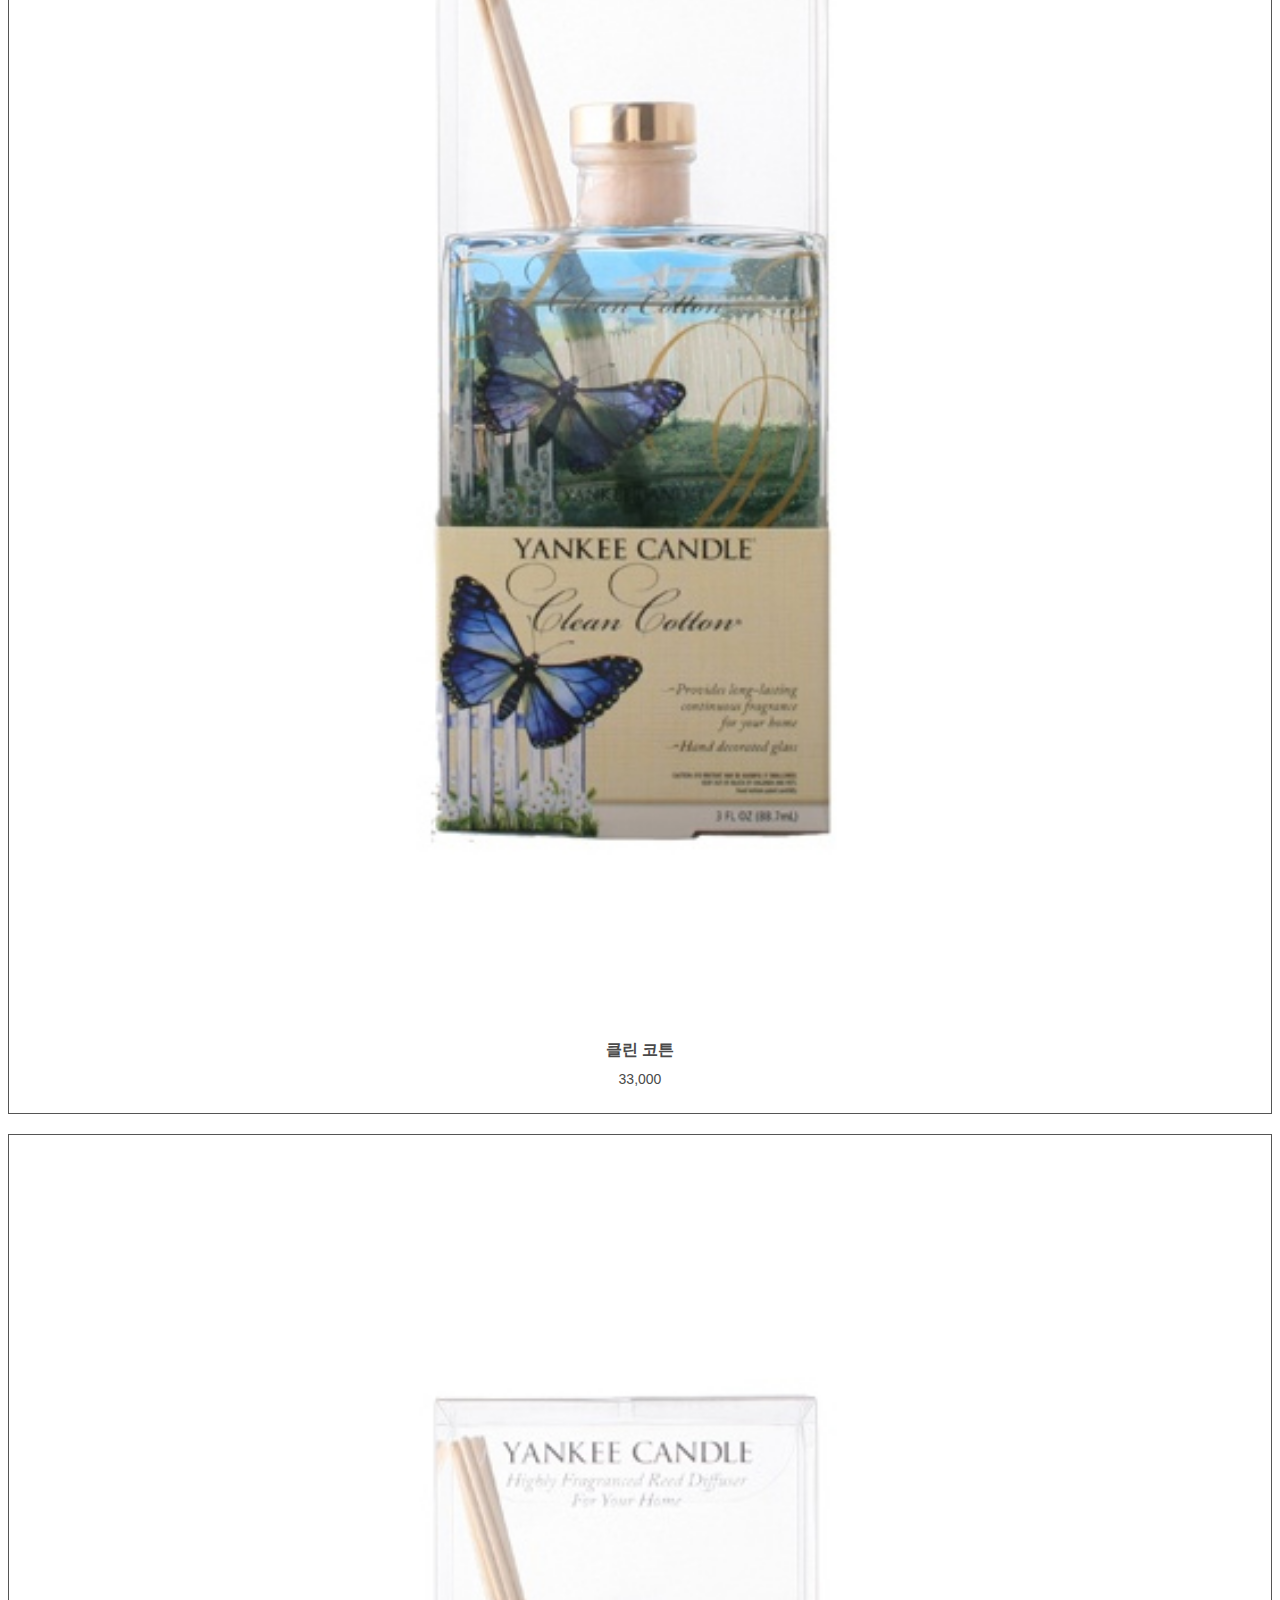
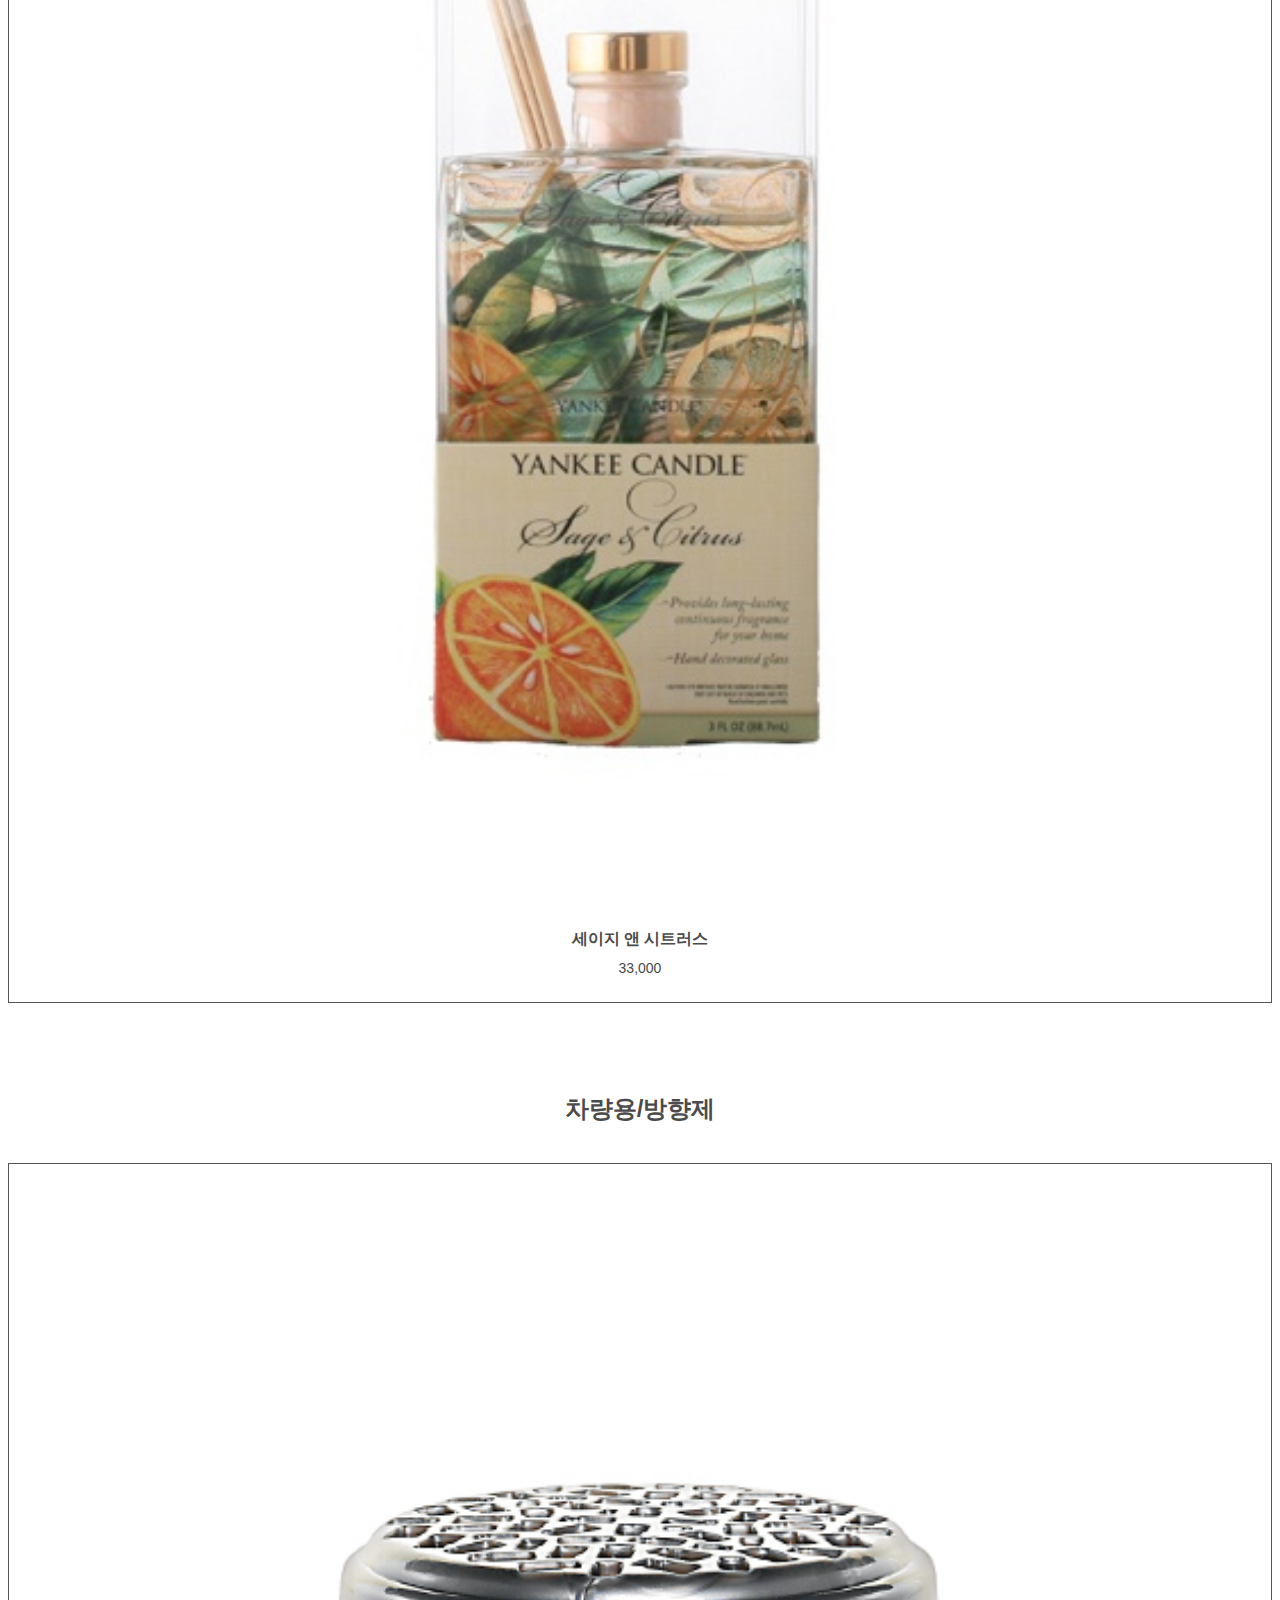
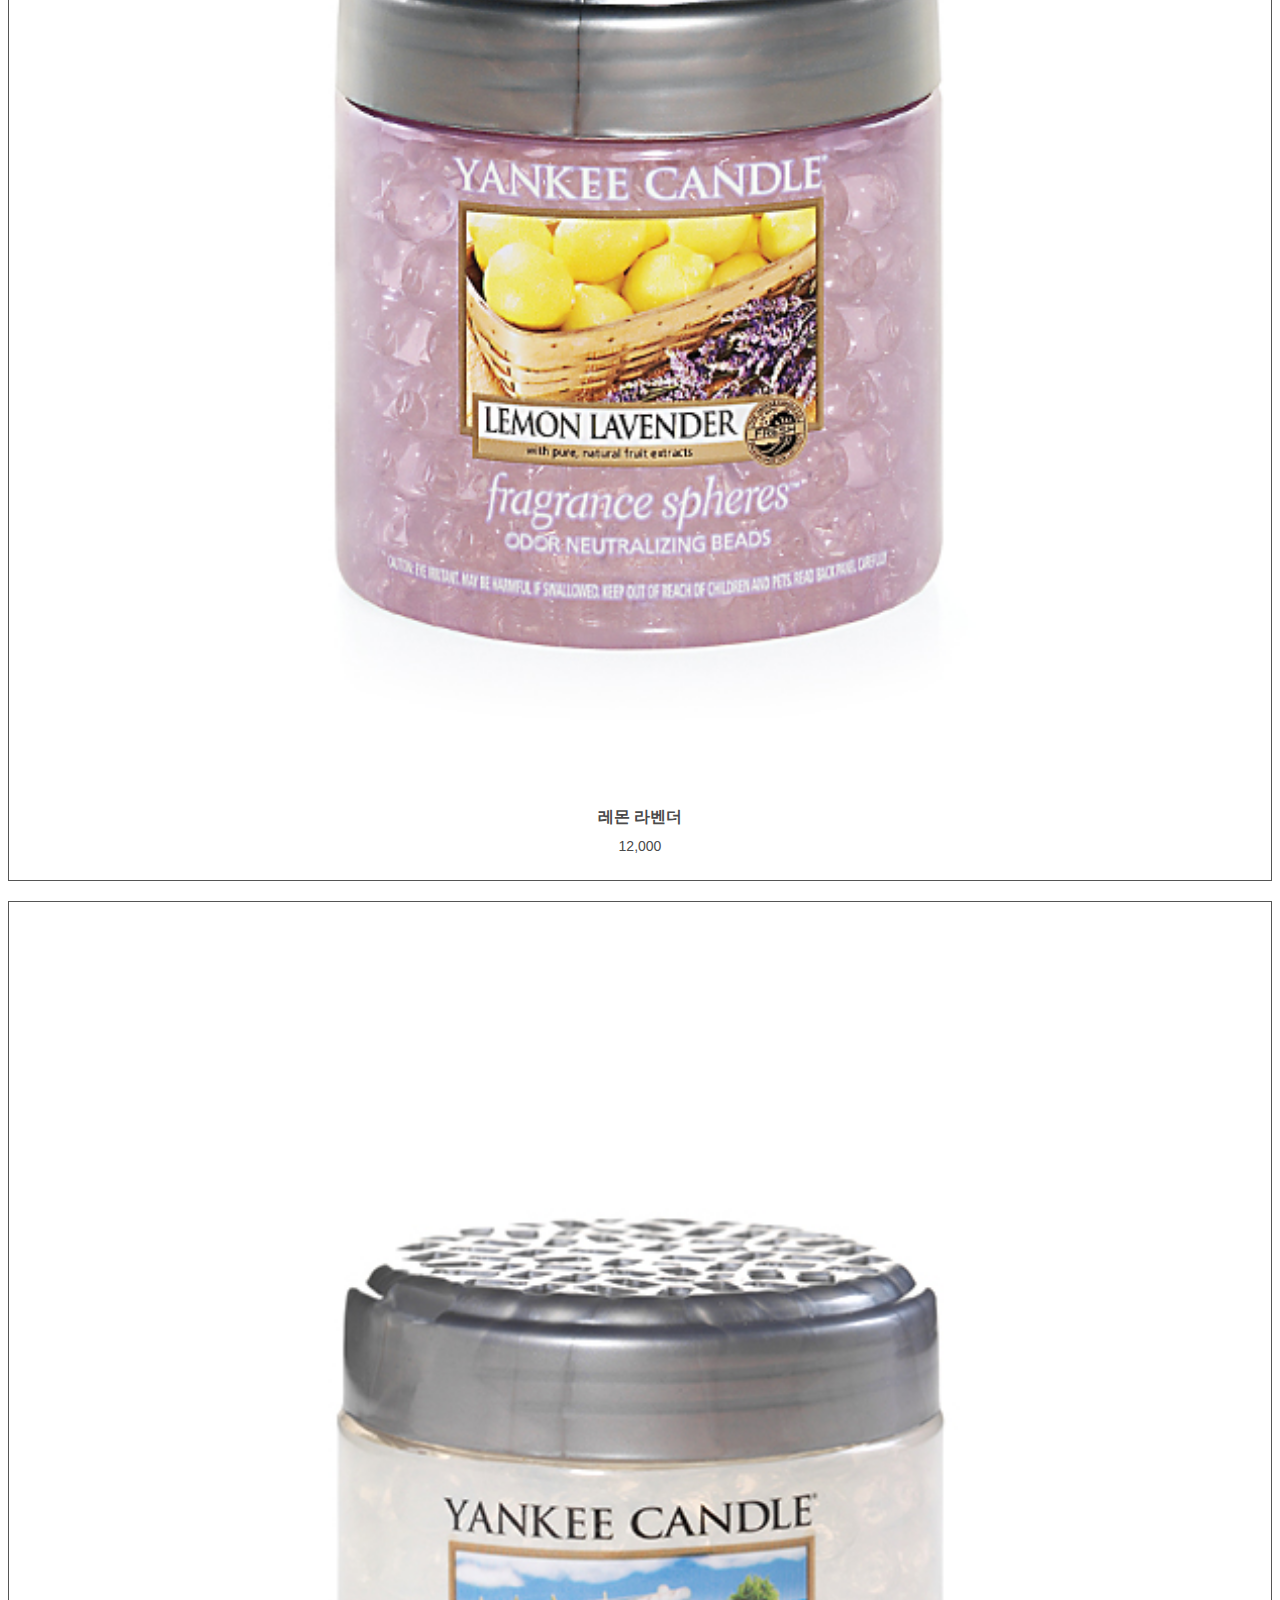
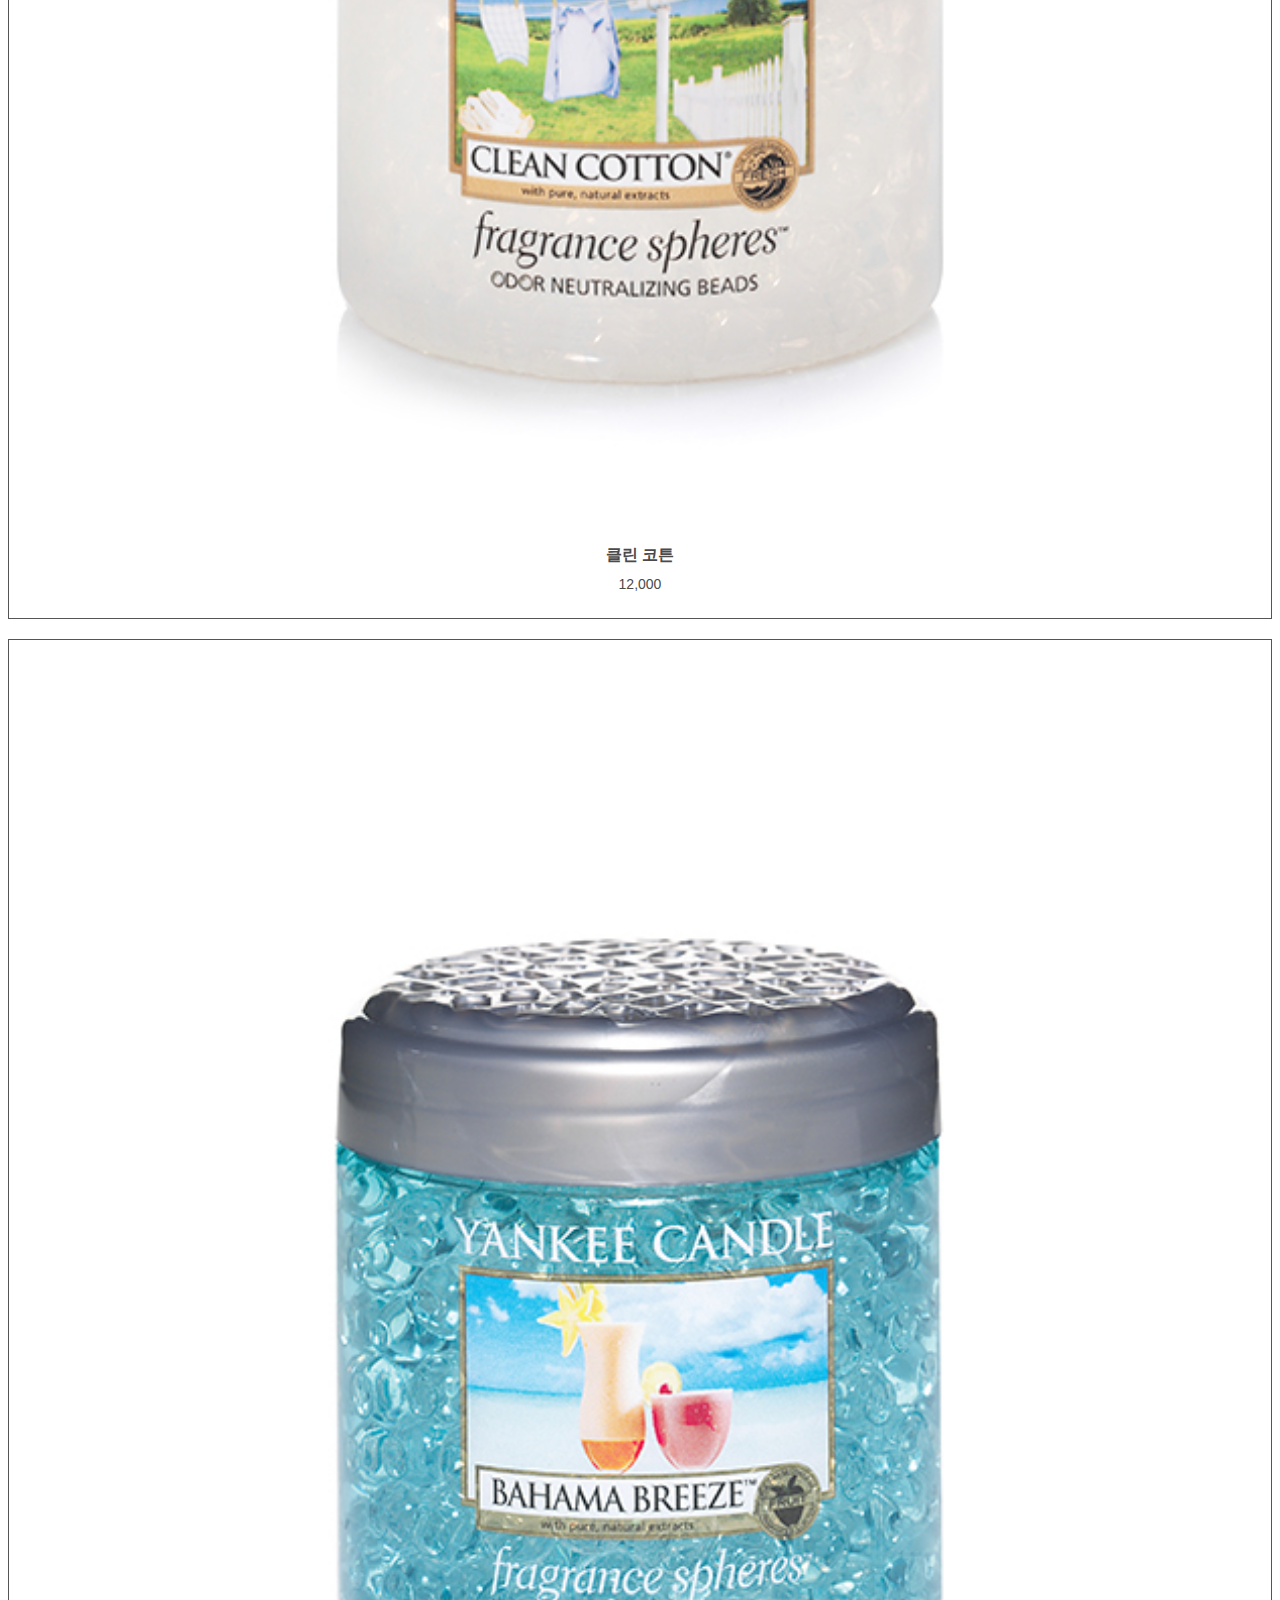
<file: product.html>
<!DOCTYPE html>
<html lang="ko-KR">
<head>
	<meta charset="utf-8">
	<meta name="viewport" content="width=device-width, initial-scale=1">
	<link rel="stylesheet" href="style2.css">

	<title>	YANKEE CANDLE </title>
	<link href="https://cdn.jsdelivr.net/npm/bootstrap@5.0.1/dist/css/bootstrap.min.css" rel="stylesheet" integrity="sha384-+0n0xVW2eSR5OomGNYDnhzAbDsOXxcvSN1TPprVMTNDbiYZCxYbOOl7+AMvyTG2x" crossorigin="anonymous">
	<link
            rel="stylesheet"
            href="https://cdnjs.cloudflare.com/ajax/libs/font-awesome/6.2.1/css/all.min.css"/>
</head>

<body>

	<script src="https://cdn.jsdelivr.net/npm/bootstrap@5.0.1/dist/js/bootstrap.bundle.min.js" integrity="sha384-gtEjrD/SeCtmISkJkNUaaKMoLD0//ElJ19smozuHV6z3Iehds+3Ulb9Bn9Plx0x4" crossorigin="anonymous"></script>
	
	<div class="container">
		<div class="row">
			<div class="col-3">
				<a href="index.html" class="logo">
					<div class="logo" role="alert" mr-left>
						<img class="logo-image" src="./images/logo.png" width="80%">
					</div>
				</a>
			</div>
			<div class="col-7"></div>
			<div class="col-1">
				<div class="login">
					<a class="login-link" href="login.html">로그인</a>
				</div>
	     	</div>
	     	<div class="col-1">
	     		<div class="membership">
	     			<a class="membership-link" href="#">회원가입</a>
	     		</div>
	     	</div>
		</div>
	</div>


	<!-- navbar -->
	<div class="container">
		<div class="row">
			<div class="col-6">
				<div class="nav">
					<a class="nav-link1" href="index.html">HOME &nbsp;&nbsp;&nbsp;&nbsp;
					</a>
					<a class="nav-link2" href="product.html">PRODUCT &nbsp;&nbsp;&nbsp;&nbsp;
					</a>
					<a class="nav-link3" href="community.html">COMMUNITY &nbsp;&nbsp;&nbsp;&nbsp;
					</a>
					<a class="nav-link4" href="franchise.html">
						<b>FRANCHISE</b>
						&nbsp;&nbsp;&nbsp;&nbsp;
					</a>
				</div>
			</div>
			<div class="col-2"></div>
			<div class="col-4">
				<div class="search">
					<input type="text" placeholder="검색어를 입력하세요">
					<button type="button">
						<i class="fa-solid fa-magnifying-glass"></i>
					</button>
				</div>
			</div>
		</div>
	</div>

	<!-- navbar -->
		<div class="line"></div>

	<div class="scent">
		<div class="container">
			<div class="row">
				<div class="col-2">
					<p><b>Scent</b></p>
				</div>
			</div>
		</div>
	</div>



	<div class="thema">
		<div class="container">
			<div class="row">
				<div class="col-6">
					<!-- <a class="btn btn-secondary" href="#" role="button">상쾌한</a> -->
					<button class="btn btn-outline-secondary" type="submit">상쾌한</button>&nbsp;
					<button class="btn btn-outline-secondary" type="submit">달콤한</button>&nbsp;
					<button class="btn btn-outline-secondary" type="submit">시원</button>&nbsp;
					<button class="btn btn-outline-secondary" type="submit">은은한</button>&nbsp;
					<button class="btn btn-outline-secondary" type="submit">허브</button>&nbsp;
					<button class="btn btn-outline-secondary" type="submit">과일</button>&nbsp;
					<button class="btn btn-outline-secondary" type="submit">꽃향</button>
				</div>
			</div>
		</div>
	</div>

	

	<!-- Candle -->
	<div class="container">
		<div class="row">
			<div class="col-5"></div>
			<div class="col-2">
				<div class="candle">
				  <b>캔들</b>
				</div>
			<div class="col-5"></div>
			</div>
		</div>


		<div class="row">
			<div class="col-12 col-md-6 col-lg-4 col-xl-3">
				<a href="product-1.html" class="product">
					<img class="product-image" src="./images/c1.jpg" width="80%" style="padding: 10px;">
					<div class="info">
						<h4>홈메이드 허브 레모네이드</h4>
						<div class="price">
							33,000
						</div>
					</div>
				</a>
			</div>

			<div class="col-12 col-md-6 col-lg-4 col-xl-3">
				<a href="product-1.html" class="product">
					<img class="product-image" src="./images/c2.jpg" width="80%" style="padding: 10px;">
					<div class="info">
						<h4>썬 드렌치드 애프리콧 로즈</h4>
						<div class="price">
							39,000
						</div>
					</div>
				</a>
			</div>

			<div class="col-12 col-md-6 col-lg-4 col-xl-3">
				<a href="product-1.html" class="product">
					<img class="product-image" src="./images/c3.jpg" width="80%" style="padding: 10px;">
					<div class="info">
						<h4>카멜리아 블라썸</h4>
						<div class="price">
							33,000
						</div>
					</div>
				</a>
			</div>

			<div class="col-12 col-md-6 col-lg-4 col-xl-3">
				<a href="product-1.html" class="product">
					<img class="product-image" src="./images/c4.jpg" width="80%" style="padding: 10px;">
					<div class="info">
						<h4>어 캄앤콰이어트 플레이스</h4>
						<div class="price">
							39,000
						</div>
					</div>
				</a>
			</div>

		</div>
	</div>


	<!-- diffuser -->
	<div class="container">
		<div class="row">
			<div class="col-4"></div>
			<div class="col-4">
				<div class="diffuser">
				  <b>디퓨저/아로마오일</b>
				</div>
			<div class="col-5"></div>
			</div>
		</div>


		<div class="row">
			<div class="col-12 col-md-6 col-lg-4 col-xl-3">
				<a href="product-1.html" class="product">
					<img class="product-image" src="./images/d1.jpg" width="90%" style="padding: 10px;">
					<div class="info">
						<h4>핑크 샌드</h4>
						<div class="price">
							33,000
						</div>
					</div>
				</a>
			</div>

			<div class="col-12 col-md-6 col-lg-4 col-xl-3">
				<a href="product-1.html" class="product">
					<img class="product-image" src="./images/d2.jpg" width="90%" >
					<div class="info">
						<h4>프레쉬 컷 로즈</h4>
						<div class="price">
							33,000
						</div>
					</div>
				</a>
			</div>

			<div class="col-12 col-md-6 col-lg-4 col-xl-3">
				<a href="product-1.html" class="product">
					<img class="product-image" src="./images/d3.jpg" width="90%" style="padding: 10px;">
					<div class="info">
						<h4>클린 코튼</h4>
						<div class="price">
							33,000
						</div>
					</div>
				</a>
			</div>

			<div class="col-12 col-md-6 col-lg-4 col-xl-3">
				<a href="product-1.html" class="product">
					<img class="product-image" src="./images/d4.jpg" width="90%" >
					<div class="info">
						<h4>세이지 앤 시트러스</h4>
						<div class="price">
							33,000
						</div>
					</div>
				</a>
			</div>

		</div>
	</div>


	<!-- car -->
	<div class="container">
		<div class="row">
			<div class="col-5"></div>
			<div class="col-2">
				<div class="diffuser">
				  <b>차량용/방향제</b>
				</div>
			<div class="col-5"></div>
			</div>
		</div>


		<div class="row">
			<div class="col-12 col-md-6 col-lg-4 col-xl-3">
				<a href="product-1.html" class="product">
					<img class="product-image" src="./images/car1.jpg" width="80%" >
					<div class="info">
						<h4>레몬 라벤더</h4>
						<div class="price">
							12,000
						</div>
					</div>
				</a>
			</div>

			<div class="col-12 col-md-6 col-lg-4 col-xl-3">
				<a href="product-1.html" class="product">
					<img class="product-image" src="./images/car2.jpg" width="80%" >
					<div class="info">
						<h4>클린 코튼</h4>
						<div class="price">
							12,000
						</div>
					</div>
				</a>
			</div>

			<div class="col-12 col-md-6 col-lg-4 col-xl-3">
				<a href="product-1.html" class="product">
					<img class="product-image" src="./images/car3.jpg" width="80%" >
					<div class="info">
						<h4>바하마 브리즈</h4>
						<div class="price">
							12,000
						</div>
					</div>
				</a>
			</div>

			<div class="col-12 col-md-6 col-lg-4 col-xl-3">
				<a href="product-1.html" class="product">
					<img class="product-image" src="./images/car4.jpg" width="80%" >
					<div class="info">
						<h4>미드썸머 나잇</h4>
						<div class="price">
							12,000
						</div>
					</div>
				</a>
			</div>

		</div>
	</div>


	<!-- warmer -->
	<div class="container">
		<div class="row">
			<div class="col-5"></div>
			<div class="col-2">
				<div class="diffuser">
				  <b>워머/액세서리</b>
				</div>
			<div class="col-5"></div>
			</div>
		</div>


		<div class="row">
			<div class="col-12 col-md-6 col-lg-4 col-xl-3">
				<a href="product-1.html" class="product">
					<img class="product-image" src="./images/w1.jpg" width="80%" style="padding: 10px;">
					<div class="info">
						<h4>오로라 브론즈</h4>
						<div class="price">
							￦59,500
						</div>
					</div>
				</a>
			</div>

			<div class="col-12 col-md-6 col-lg-4 col-xl-3">
				<a href="product-1.html" class="product">
					<img class="product-image" src="./images/w2.jpg" width="80%" style="padding: 16px;">
					<div class="info">
						<h4>컨템포 빈티지</h4>
						<div class="price">
							￦59,500
						</div>
					</div>
				</a>
			</div>

			<div class="col-12 col-md-6 col-lg-4 col-xl-3">
				<a href="product-1.html" class="product">
					<img class="product-image" src="./images/w3.jpg" width="80%" style="padding: 16px;">
					<div class="info">
						<h4>허리케인 브론즈</h4>
						<div class="price">
							￦45,000
						</div>
					</div>
				</a>
			</div>

			<div class="col-12 col-md-6 col-lg-4 col-xl-3">
				<a href="product-1.html" class="product">
					<img class="product-image" src="./images/w4.jpg" width="80%" style="padding: 16px;">
					<div class="info">
						<h4>허리케인 카퍼</h4>
						<div class="price">
							￦45,000
						</div>
					</div>
				</a>
			</div>

		</div>
	</div>


	<div class="footer">
		<a href="./images/facebook.png">
		 <img src="./images/facebook.png" height="20"></a>
		<a href="./images/instagram.png">
		 <img src="./images/instagram.png" height="20"></a>
		<a href="./images/twitter.png">
		 <img src="./images/twitter.png" height="20"></a><br><br>
		상호 : (주)아로마글로바대표 : 임미숙본사 : 380-871) 충청북도 충주시 기업도시2로 27 (영평리 571)<br>
		서울사무소 : 135-871) 서울시 강남구 영동대로 607, 9층 (삼성동, 랜드마크타워)대표전화 : 1544-5885<br>
		사업자번호 : 220-81-99275Copyright © (주)아로마글로바. All rights reserved.
	</div>



		

	<script src="https://cdn.jsdelivr.net/npm/@popperjs/core@2.9.2/dist/umd/popper.min.js" integrity="sha384-IQsoLXl5PILFhosVNubq5LC7Qb9DXgDA9i+tQ8Zj3iwWAwPtgFTxbJ8NT4GN1R8p" crossorigin="anonymous"></script>
	<script src="https://cdn.jsdelivr.net/npm/bootstrap@5.0.1/dist/js/bootstrap.min.js" integrity="sha384-Atwg2Pkwv9vp0ygtn1JAojH0nYbwNJLPhwyoVbhoPwBhjQPR5VtM2+xf0Uwh9KtT" crossorigin="anonymous"></script>

</body>
		
</html>
</file>
<file: style1.css>
*{
	font-family: 'Noto Sans KR', sans-serif;
}

.logo-image{
	display: block;
	margin-top: 20px;
}

.login{
	font-size: 15px;
	margin-top: 24px;
	text-decoration: none;
	color: #333333;
}

.login a{
	color: #333333;
}


.membership{
	font-size: 15px;
	margin-top: 24px;
	text-decoration: none;
	color: #333333;
}

.membership a{
	color: #333333;
}

.nav{
	font-size: 15px;
	word-spacing: 10px;
	margin-top: 28px;
	margin-bottom: 16px;
	color: #333333;
}

.nav a{
	color: #5F5F5F;
}

.nav :hover{
	font-weight: 700;
	color: #B5E0EC;
}

a:link{
	text-decoration: none;
	color: #333333;
}

.search{
	position: relative;
	display: flex;
	background-color: white;
	height: 35px;
	border: 2px solid #F7E789;
	border-radius: 1.5em;
	margin-top: 24px;
	margin-bottom: 16px;
}

.search input{
	margin-left: 16px;
	border: 0;
	font-size: 12px;
	color: #333333;
}

.search input:focus{
	outline: none;
}

.search button{
	position: absolute;
	right: 16px;
	margin-top: 2px;
	border: 0;
	background: none;
}

.search i{
	color: #555;
}

.line{
	background-color: #DBDBDB;
	height: 1px;
	width: 100%;
}

.carousel-item{
	height: 500px;
	background-color: gray;
	text-align: center;
}

.carousel-item.item1{
	background-image: url('./images/1.jpg');
	background-size: cover;
	background-position: center center;
}

.carousel-item.item2{
	background-image: url('./images/2.jpg');
	background-size: cover;
	background-position: center top;
}

.carousel-item .intro{
	display: inline-block;
	vertical-align: middle;
}

.carousel-item .helper{
	display: inline-block;
	height: 100%;
	vertical-align: middle;
}

.best{
	text-align: center;
	font-size: 24px;
	margin-top: 80px;
}

.best-image{
	margin-top: 20px;
	border-radius: 20px;
}

.best-info h4{
	font-size: 15px;
	text-align: center;
	margin-top: 20px;
	color: #333333;
}

.course{
	display: block;
	box-shadow: 0 2px 4px 0 rgba(0, 0, 0, 0.15);
	margin: 0 0 20px 0;
	text-decoration: none;
}

.course:hover{
	text-decoration: none;
}

.course .course-image{
	display: block;
}

.course .info{
	padding: 10px;
}

.course .info h4{
	font-size: 18px;
	color: #4a4a4a;
	margin-bottom:  10px;
}

.course .info .name{
	font-size: 13px;
	color: #4a4a4a;
}

.magazine{
	text-align: center;
	font-size: 24px;
	margin: 80px 0 28px 0;
}

.review:hover{
	background: yellow;
}

.footer{
	background-color: #F2F2F2;
	padding-top: 24px;
	padding-bottom: 24px;
	text-align: center;
	margin: 120px 0 20px 0;
	font-size: 12px;
	line-height: 24px;
}

.footer a{
	margin: 0 10px;
	text-decoration: none;
}
</file>
<file: style3.css>
* {
  font-family: "Noto Sans KR", sans-serif;
}

.container {
  width: 960px;
  margin-left: auto;
  margin-right: auto;
}

body {
  height: 100%;
  padding: 24px 0;
}

.header {
  position: relative;
  display: flex;
  align-items: center;
  justify-content: space-between;
  vertical-align: middle;
}

.logo {
  width: 300px;
}

.logo-image {
  display: block;
}

ul.login {
  position: absolute;
  right: 0;
  display: flex;
  align-items: center;
  justify-content: space-between;

  width: 200px;
  font-size: 15px;
  text-decoration: none;
  color: #333333;
  list-style: none;
}

.login a {
  list-style: none;
}

.login a,
.login a:hover {
  color: #333333;
}

@media all and (max-width: 768px) {
  .logo {
    width: 200px;
  }
  ul.login {
    width: 140px;
  }
  .login a {
    font-size: 0.7rem;
  }
}

.gnb {
  display: flex;
  position: relative;
  border-bottom: solid 1px #dbdbdb;
  height: 100%;
}

ul.nav {
  width: 500px;
  font-size: 15px;
  word-spacing: 10px;
  margin: 20px 0;
  color: #333333;
  align-items: center;
  justify-content: space-between;
}

.nav li {
  display: flex;
  flex-wrap: nowrap;
}

.nav a {
  color: #5f5f5f;
}

@media all and (max-width: 768px) {
  ul.nav {
    width: 300px;
  }
  .nav a {
    font-size: 0.7rem;
  }
}

.nav :hover {
  font-weight: 700;
  color: #b5e0ec;
}

a:link {
  text-decoration: none;
  color: #333333;
}

.search {
  position: absolute;
  right: 0;
  display: flex;
  background-color: white;
  height: 35px;
  border: 2px solid #f7e789;
  border-radius: 1.5em;
  margin-top: 15px;
  margin-bottom: 15px;
  width: 300px;
}

.search i {
  font-size: 16px;
}

.search input {
  margin-left: 16px;
  border: 0;
  font-size: 12px;
  color: #333333;
}

.search input:focus {
  outline: none;
}

@media all and (max-width: 996px) {
  /* .gnb{
		flex-shrink: 0;
        display: block;
	} */

  ul.nav {
    width: 400px;
  }
  .search {
    width: 240px;
  }

  /* .search{
        left: 0;
    } */
}

@media all and (max-width: 768px) {
  ul.nav {
    width: 300px;
  }
  .search {
    position: relative;
    width: 160px;
    height: 26px;
  }
  .search i {
    position: absolute;
    right: 8px;
    bottom: -13px;
    font-size: 0.7rem;
  }
  .search input {
    display: block;
  }
  .gnb {
    flex-shrink: 0;
    display: block;
  }
  .search {
    width: 300px;
    left: 0;
  }
}

.search button {
  position: absolute;
  right: 0;
  margin-top: 2px;
  border: 0;
  background: none;
}

.search i {
  color: #555;
  background-color: #fff;
}

.event {
  text-align: center;
  font-size: 24px;
  margin-top: 32px;
  margin-bottom: 28px;
  padding: 10px;
  color: #4b4b4b;
}

.more {
  text-align: center;
  font-size: 24px;
  margin-top: 32px;
  margin-bottom: 28px;
  padding: 10px;
  color: #333333;
}

.diffuser {
  text-align: center;
  text-align: center;
  font-size: 1.2rem;
  margin-top: 80px;
  margin-bottom: 28px;
  padding: 10px;
  color: #4b4b4b;
}

@media all and (max-width: 768px) {
  .review-title h4 {
    font-size: 1rem;
  }
}

.diffuser .h3 {
  text-align: center;
}

.banner {
  display: block;
  margin-bottom: 80px;
  margin-left: auto;
  margin-right: auto;
}

.riview {
  display: block;
  box-shadow: 0 2px 4px 0 rgba(0, 0, 0, 0.15);
  margin: 0 0 20px 0;
  text-decoration: none;
  color: #4b4b4b;
}

.review:hover {
  text-decoration: none;
}

.review .review-image {
  display: block;
  margin-left: auto;
  margin-right: auto;
  border-radius: 28px;
}

.review .info {
  padding: 10px;
}

.review .info h4 {
  font-size: 28px;
  color: #f7e789;
  margin-bottom: 10px;
  font-weight: 600;
}

.review .info .price {
  font-size: 16px;
  color: #4a4a4a;
  font-weight: 500;
}

.diffuser {
  text-align: center;
  font-size: 24px;
  margin-top: 80px;
  margin-bottom: 28px;
  padding: 10px;
}

.number {
  font-size: 60px;
  font-weight: 700;
}

.q {
  font-size: 18px;
  margin-top: 8px;
  font-weight: 600;
}

.a {
  font-size: 16px;
  margin-top: 4px;
}

.line2 {
  background-color: #dbdbdb;
  height: 1px;
  width: 100%;
  margin: 24px 0 24px 0;
}

.footer {
  background-color: #f2f2f2;
  padding-top: 24px;
  padding-bottom: 24px;
  text-align: center;
  margin: 120px 0 20px 0;
  font-size: 12px;
  line-height: 24px;
}

.footer a {
  margin: 0 10px;
  text-decoration: none;
}
</file>
<file: style4.css>
* {
    font-family: 'Noto Sans KR', sans-serif;
}

.container {
    width: 960px;
    margin-left: auto;
    margin-right: auto;
}

body {
    height: 100%;
    padding: 24px 0;
}

.header {
    position: relative;
    display: flex;
    align-items: center;
    justify-content: space-between;
    vertical-align: middle;
}

.logo {
    width: 300px;
}

.logo-image {
    display: block;
}

ul.login {

    position: absolute;
    right: 0;
    display: flex;
    align-items: center;
    justify-content: space-between;

    width: 200px;
    font-size: 15px;
    text-decoration: none;
    color: #333333;
    list-style: none;
}

.login a {
    list-style: none;
}

.login a,
.login a:hover {
    color: #333333;
}

@media all and (max-width: 768px) {
    .logo {
        width: 200px;
    }
    ul.login {
        width: 140px;
    }
    .login a {
        font-size: 0.7rem;
    }

}

.gnb {
    display: flex;
    position: relative;
    border-bottom: solid 1px #DBDBDB;
    height: 100%;
}

ul.nav {
    width: 500px;
    font-size: 15px;
    word-spacing: 10px;
    margin: 20px 0;
    color: #333333;
    align-items: center;
    justify-content: space-between;
}

.nav li {
    display: flex;
    flex-wrap: nowrap;
}

.nav a {
    color: #5F5F5F;
}

@media all and (max-width: 768px) {
    ul.nav {
        width: 300px;
    }
    .nav a {
        font-size: 0.7rem;
    }

}

.nav :hover {
    font-weight: 700;
    color: #B5E0EC;
}

a:link {
    text-decoration: none;
    color: #333333;
}

.search {
    position: absolute;
    right: 0;
    display: flex;
    background-color: white;
    height: 35px;
    border: 2px solid #F7E789;
    border-radius: 1.5em;
    margin-top: 15px;
    margin-bottom: 15px;
    width: 300px;
}

.search i {
    font-size: 16px;
}

.search input {
    margin-left: 16px;
    border: 0;
    font-size: 12px;
    color: #333333;
}

.search input:focus {
    outline: none;
}

@media all and (max-width: 996px) {
    /* .gnb{
		flex-shrink: 0;
        display: block;
	} */

    ul.nav {
        width: 400px;
    }
    .search {
        width: 240px;
    }

    /* .search{
        left: 0;
    } */

}

@media all and (max-width: 768px) {
    ul.nav {
        width: 300px;
    }
    .search {
        position: relative;
        width: 160px;
        height: 26px;
    }
    .search i {
        position: absolute;
        right: 8px;
        bottom: -13px;
        font-size: 0.7rem;
    }
    .search input {
        display: block;
    }
    .gnb {
        flex-shrink: 0;
        display: block;
    }
    .search {
        width: 300px;
        left: 0;
    }
}

.search button {
    position: absolute;
    right: 0;
    margin-top: 2px;
    border: 0;
    background: none;
}

.search i {
    color: #555;
    background-color: #fff;
}


/* .map{
	position: relative;
	background-image: url("./images/map.png");
	background-repeat: no-repeat;
 	background-size: cover;
 	background-position: center center;
 	text-align: center;
} */

/* .helper{
	display: inline-block;
	height: 100%;
  	vertical-align: middle;
} */

.map {
    position: relative;
    vertical-align: middle;
    text-align: center;
}

.map_add {
    width: 100%;
    height: 400px;
}

.map .box {
    background-color: #333333;
    width: 100%;
    box-sizing: content-box;
}

.map_search input {
    position: absolute;
    width: 50vw;
    height: 10%;
    top: 50%;
    left: 50%;
    transform: translate(-50%, -50%);
}

.map_search .form-control-lg:focus {
    outline: none;
}

.map_search .helper {
    position: absolute;
    bottom: 0;
    opacity: 70%;
    background-color: #333333;
    width: 100%;
    height: 100%;
}

.map_search input::placeholder {
    font-size: 16px;
    line-height: 16px;
    vertical-align: middle;
    text-align: center;
}

@media all and (max-width: 768px) {
    .map_add {
        height: 300px;
    }
    .map_search input {
        width: 40vw;
        font-size: 1rem;
    }
    .map_search input::placeholder {
        font-size: 0.7rem;
    }

}
@media all and (max-width: 768px) {
    .map_add {
        height: 300px;
    }
    .map_search input {
        width: 40vw;
        font-size: 1rem;
    }
    .map_search input::placeholder {
        font-size: 0.7rem;
    }

}

.event {
    text-align: center;
    text-align: center;
    font-size: 1.2rem;
    margin-top: 80px;
    margin-bottom: 28px;
    padding: 10px;
    color: #4b4b4b;
}

.event .h3 {
    text-align: center;
}

.shop_img {
    width: 260px;
    height: 140px;
}

.shop {
    display: flex;
    margin-bottom: 28px;
}

.des a,
.des a:hover {
    text-decoration: none;
    color: #333333;
}

.des {
    list-style: none;
    font-size: 14px;
    line-height: 32px;
    margin-left: 24px;
}

.des a:not(:first-child) {
    margin-left: 1rem;
}

.name {
    font-size: 1rem;
}

@media all and (max-width: 768px) {
    .event h4 {
        font-size: 1rem;
    }
    .shop_img {
        width: 182px;
        height: 98px;
    }
    .des,
    .name {
        font-size: 0.5rem;
        margin-left: 0;
        line-height: 1.5rem;
    }
    li.name a {
        margin-left: 0;
    }
    .des a {
        margin-left: 0.7rem;
    }
    .des a:not(:first-child) {
        margin-left: 0.5rem;
    }
    .name {
        font-size: 0.7rem;
    }

}

.footer-wrap {
    background-color: #F2F2F2;
    width: 100%;
    padding-top: 24px;
    padding-bottom: 24px;
    text-align: center;
    margin-top: 60px;
    font-size: 12px;
    line-height: 24px;
    bottom: 0;
}

footer address {
    font-size: 12px;
}

.sns {
    display: flex;
    width: 160px;
    margin-left: auto;
    margin-right: auto;
    list-style: none;
    align-items: center;
    justify-content: space-between;
}

.sns i {
    font-size: 20px;
}

.footer a {
    margin: 0 10px;
    text-decoration: none;
}

@media all and (max-width: 768px) {
    footer address {
        font-size: 0.5rem;
    }
    .sns {
        width: 120px;
    }
    .sns i {
        font-size: 1rem;
    }
}
</file>
<file: style5.css>
* {
  font-family: "Noto Sans KR", sans-serif;
}

.logo-image {
  display: block;
  margin: 200px auto 80px auto;
  width: 300px;
}

.login {
  font-size: 15px;
  margin-top: 24px;
  text-decoration: none;
  color: #333333;
}

.login a {
  color: #333333;
}

.membership {
  font-size: 15px;
  margin-top: 24px;
  text-decoration: none;
  color: #333333;
}

.membership a {
  color: #333333;
}

.nav {
  font-size: 1rem;
  word-spacing: 10px;
  margin-top: 28px;
  margin-bottom: 16px;
  color: #333333;
}

.nav a {
  color: #5f5f5f;
  font-size: 1rem;
}

.nav :hover {
  font-weight: 700;
  color: #b5e0ec;
}

a:link {
  text-decoration: none;
  color: #333333;
}

.search {
  background-color: white;
  height: 35px;
  border: 2px solid #f7e789;
  border-radius: 1.5em;
  margin-top: 24px;
  margin-bottom: 16px;
}

.line {
  background-color: #dbdbdb;
  height: 1px;
  width: 100%;
}

.container {
  width: 500px;
  margin-right: auto;
  margin-left: auto;
}

/* login */
.login #id,
.login #password {
  margin-right: auto;
  margin-left: auto;
  width: 500px;
}

.form-control {
  background-color: #f9f9f9 !important;
}

#login_last {
  margin-top: 16px;
}

.form-check-input:checked {
  background-color: #b5e0ec !important;
  border-color: #b5e0ec !important;
}

/* 로그인 상태 유지 */
.state-wrapper .form-check {
  width: 500px;
  margin-right: auto;
  margin-left: auto;
  color: #333333;
  margin-bottom: 60px;
}

/* btn */
#btn .btn-primary {
  margin: 16px auto 60px auto;
  width: 500px;
  background-color: #b5e0ec;
  border-color: #b5e0ec;
  padding: 16px;
}

.btn-wrapper {
  border-bottom: 1px solid #eee;
}

/* 찾기 btn */
.gnb-wrapper {
  display: block;
  width: 500px;
  margin-right: auto;
  margin-left: auto;
  margin: 0px auto 0px auto;
}

.find {
  padding: 0 !important;
  display: flex;
  justify-content: center;
  margin-bottom: 60px;
}

.find ul li {
  position: relative;
  width: calc(100% / 3);
  text-align: center;
}

.find li {
  list-style: none;
  margin: auto;
  /* border-right: 1px solid #000; */
}

.find li a {
  color: #555;
  display: inline-block;
  width: 100%;
  text-decoration: none;
  font-size: 15px;
}
</file>
<file: style2-1.css>
*{
	font-family: 'Noto Sans KR', sans-serif;
}

.logo-image{
	display: block;
	margin-top: 20px;
}

.login{
	font-size: 15px;
	margin-top: 24px;
	text-decoration: none;
	color: #333333;
}

.login a{
	color: #333333;
}

.membership{
	font-size: 15px;
	margin-top: 24px;
	text-decoration: none;
	color: #333333;
}

.membership a{
	color: #333333;
}

.nav{
	font-size: 15px;
	word-spacing: 10px;
	margin-top: 28px;
	margin-bottom: 16px;
	color: #333333;
}

.nav a{
	color: #5F5F5F;
}

.nav :hover{
	font-weight: 700;
	color: #B5E0EC;
}

a:link{
	text-decoration: none;
	color: #333333;
}

.search{
	position: relative;
	display: flex;
	background-color: white;
	height: 35px;
	border: 2px solid #F7E789;
	border-radius: 1.5em;
	margin-top: 24px;
	margin-bottom: 16px;
}

.search input{
	margin-left: 16px;
	border: 0;
	font-size: 12px;
	color: #333333;
}

.search input:focus{
	outline: none;
}

.search button{
	position: absolute;
	right: 16px;
	margin-top: 2px;
	border: 0;
	background: none;
}

.search i{
	color: #555;
}

.line{
	background-color: #DBDBDB;
	height: 1px;
	width: 100%;
}

.name{
	font-size: 28px;
	margin-top: 40px;
	color: #4b4b4b;
}

.name a{
	font-size: 18px;
}

.name p{
	font-size: 20px;
}

.price{
	font-size: 24px;
	margin-top: 52px;
	color: #4b4b4b;
}


.product{
	display: block;
	margin: 0 0 20px 0;
	text-decoration: none;
	margin-top: 20px;
}

.product:hover{
	text-decoration: none;
}

.product .product-image{
	display: block;
	margin-left: auto;
	margin-right: auto;
}

.info{
	margin-top: 44px;
	margin-bottom: 32px;
	line-height: 28px;
}

.line2{
	margin-top: 44px;
	margin-bottom: 44px;
	background-color: #DBDBDB;
	height: 1px;
	width: 100%;
}

.buy{
	display: inline-block;
	background-color: white;
	text-align: center;
	padding: 8px 16px 8px 16px;
	border: 5px solid #B5E0EC;
	font-size: 24px;
}

.cart{
	display: inline-block;
	margin-top: 44px;
	background-color: white;
	text-align: center;
	padding: 8px 16px 8px 16px;
	border: 5px solid #B5E0EC;
	font-size: 24px;
}

.footer{
	background-color: #F2F2F2;
	padding-top: 24px;
	padding-bottom: 24px;
	text-align: center;
	margin: 120px 0 20px 0;
	font-size: 12px;
	line-height: 24px;
}

.footer a{
	margin: 0 10px;
	text-decoration: none;
}
</file>
<file: style2.css>
*{
	font-family: 'Noto Sans KR', sans-serif;
}

.logo-image{
	display: block;
	margin-top: 20px;
}

.login{
	font-size: 15px;
	margin-top: 24px;
	text-decoration: none;
	color: #333333;
}

.login a{
	color: #333333;
}

.membership{
	font-size: 15px;
	margin-top: 24px;
	text-decoration: none;
	color: #333333;
}

.membership a{
	color: #333333;
}

.nav{
	font-size: 15px;
	word-spacing: 10px;
	margin-top: 28px;
	margin-bottom: 16px;
	color: #333333;
}

.nav a{
	color: #5F5F5F;
}

.nav :hover{
	font-weight: 700;
	color: #B5E0EC;
}

a:link{
	text-decoration: none;
	color: #333333;
}

.search{
	position: relative;
	display: flex;
	background-color: white;
	height: 35px;
	border: 2px solid #F7E789;
	border-radius: 1.5em;
	margin-top: 24px;
	margin-bottom: 16px;
}

.search input{
	margin-left: 16px;
	border: 0;
	font-size: 12px;
	color: #333333;
}

.search input:focus{
	outline: none;
}

.search button{
	position: absolute;
	right: 16px;
	margin-top: 2px;
	border: 0;
	background: none;
}

.search i{
	color: #555;
}

.line{
	background-color: #DBDBDB;
	height: 1px;
	width: 100%;
}

.scent{
	font-size: 20px;
	margin-top: 32px;
	color: #4b4b4b;
}

.thema{
	font-size: 12px;
	margin-top: 12px;
}

.candle{
	text-align: center;
	font-size: 24px;
	margin-top: 40px;
	margin-bottom: 28px;
	padding: 10px;
	color: #4b4b4b;
}

.product{
	display: block;
	border: 1.5px solid #555555;
	margin: 0 0 20px 0;
	text-decoration: none;
}

.product:hover{
	text-decoration: none;
}

.product .product-image{
	display: block;
	margin-left: auto;
	margin-right: auto;
}

.product .info{
	padding: 10px;
}

.product .info h4{
	font-size: 16px;
	color: #4a4a4a;
	margin-bottom:  10px;
	text-align: center;
	font-weight: 600;
}

.product .info .price{
	font-size: 14px;
	color: #4a4a4a;
	text-align: center;
	font-weight: 500;
	margin-bottom: 16px;
}

.diffuser{
	text-align: center;
	font-size: 24px;
	margin-top: 80px;
	margin-bottom: 28px;
	padding: 10px;
	color: #4b4b4b;
}

.footer{
	background-color: #F2F2F2;
	padding-top: 24px;
	padding-bottom: 24px;
	text-align: center;
	margin: 120px 0 20px 0;
	font-size: 12px;
	line-height: 24px;
}

.footer a{
	margin: 0 10px;
	text-decoration: none;
}
</file>
